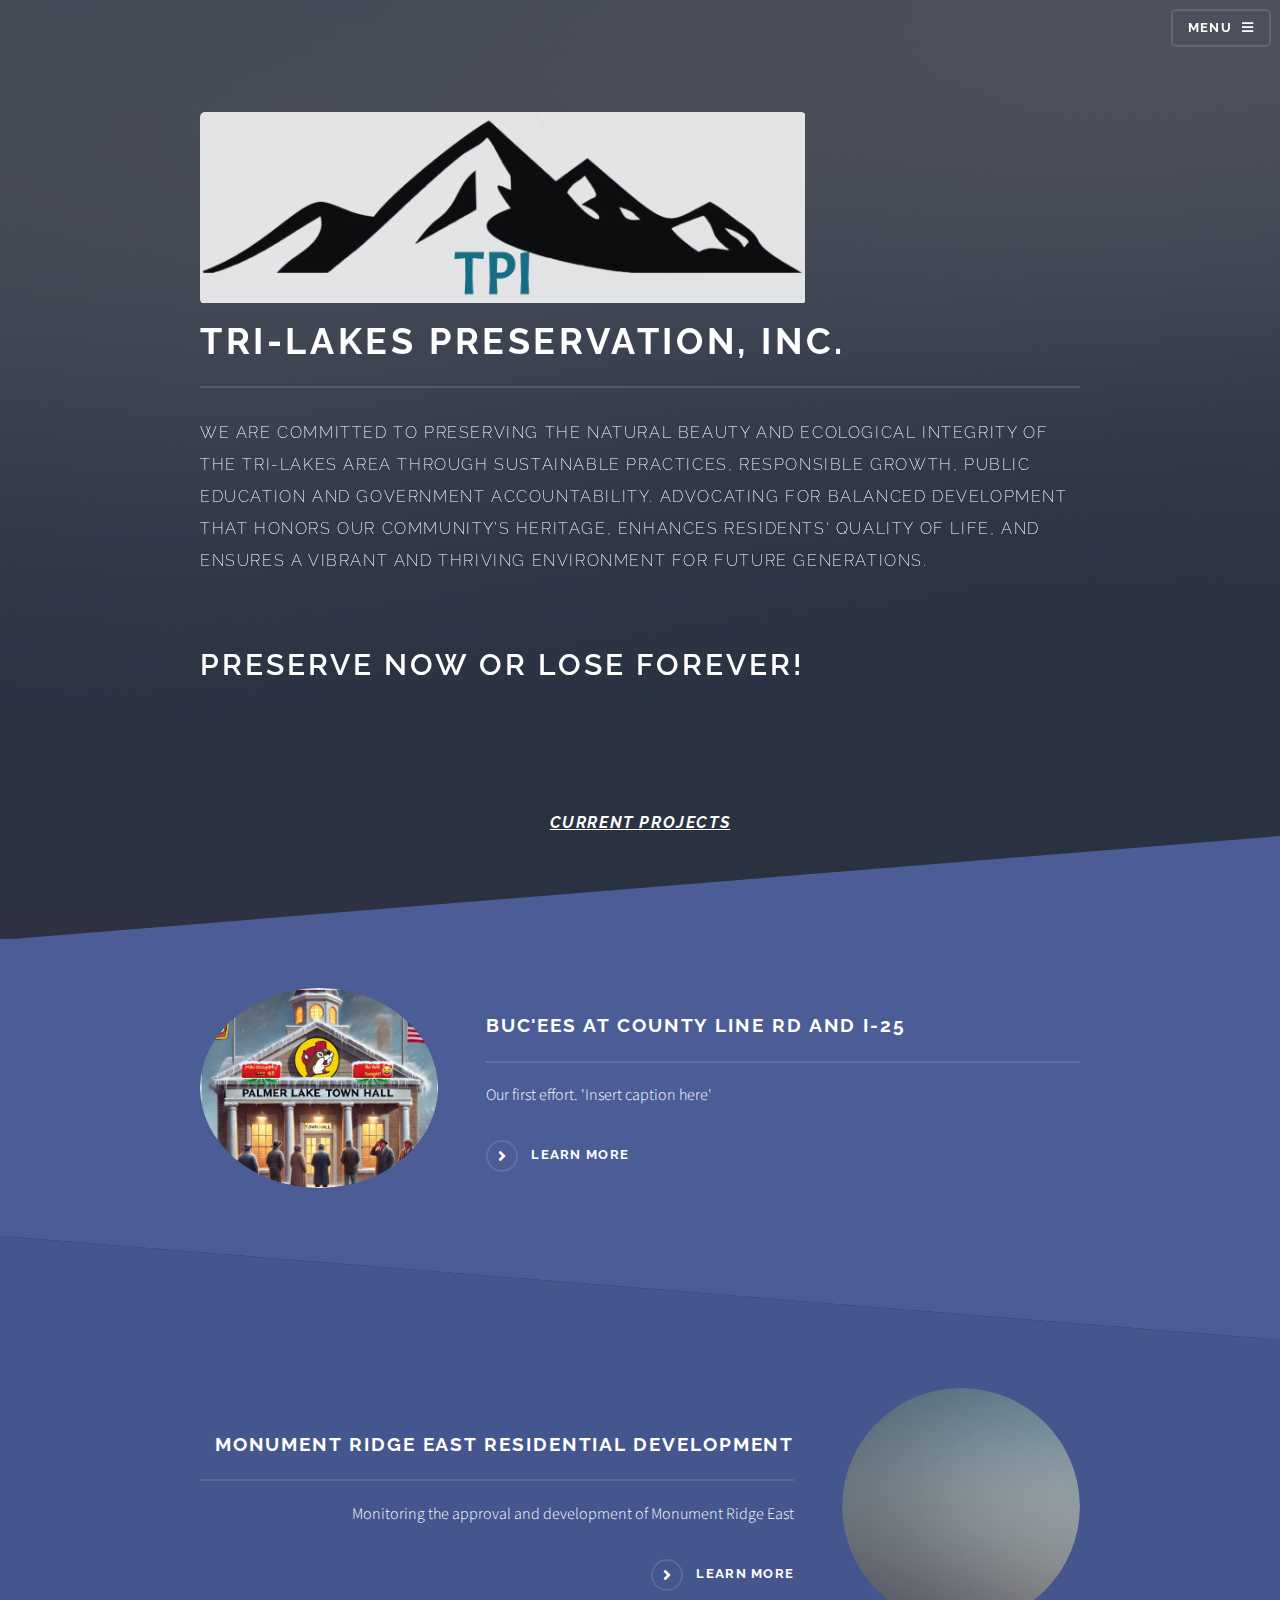
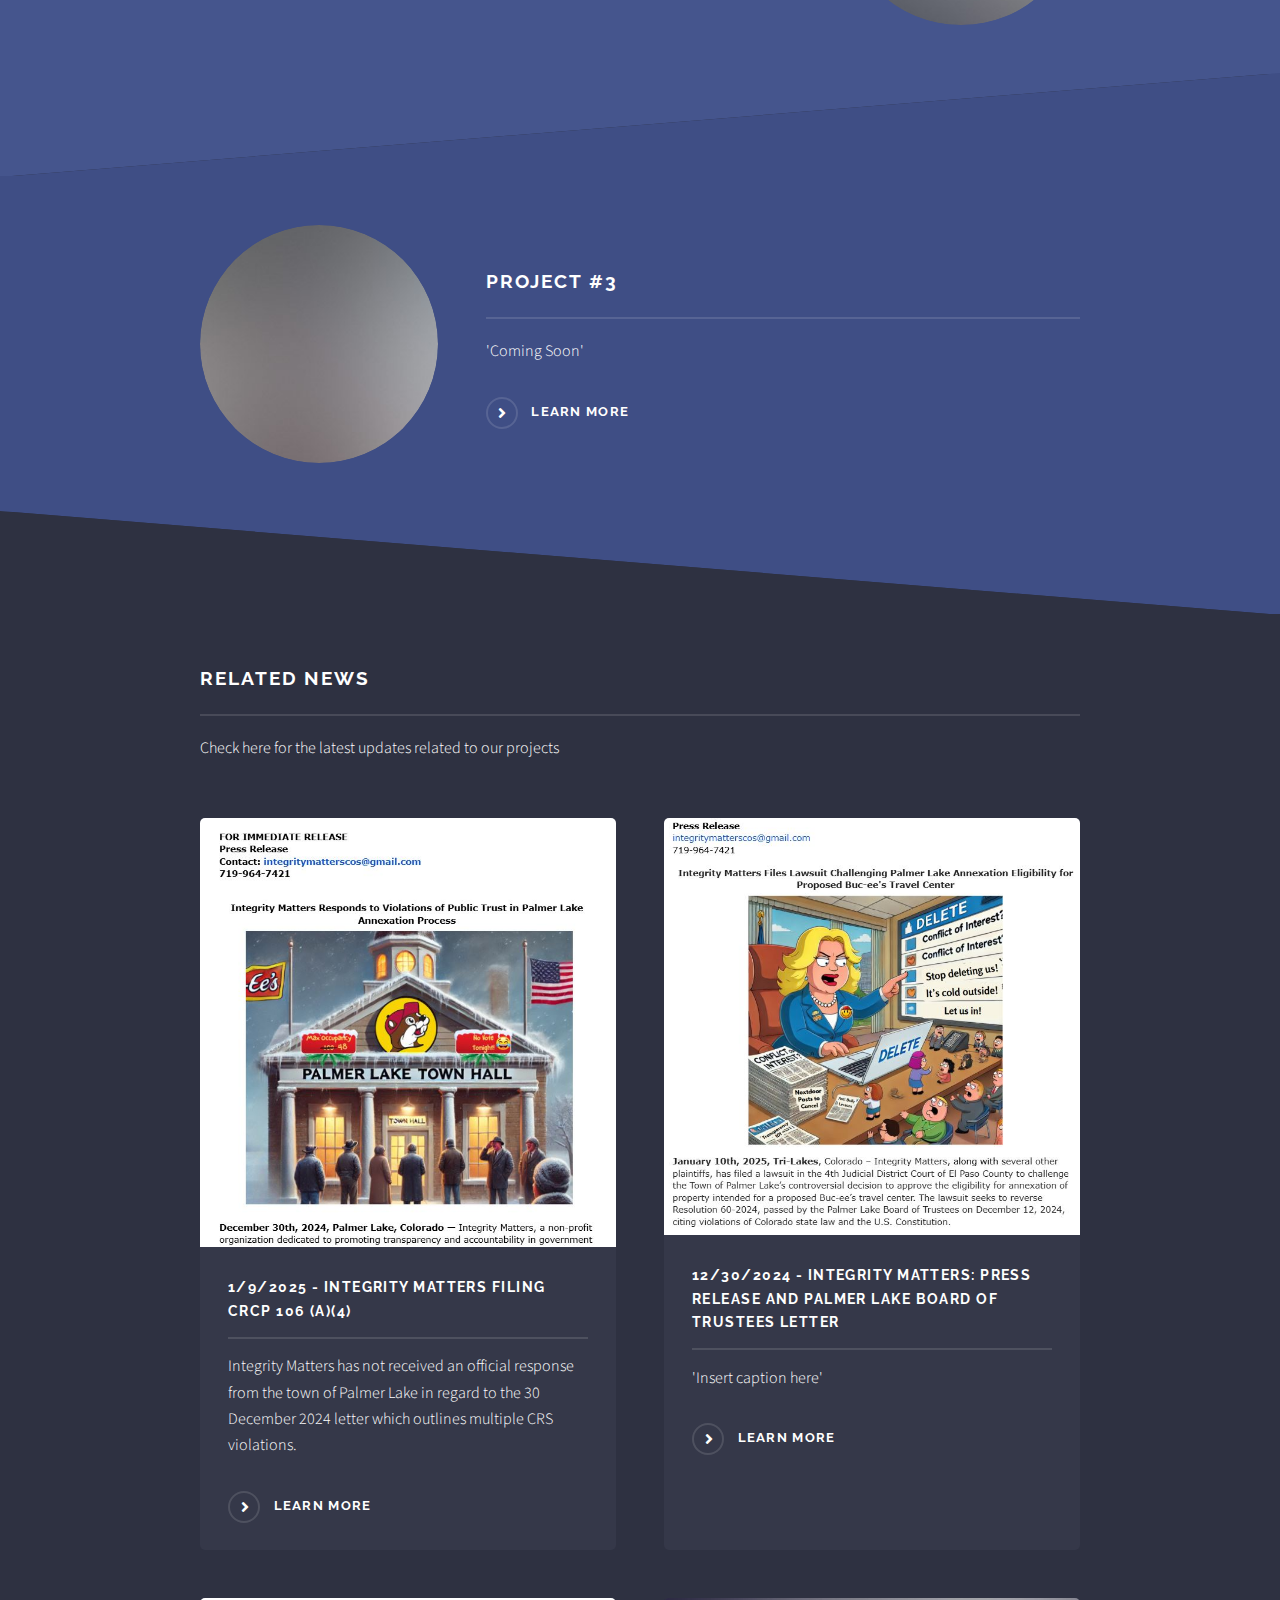
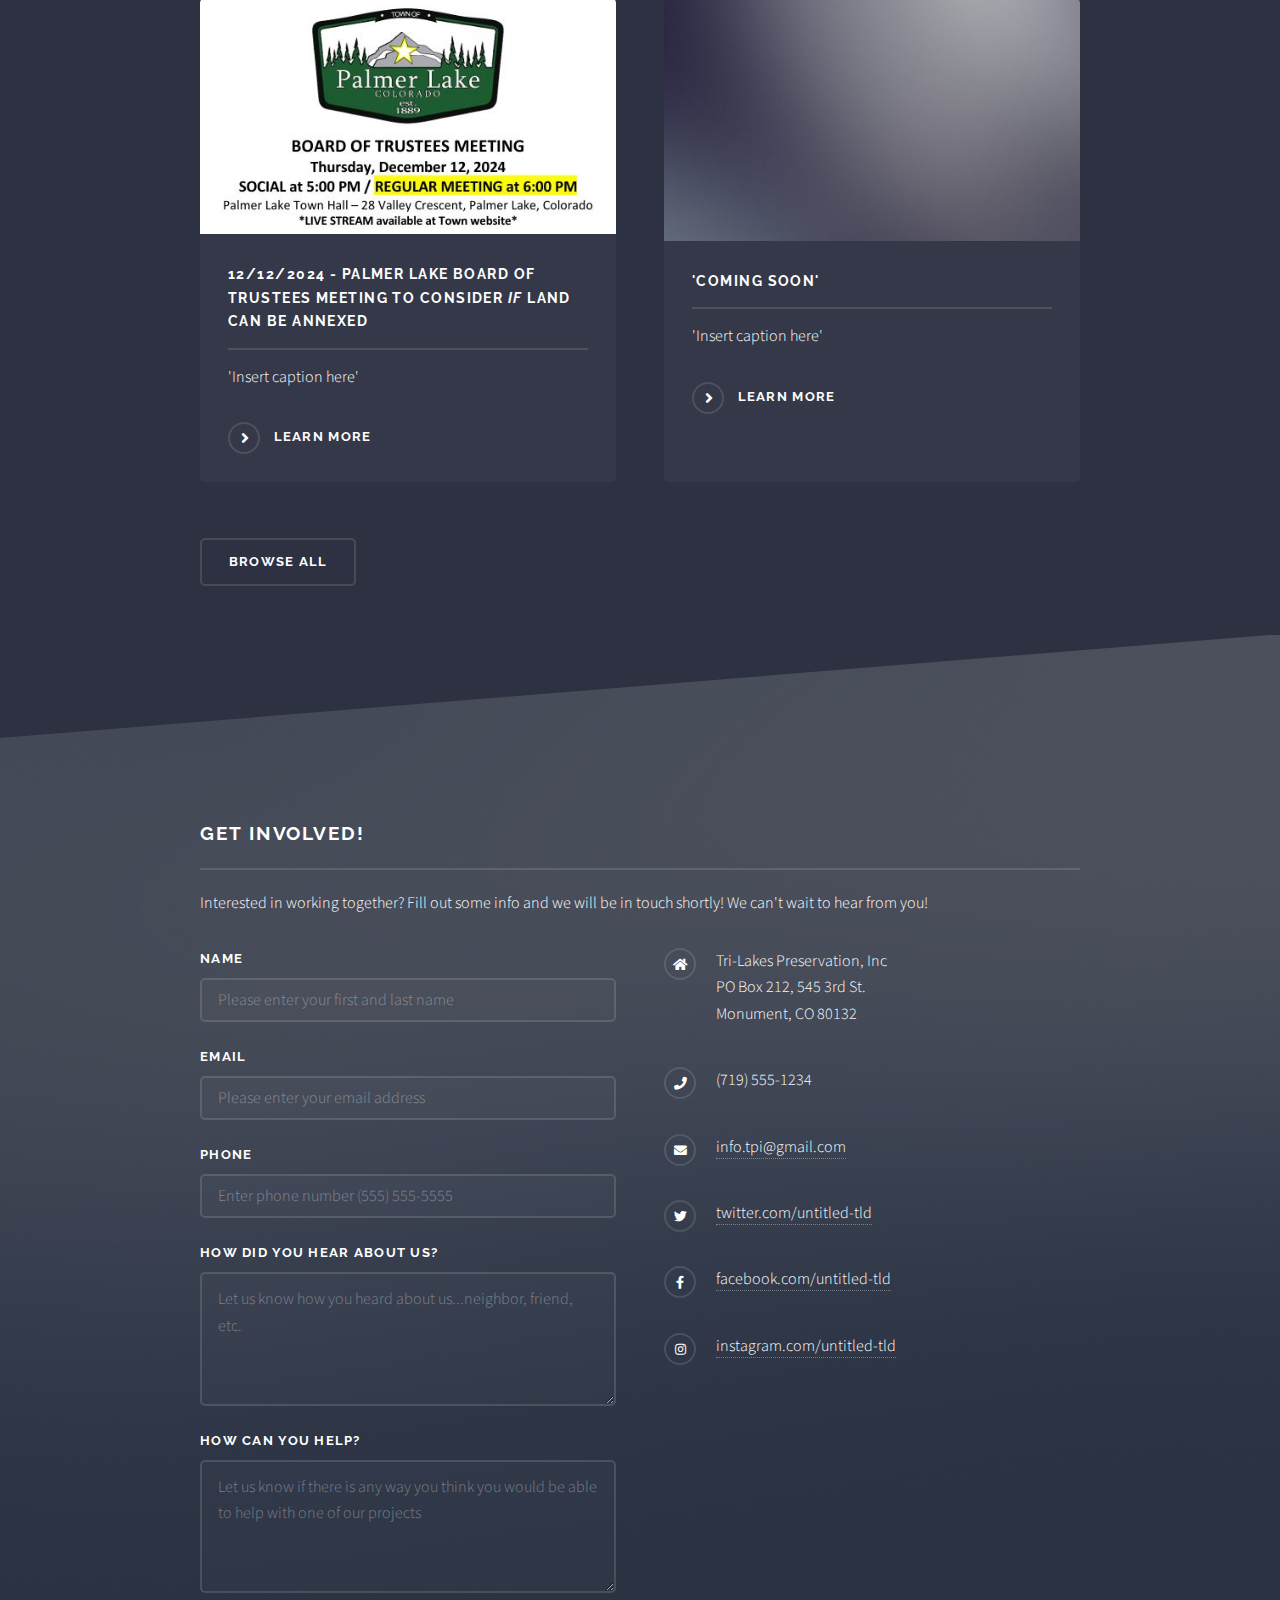
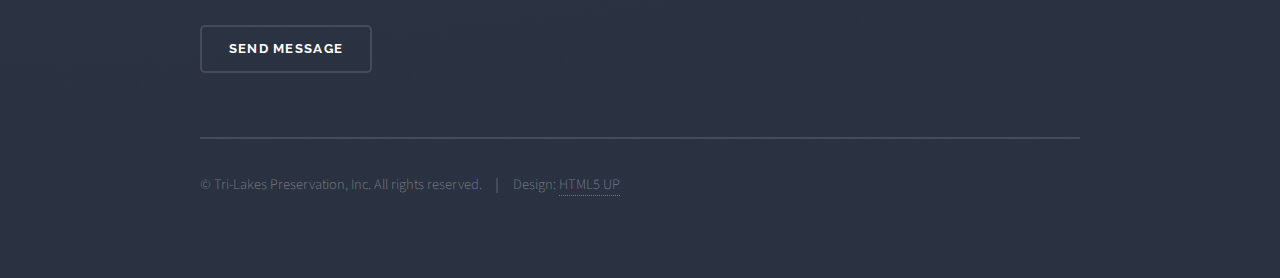
<file: index.html>
<!DOCTYPE HTML>
<!--
	Solid State by HTML5 UP
	html5up.net | @ajlkn
	Free for personal and commercial use under the CCA 3.0 license (html5up.net/license)
-->
<html>
	<head>
		<title>Tri-Lakes Preservation, Inc.</title>
		<meta charset="utf-8" />
		<meta name="viewport" content="width=device-width, initial-scale=1, user-scalable=no" />
		<link rel="stylesheet" href="assets/css/main.css" />
		<noscript><link rel="stylesheet" href="assets/css/noscript.css" /></noscript>
	</head>
	<body class="is-preload">

		<!-- Page Wrapper -->
			<div id="page-wrapper">

				<!-- Header -->
					<header id="header" class="alt">
						<h1><a href="index.html">Tri-Lakes Preservation, Inc.</a></h1>
						<nav>
							<a href="#menu">Menu</a>
						</nav>
					</header>

				<!-- Menu -->
					<nav id="menu">
						<div class="inner">
							<h2>Menu</h2>
							<ul class="links">
								<li><a href="index.html">Home</a></li>
								<li><a href="donate.html">Donate</a></li>
								<li><a href="projects.html">Current Projects</a></li>
								<li><a href="volunteer.html">Volunteer with us</a></li>
								<li><a href="FAQ.html">FAQ</a></li>
							</ul>
							<a href="#" class="close">Close</a>
						</div>
					</nav>

				<!-- Banner -->
					<section id="banner">
						<div class="inner">
							<!-- <div  class="logo"><span class="icon fa-gem"></span></div> -->
							<a href="#" class="image"><img src="images/Logo.png" alt="" /></a>
							<h2>Tri-Lakes Preservation, Inc.</h2>
							<p>We are  committed to preserving the natural beauty and ecological integrity of the Tri-Lakes area through  sustainable practices, responsible growth, public education and government accountability.  Advocating for balanced development that honors our community’s heritage, enhances residents'  quality of life, and ensures a vibrant and thriving environment for future generations.</p>
							<br>
							<p style="font-size:30px";> <strong>Preserve Now or Lose Forever!</strong></p>
						</div>
					</section>

				<!-- Wrapper -->
					<section id="wrapper">
					<style>
					h1 {text-align: center;text-decoration: underline;}
					</style>
<br>
<h1><i> Current Projects</i></h1>

						<!-- One -->
							<section id="one" class="wrapper spotlight style1">
								<div class="inner">
									<a href="#" class="image"><img src="images/bucees.jpg" alt="" /></a>
									<div class="content">
										<h2 class="major">Buc'ees at County Line Rd and I-25</h2>
										<p>Our first effort.  'Insert caption here'</p>
										<a href="bucees.html" class="special">Learn more</a>
									</div>
								</div>
							</section>

						<!-- Two -->
							<section id="two" class="wrapper alt spotlight style2">
								<div class="inner">
									<a href="#" class="image"><img src="images/pic02.jpg" alt="" /></a>
									<div class="content">
										<h2 class="major">Monument Ridge East Residential Development</h2>
										<p>Monitoring the approval and development of Monument Ridge East</p>
										<a href="#" class="special">Learn more</a>
									</div>
								</div>
							</section>

						<!-- Three -->
							<section id="three" class="wrapper spotlight style3">
								<div class="inner">
									<a href="#" class="image"><img src="images/pic03.jpg" alt="" /></a>
									<div class="content">
										<h2 class="major">Project #3</h2>
										<p>'Coming Soon'</p>
										<a href="#" class="special">Learn more</a>
									</div>
								</div>
							</section>

						<!-- Four -->
							<section id="four" class="wrapper alt style1">
								<div class="inner">
									<h2 class="major">Related News</h2>
									<p>Check here for the latest updates related to our projects</p>
									<section class="features">
										<article>
											<a href="#" class="image"><img src="images/press_1.jpg" alt="" /></a>
											<h3 class="major">1/9/2025 - Integrity Matters filing CRCP 106 (A)(4) </h3>
											<p>Integrity Matters has not received an official response from the town of Palmer Lake in regard to the 30 December 2024 letter which outlines multiple CRS violations.</p>
											<a href="#" class="special">Learn more</a>
										</article>
										<article>
											<a href="#" class="image"><img src="images/press_2.jpg" alt="" /></a>
											<h3 class="major">12/30/2024 - Integrity Matters: Press Release and Palmer Lake Board of Trustees Letter</h3>
											<p>'Insert caption here'</p>
											<a href="#" class="special">Learn more</a>
										</article>
										<article>
											<a href="#" class="image"><img src="images/press_3.jpg" alt="" /></a>
											<h3 class="major">12/12/2024 - Palmer Lake Board of Trustees Meeting to Consider <i>if</i> Land Can Be Annexed</h3>
											<p>'Insert caption here'</p>
											<a href="#" class="special">Learn more</a>
										</article>
										<article>
											<a href="#" class="image"><img src="images/pic07.jpg" alt="" /></a>
											<h3 class="major">'Coming Soon'</h3>
											<p>'Insert caption here'</p>
											<a href="#" class="special">Learn more</a>
										</article>
									</section>
									<ul class="actions">
										<li><a href="#" class="button">Browse All</a></li>
									</ul>
								</div>
							</section>

					</section>

				<!-- Footer -->
					<section id="footer">
						<div class="inner">
							<h2 class="major">Get involved!</h2>
							<p>Interested in working together? Fill out some info and we will be in touch shortly! We can't wait to hear from you!</p>
							
							<form method="post" action="https://docs.google.com/forms/d/e/1FAIpQLSctE_lAsbu4kBwQntqd27_uxbWgibzDuhDPqES2WvXB81yfYg/formResponse" >
								<div class="fields">
									<div class="field">
										<label for="name">Name</label>
										<input type="text" name="entry.2005620554" id="name" placeholder="Please enter your first and last name" />
									</div>
									<div class="field">
										<label for="email">Email</label>
										<input type="email" name="entry.1045781291" id="email" placeholder="Please enter your email address" />
									</div>
									<div class="field">
										<label for="Phone number">Phone</label>
										<input type="text" name="entry.1166974658" id="Phone" placeholder="Enter phone number (555) 555-5555"></>
									</div>
									<div class="field">
										<label for="How did you hear about us?">How did you hear about us?</label>
										<textarea name="entry.839337160" id="How did you hear about us?" rows="4" placeholder="Let us know how you heard about us...neighbor, friend, etc."></textarea>
									</div>
									<div class="field">
										<label for="help">How can you help?</label>
										<textarea name="entry.1142144859" id="help" rows="4" placeholder="Let us know if there is any way you think you would be able to help with one of our projects"></textarea>
									</div>
								</div>
								<ul class="actions">
									<li><input type="submit" value="Send Message" /></li>
								</ul>
							</form>
							<ul class="contact">
								<li class="icon solid fa-home">
									Tri-Lakes Preservation, Inc<br />
									PO Box 212, 545 3rd St.<br />
									Monument, CO 80132
								</li>
								<li class="icon solid fa-phone">(719) 555-1234</li>
								<li class="icon solid fa-envelope"><a href="#">info.tpi@gmail.com</a></li>
								<li class="icon brands fa-twitter"><a href="#">twitter.com/untitled-tld</a></li>
								<li class="icon brands fa-facebook-f"><a href="#">facebook.com/untitled-tld</a></li>
								<li class="icon brands fa-instagram"><a href="#">instagram.com/untitled-tld</a></li>
							</ul>
							<ul class="copyright">
								<li>&copy; Tri-Lakes Preservation, Inc. All rights reserved.</li><li>Design: <a href="http://html5up.net">HTML5 UP</a></li>
							</ul>
						</div>
					</section>

			</div>

		<!-- Scripts -->
			<script src="assets/js/jquery.min.js"></script>
			<script src="assets/js/jquery.scrollex.min.js"></script>
			<script src="assets/js/browser.min.js"></script>
			<script src="assets/js/breakpoints.min.js"></script>
			<script src="assets/js/util.js"></script>
			<script src="assets/js/main.js"></script>

	</body>
</html>
</file>
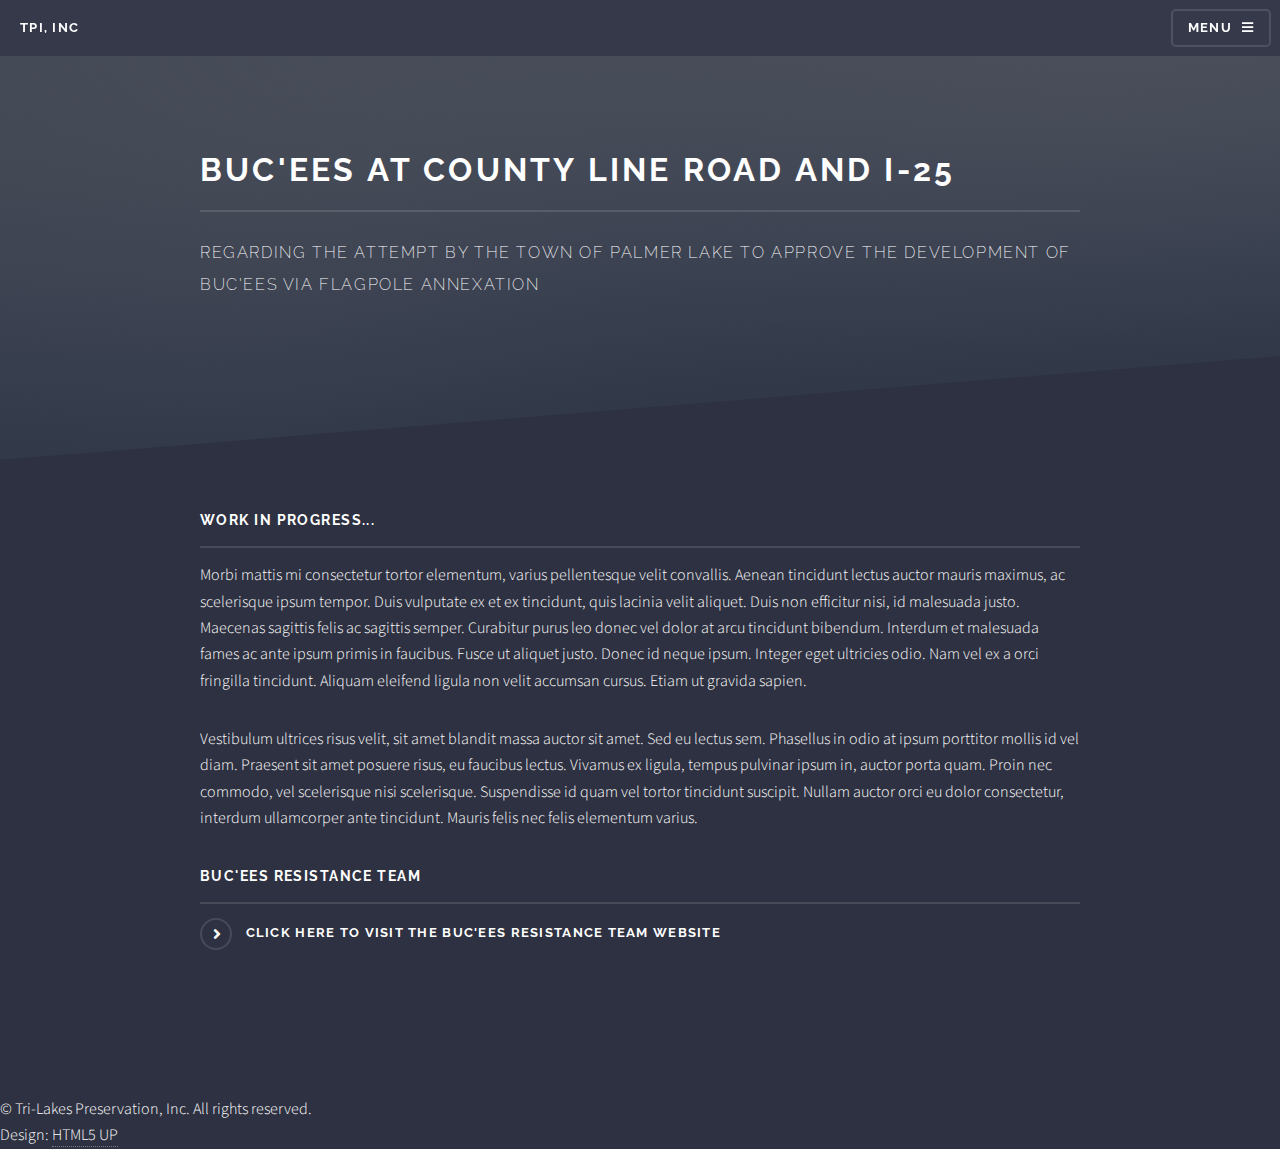
<file: bucees.html>
<!DOCTYPE HTML>
<!--
	Solid State by HTML5 UP
	html5up.net | @ajlkn
	Free for personal and commercial use under the CCA 3.0 license (html5up.net/license)
-->
<html>
	<head>
		<title>Buc'ees</title>
		<meta charset="utf-8" />
		<meta name="viewport" content="width=device-width, initial-scale=1, user-scalable=no" />
		<link rel="stylesheet" href="assets/css/main.css" />
		<noscript><link rel="stylesheet" href="assets/css/noscript.css" /></noscript>
	</head>
	<body class="is-preload">

		<!-- Page Wrapper -->
			<div id="page-wrapper">

				<!-- Header -->
					<header id="header">
						<h1><a href="index.html">TPI, INC</a></h1>
						<nav>
							<a href="#menu">Menu</a>
						</nav>
					</header>

				<!-- Menu -->
					<nav id="menu">
						<div class="inner">
							<h2>Menu</h2>
							<ul class="links">
								<li><a href="index.html">Home</a></li>
								<li><a href="donate.html">Donate</a></li>
								<li><a href="projects.html">Current Projects</a></li>
								<li><a href="volunteer.html">Volunteer with Us</a></li>
								<li><a href="#">FAQ</a></li>
							</ul>
							<a href="#" class="close">Close</a>
						</div>
					</nav>

				<!-- Wrapper -->
					<section id="wrapper">
						<header>
							<div class="inner">
								<h2>Buc'ees at County Line Road and I-25</h2>
								<p>Regarding the attempt by the Town of Palmer Lake to approve the development of Buc'ees via flagpole annexation</p><br>
								</div>
						</header>

						<!-- Content -->
							<div class="wrapper">
								<div class="inner">

									<h3 class="major">Work in progress...</h3>
									<p>Morbi mattis mi consectetur tortor elementum, varius pellentesque velit convallis. Aenean tincidunt lectus auctor mauris maximus, ac scelerisque ipsum tempor. Duis vulputate ex et ex tincidunt, quis lacinia velit aliquet. Duis non efficitur nisi, id malesuada justo. Maecenas sagittis felis ac sagittis semper. Curabitur purus leo donec vel dolor at arcu tincidunt bibendum. Interdum et malesuada fames ac ante ipsum primis in faucibus. Fusce ut aliquet justo. Donec id neque ipsum. Integer eget ultricies odio. Nam vel ex a orci fringilla tincidunt. Aliquam eleifend ligula non velit accumsan cursus. Etiam ut gravida sapien.</p>

									<p>Vestibulum ultrices risus velit, sit amet blandit massa auctor sit amet. Sed eu lectus sem. Phasellus in odio at ipsum porttitor mollis id vel diam. Praesent sit amet posuere risus, eu faucibus lectus. Vivamus ex ligula, tempus pulvinar ipsum in, auctor porta quam. Proin nec commodo, vel scelerisque nisi scelerisque. Suspendisse id quam vel tortor tincidunt suscipit. Nullam auctor orci eu dolor consectetur, interdum ullamcorper ante tincidunt. Mauris felis nec felis elementum varius.</p>

									<h3 class="major">Buc'ees Resistance Team</h3>
									<!--<p>Click <a href "https://stopbuceespalmerlake.com" target= "_blank"> here </a> to visit the Buc'ees Resistance Team website.</p>-->
									<a href="http://stopbuceespalmerlake.com" target= "_blank" class="special">Click here to visit the Buc'ees Resistance Team website</a>

									<!--<section class="features">
										<article>
											<a href="#" class="image"><img src="images/bucess.jpg" alt="" /></a>
											<h3 class="major">Buc'ees at County Line Rd and I-25</h3>
											<p>Our first effort.  Save Palmer Lake from their corrupt Mayor (and themselves) and destroying the town of Palmer Lake and the charm of the Tri-Lakes Area..</p>
											<a href="#" class="special">Learn more</a>
										</article>
										<article>
											<a href="#" class="image"><img src="images/pic05.jpg" alt="" /></a>
											<h3 class="major">Nisl placerat</h3>
											<p>Lorem ipsum dolor sit amet, consectetur adipiscing vehicula id nulla dignissim dapibus ultrices.</p>
											<a href="#" class="special">Learn more</a>
										</article>
									</section> -->

								</div>
							</div>

					</section>

				<!-- Footer --> <!--
					<section id="footer">
						<div class="inner">
							<h2 class="major">Get in touch</h2>
							<p>Cras mattis ante fermentum, malesuada neque vitae, eleifend erat. Phasellus non pulvinar erat. Fusce tincidunt, nisl eget mattis egestas, purus ipsum consequat orci, sit amet lobortis lorem lacus in tellus. Sed ac elementum arcu. Quisque placerat auctor laoreet.</p>
							<form method="post" action="#">
								<div class="fields">
									<div class="field">
										<label for="name">Name</label>
										<input type="text" name="name" id="name" />
									</div>
									<div class="field">
										<label for="email">Email</label>
										<input type="email" name="email" id="email" />
									</div>
									<div class="field">
										<label for="message">Message</label>
										<textarea name="message" id="message" rows="4"></textarea>
									</div>
								</div>
								<ul class="actions">
									<li><input type="submit" value="Send Message" /></li>
								</ul>
							</form>
							<ul class="contact">
								<li class="icon solid fa-home">
									Untitled Inc<br />
									1234 Somewhere Road Suite #2894<br />
									Nashville, TN 00000-0000
								</li>
								<li class="icon solid fa-phone">(000) 000-0000</li>
								<li class="icon solid fa-envelope"><a href="#">information@untitled.tld</a></li>
								<li class="icon brands fa-twitter"><a href="#">twitter.com/untitled-tld</a></li>
								<li class="icon brands fa-facebook-f"><a href="#">facebook.com/untitled-tld</a></li>
								<li class="icon brands fa-instagram"><a href="#">instagram.com/untitled-tld</a></li>
							</ul>
							<ul class="copyright"> -->
								<li>&copy; Tri-Lakes Preservation, Inc. All rights reserved.</li><li>Design: <a href="http://html5up.net">HTML5 UP</a></li>
							</ul>
						</div>
					</section>

			</div> 

		<!-- Scripts -->
			<script src="assets/js/jquery.min.js"></script>
			<script src="assets/js/jquery.scrollex.min.js"></script>
			<script src="assets/js/browser.min.js"></script>
			<script src="assets/js/breakpoints.min.js"></script>
			<script src="assets/js/util.js"></script>
			<script src="assets/js/main.js"></script>

	</body>
</html>
</file>
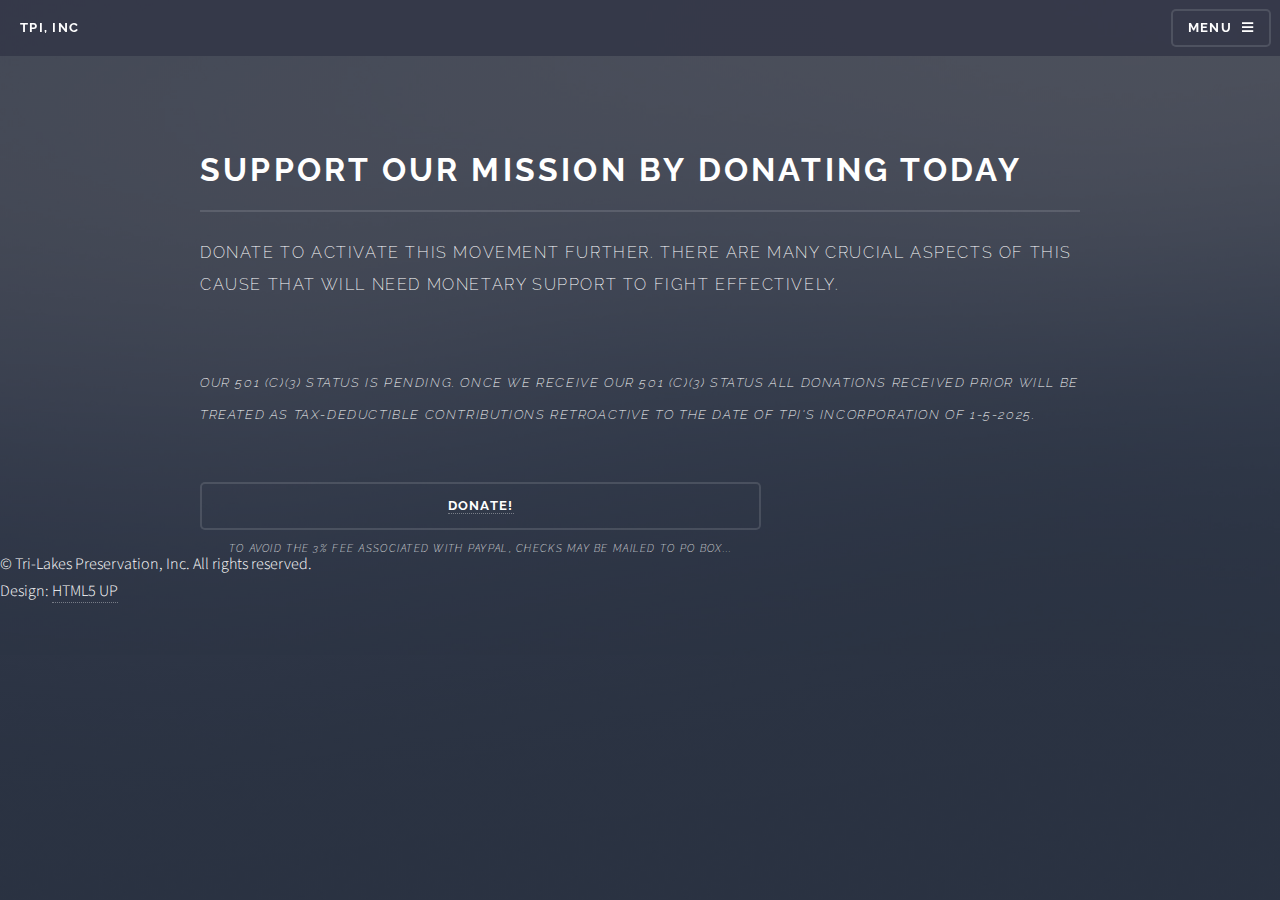
<file: donate.html>
<!DOCTYPE HTML>
<!--
	Solid State by HTML5 UP
	html5up.net | @ajlkn
	Free for personal and commercial use under the CCA 3.0 license (html5up.net/license)
-->
<html>
	<head>
		<title>Donate</title>
		<meta charset="utf-8" />
		<meta name="viewport" content="width=device-width, initial-scale=1, user-scalable=no" />
		<link rel="stylesheet" href="assets/css/main.css" />
		<noscript><link rel="stylesheet" href="assets/css/noscript.css" /></noscript>
	</head>
	<body class="is-preload">

		<!-- Page Wrapper -->
			<div id="page-wrapper">

				<!-- Header -->
					<header id="header">
						<h1><a href="index.html">TPI, INC</a></h1>
						<nav>
							<a href="#menu">Menu</a>
						</nav>
					</header>

				<!-- Menu -->
					<nav id="menu">
						<div class="inner">
							<h2>Menu</h2>
							<ul class="links">
								<li><a href="index.html">Home</a></li>
								<li><a href="donate.html">Donate</a></li>
								<li><a href="projects.html">Current Projects</a></li>
								<li><a href="volunteer.html">Volunteer with Us</a></li>
								<li><a href="FAQ.html">FAQ</a></li>
							</ul>
							<a href="#" class="close">Close</a>
						</div>
					</nav>

				<!-- Wrapper -->
					<section id="wrapper">
						<header>
							<div class="inner">
								<h2>Support our mission by donating today</h2>
								<p>Donate to activate this movement further.  There are many crucial aspects of this cause that will need monetary support to fight effectively.</p><br>
								<p><i><sub>Our 501 (c)(3) status is pending.  Once we receive our 501 (c)(3) status all donations received prior will be treated as tax-deductible contributions 
								retroactive to the date of TPI's incorporation of 1-5-2025.</sub></i></p><br>
								
								
		 <script>
function openUrlInNewTab() {
  window.open('https://www.paypal.com/donate/?hosted_button_id=2R9H5TWW2ZJLY', '_blank');
}

function openUrlInNewTabWithAnchor() {
  var newTab = window.open();
  newTab.location.href = 'https://www.paypal.com/donate/?hosted_button_id=2R9H5TWW2ZJLY';
}
</script>

<button onclick="openUrlInNewTab()"Donate!</button>

<a href="#" onclick="openUrlInNewTabWithAnchor()">Donate!</a><br>
<p><i><sub>To avoid the 3% fee associated with Paypal, checks may be mailed to PO Box...</sub></i></p>
							</div>
						</header>

						<!-- Content -->
							<!-- <div class="wrapper">
								<div class="inner">

									<h3 class="major">Lorem ipsum dolor</h3>
									<p>Morbi mattis mi consectetur tortor elementum, varius pellentesque velit convallis. Aenean tincidunt lectus auctor mauris maximus, ac scelerisque ipsum tempor. Duis vulputate ex et ex tincidunt, quis lacinia velit aliquet. Duis non efficitur nisi, id malesuada justo. Maecenas sagittis felis ac sagittis semper. Curabitur purus leo donec vel dolor at arcu tincidunt bibendum. Interdum et malesuada fames ac ante ipsum primis in faucibus. Fusce ut aliquet justo. Donec id neque ipsum. Integer eget ultricies odio. Nam vel ex a orci fringilla tincidunt. Aliquam eleifend ligula non velit accumsan cursus. Etiam ut gravida sapien.</p>

									<p>Vestibulum ultrices risus velit, sit amet blandit massa auctor sit amet. Sed eu lectus sem. Phasellus in odio at ipsum porttitor mollis id vel diam. Praesent sit amet posuere risus, eu faucibus lectus. Vivamus ex ligula, tempus pulvinar ipsum in, auctor porta quam. Proin nec commodo, vel scelerisque nisi scelerisque. Suspendisse id quam vel tortor tincidunt suscipit. Nullam auctor orci eu dolor consectetur, interdum ullamcorper ante tincidunt. Mauris felis nec felis elementum varius.</p>

									<h3 class="major">Vitae phasellus</h3>
									<p>Cras mattis ante fermentum, malesuada neque vitae, eleifend erat. Phasellus non pulvinar erat. Fusce tincidunt, nisl eget mattis egestas, purus ipsum consequat orci, sit amet lobortis lorem lacus in tellus. Sed ac elementum arcu. Quisque placerat auctor laoreet.</p>

									<section class="features">
										<article>
											<a href="#" class="image"><img src="images/pic04.jpg" alt="" /></a>
											<h3 class="major">Sed feugiat lorem</h3>
											<p>Lorem ipsum dolor sit amet, consectetur adipiscing vehicula id nulla dignissim dapibus ultrices.</p>
											<a href="#" class="special">Learn more</a>
										</article>
										<article>
											<a href="#" class="image"><img src="images/pic05.jpg" alt="" /></a>
											<h3 class="major">Nisl placerat</h3>
											<p>Lorem ipsum dolor sit amet, consectetur adipiscing vehicula id nulla dignissim dapibus ultrices.</p>
											<a href="#" class="special">Learn more</a>
										</article>
									</section>

								</div>
							</div>

					</section> -->

				<!-- Footer --> <!--
					<section id="footer">
						<div class="inner">
							<h2 class="major">Get in touch</h2>
							<p>Cras mattis ante fermentum, malesuada neque vitae, eleifend erat. Phasellus non pulvinar erat. Fusce tincidunt, nisl eget mattis egestas, purus ipsum consequat orci, sit amet lobortis lorem lacus in tellus. Sed ac elementum arcu. Quisque placerat auctor laoreet.</p>
							<form method="post" action="#">
								<div class="fields">
									<div class="field">
										<label for="name">Name</label>
										<input type="text" name="name" id="name" />
									</div>
									<div class="field">
										<label for="email">Email</label>
										<input type="email" name="email" id="email" />
									</div>
									<div class="field">
										<label for="message">Message</label>
										<textarea name="message" id="message" rows="4"></textarea>
									</div>
								</div>
								<ul class="actions">
									<li><input type="submit" value="Send Message" /></li>
								</ul>
							</form>
							<ul class="contact">
								<li class="icon solid fa-home">
									Untitled Inc<br />
									1234 Somewhere Road Suite #2894<br />
									Nashville, TN 00000-0000
								</li>
								<li class="icon solid fa-phone">(000) 000-0000</li>
								<li class="icon solid fa-envelope"><a href="#">information@untitled.tld</a></li>
								<li class="icon brands fa-twitter"><a href="#">twitter.com/untitled-tld</a></li>
								<li class="icon brands fa-facebook-f"><a href="#">facebook.com/untitled-tld</a></li>
								<li class="icon brands fa-instagram"><a href="#">instagram.com/untitled-tld</a></li>
							</ul>
							<ul class="copyright"> -->
								<li>&copy; Tri-Lakes Preservation, Inc. All rights reserved.</li><li>Design: <a href="http://html5up.net">HTML5 UP</a></li>
							</ul>
						</div>
					</section>

			</div> 

		<!-- Scripts -->
			<script src="assets/js/jquery.min.js"></script>
			<script src="assets/js/jquery.scrollex.min.js"></script>
			<script src="assets/js/browser.min.js"></script>
			<script src="assets/js/breakpoints.min.js"></script>
			<script src="assets/js/util.js"></script>
			<script src="assets/js/main.js"></script>

	</body>
</html>
</file>
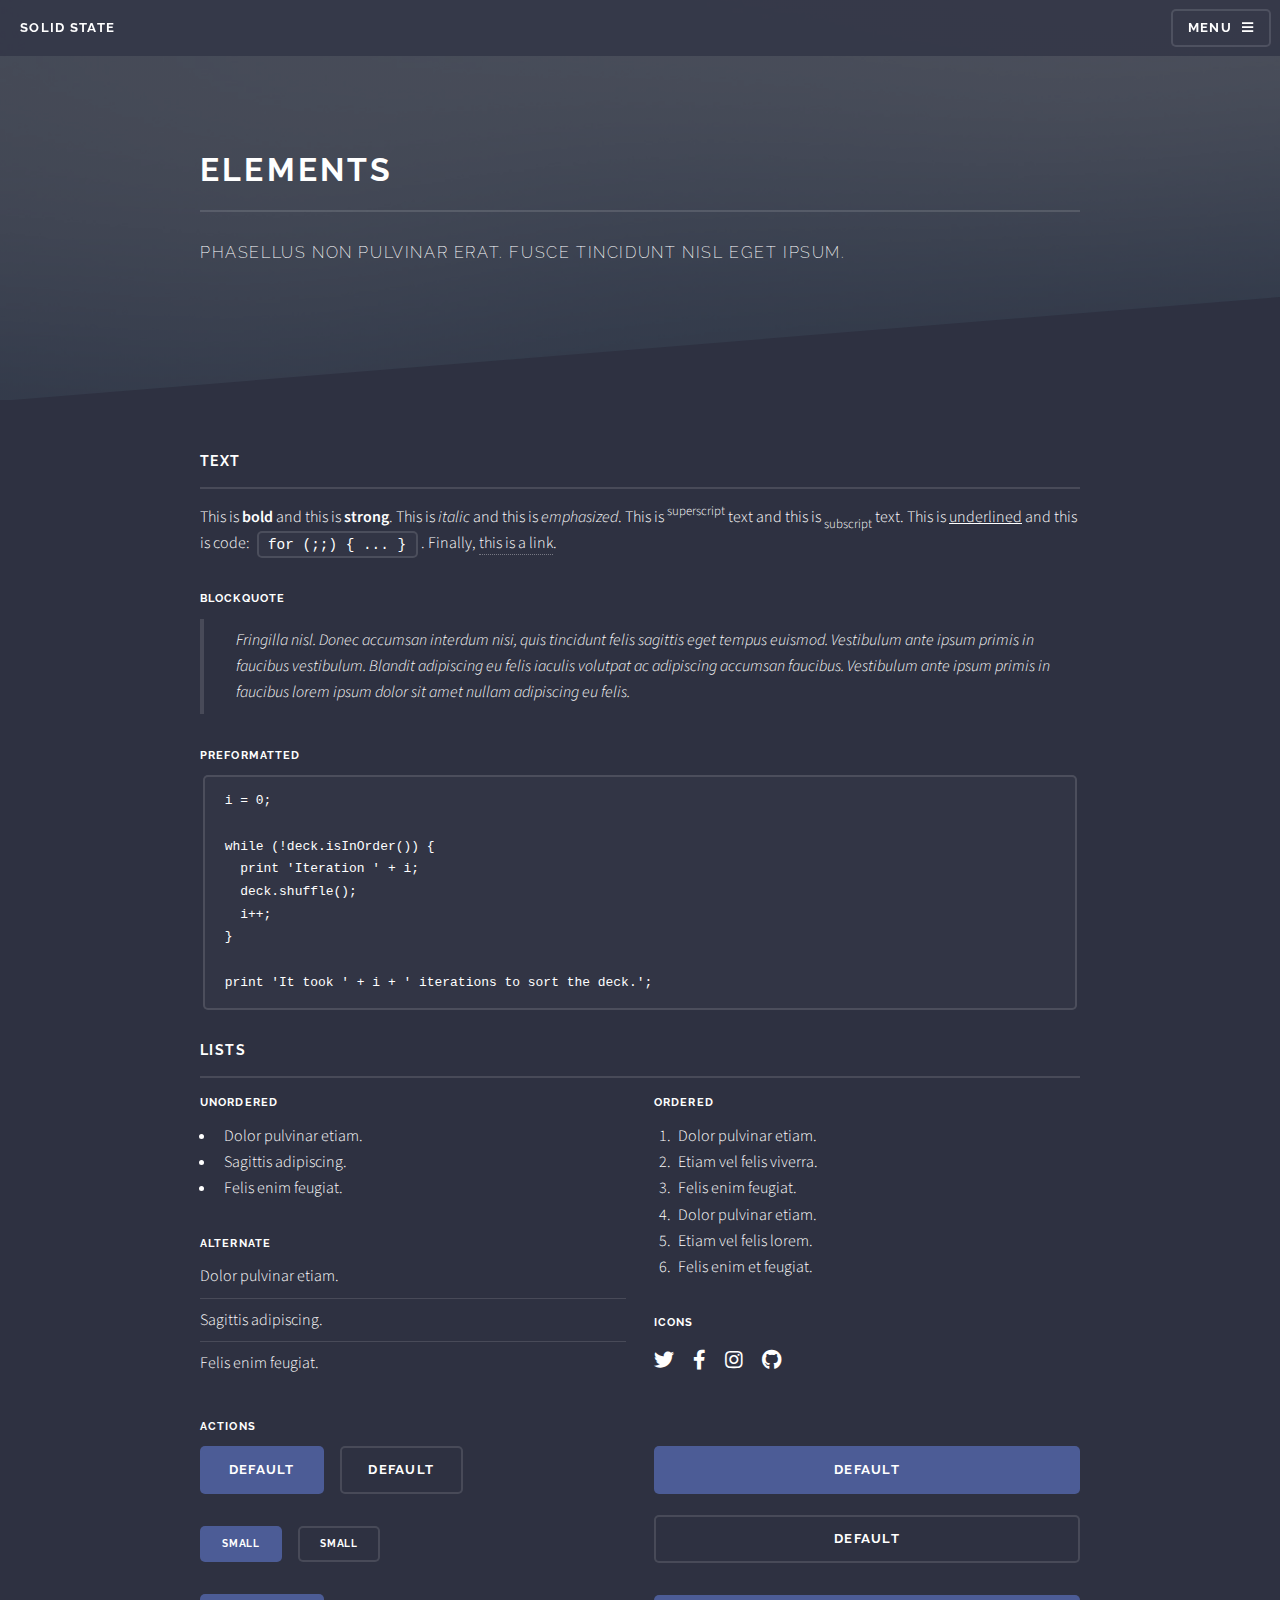
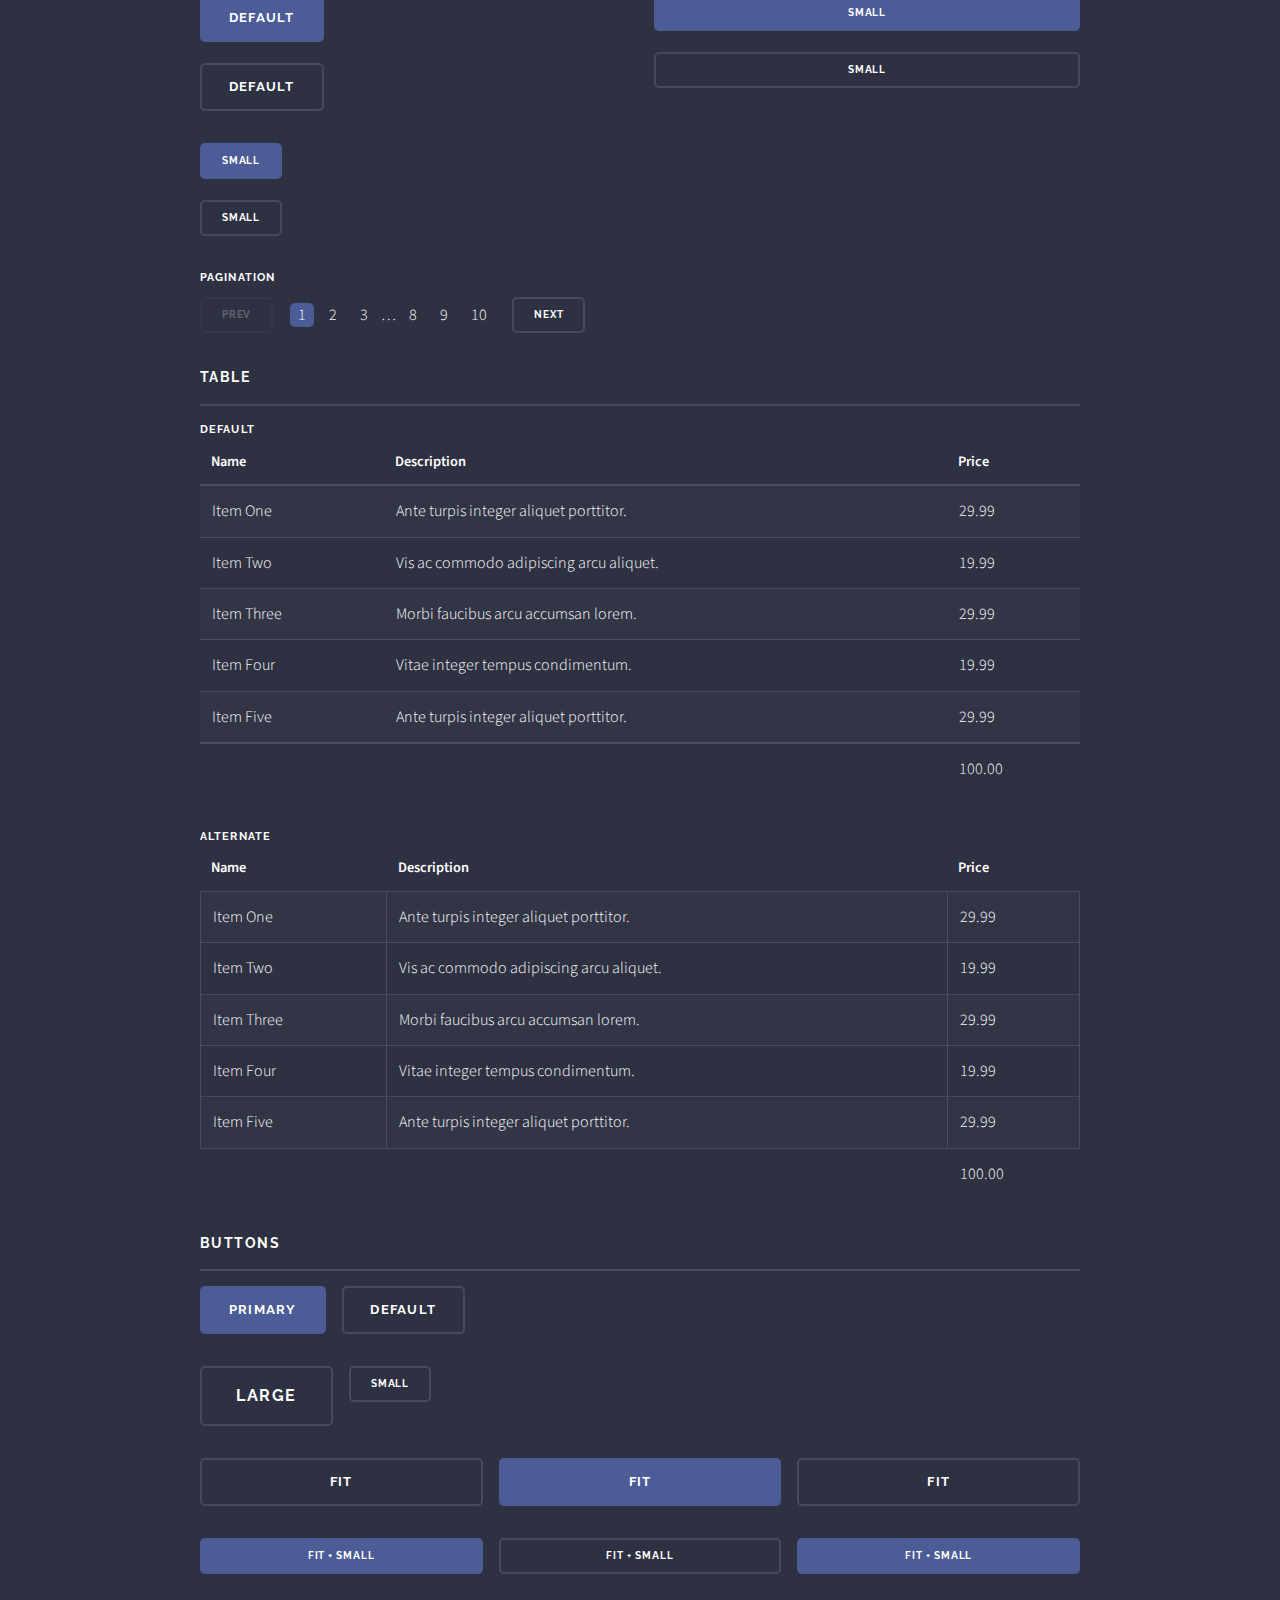
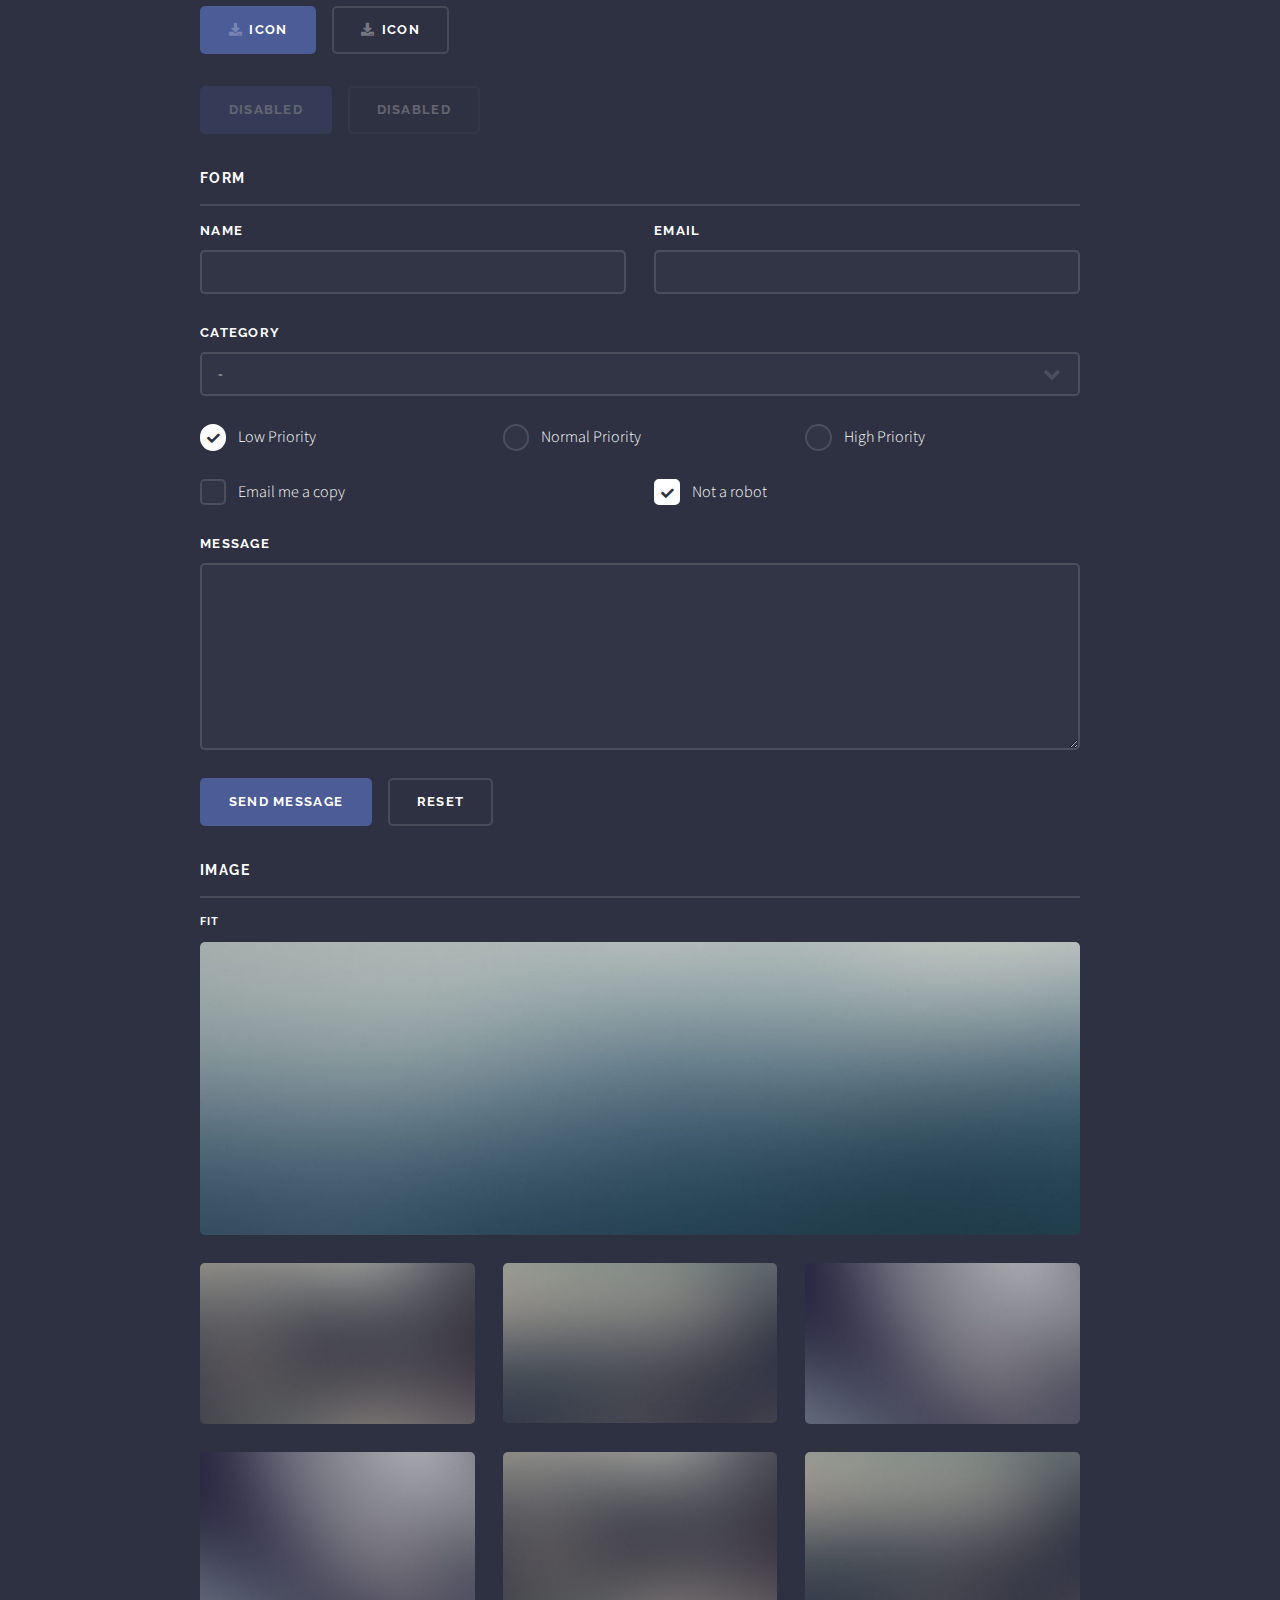
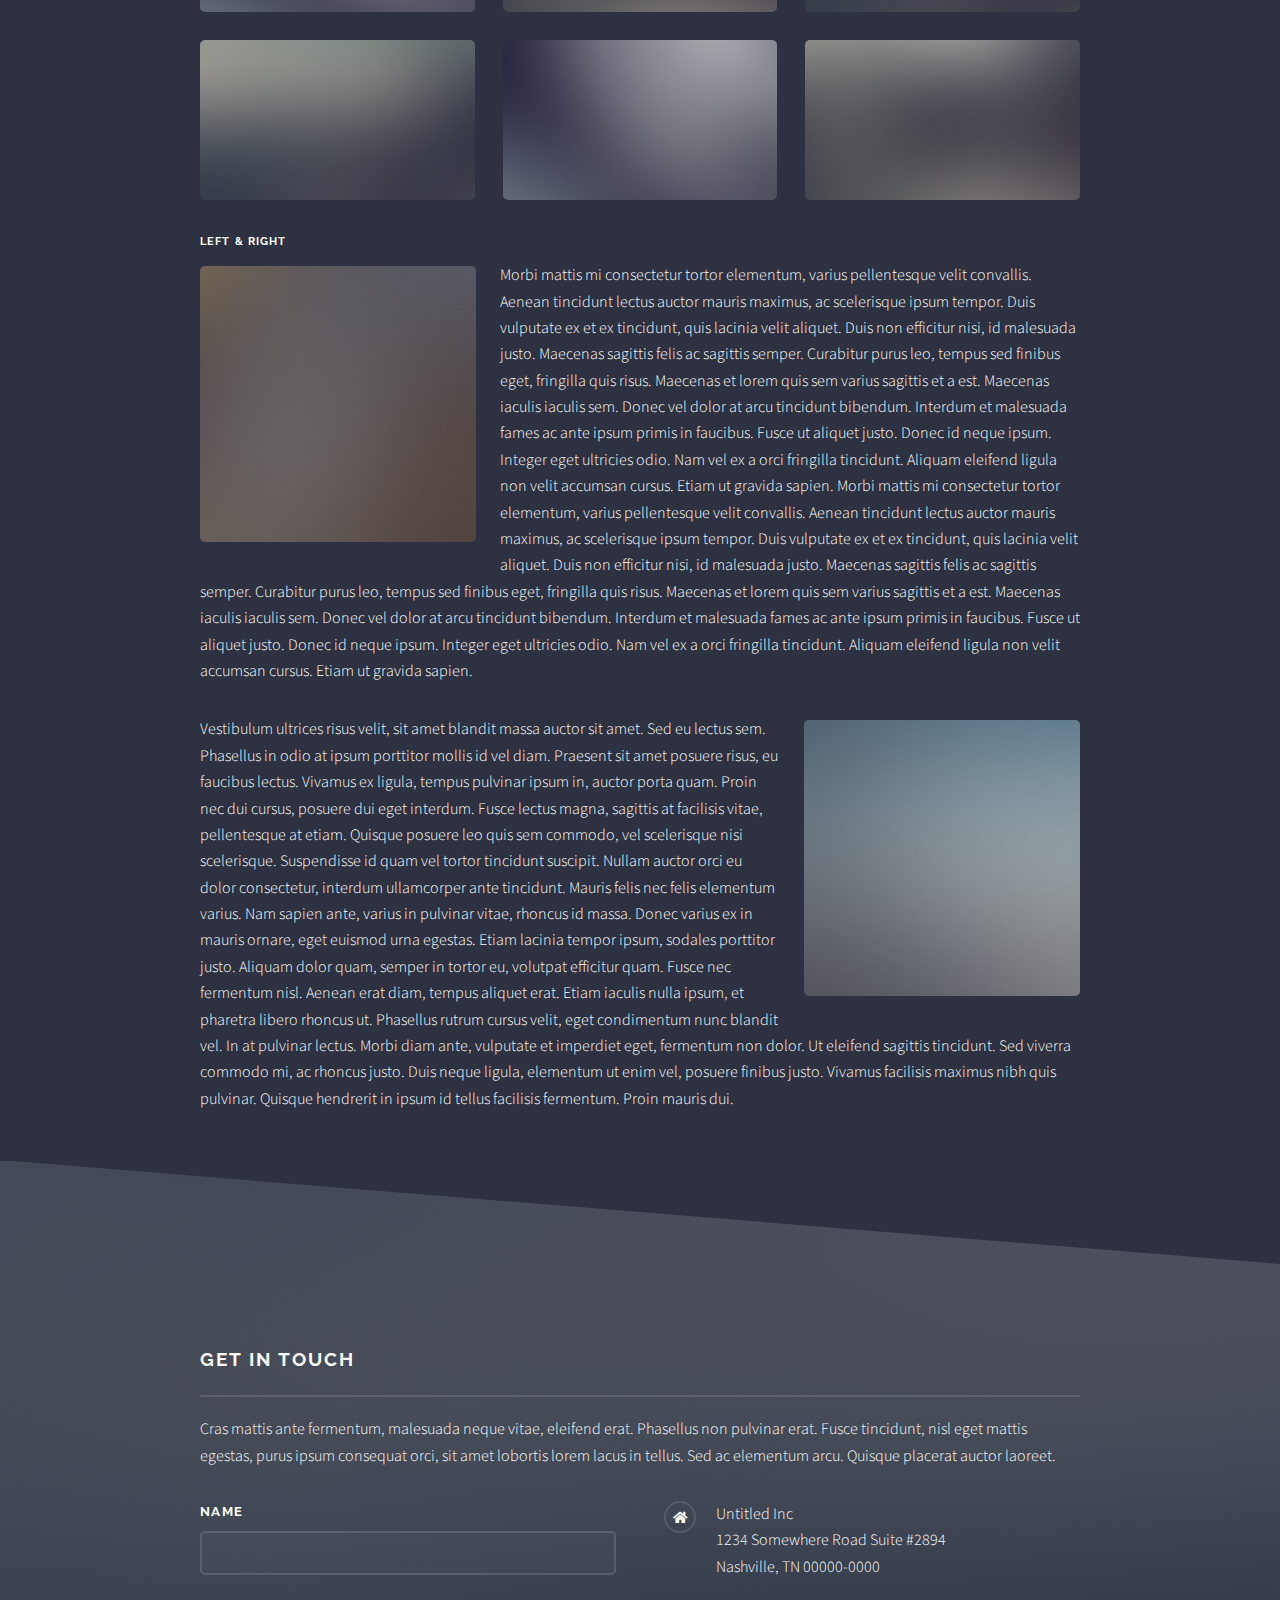
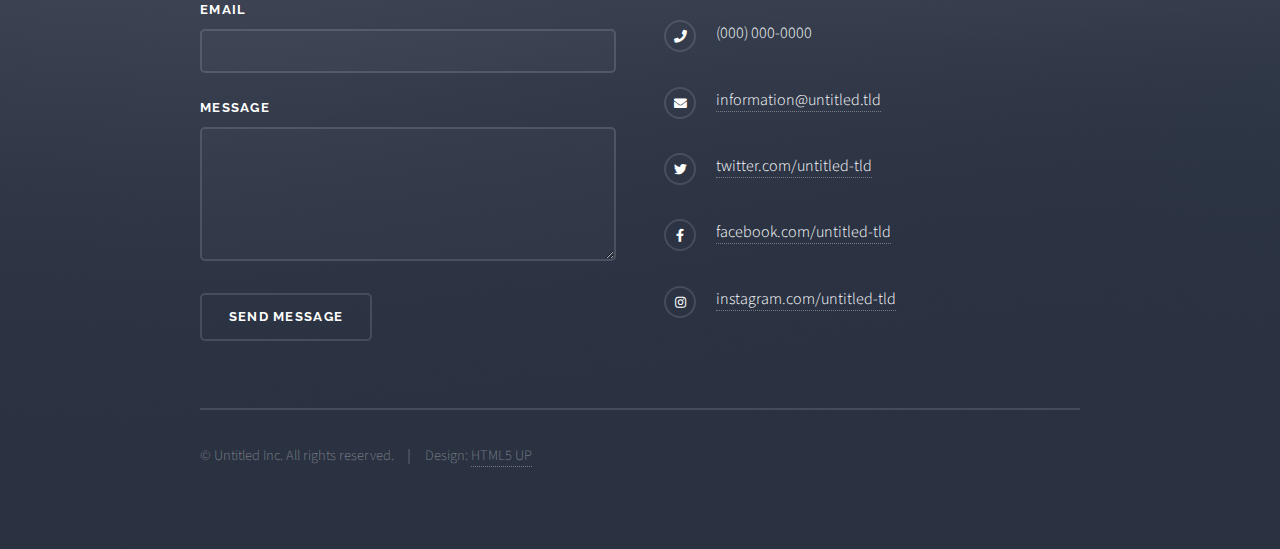
<file: elements.html>
<!DOCTYPE HTML>
<!--
	Solid State by HTML5 UP
	html5up.net | @ajlkn
	Free for personal and commercial use under the CCA 3.0 license (html5up.net/license)
-->
<html>
	<head>
		<title>Elements - Solid State by HTML5 UP</title>
		<meta charset="utf-8" />
		<meta name="viewport" content="width=device-width, initial-scale=1, user-scalable=no" />
		<link rel="stylesheet" href="assets/css/main.css" />
		<noscript><link rel="stylesheet" href="assets/css/noscript.css" /></noscript>
	</head>
	<body class="is-preload">

		<!-- Page Wrapper -->
			<div id="page-wrapper">

				<!-- Header -->
					<header id="header">
						<h1><a href="index.html">Solid State</a></h1>
						<nav>
							<a href="#menu">Menu</a>
						</nav>
					</header>

				<!-- Menu -->
					<nav id="menu">
						<div class="inner">
							<h2>Menu</h2>
							<ul class="links">
								<li><a href="index.html">Home</a></li>
								<li><a href="generic.html">Generic</a></li>
								<li><a href="elements.html">Elements</a></li>
								<li><a href="#">Log In</a></li>
								<li><a href="#">Sign Up</a></li>
							</ul>
							<a href="#" class="close">Close</a>
						</div>
					</nav>

				<!-- Wrapper -->
					<section id="wrapper">
						<header>
							<div class="inner">
								<h2>Elements</h2>
								<p>Phasellus non pulvinar erat. Fusce tincidunt nisl eget ipsum.</p>
							</div>
						</header>

						<!-- Content -->
							<div class="wrapper">
								<div class="inner">

									<section>
										<h3 class="major">Text</h3>
										<p>This is <b>bold</b> and this is <strong>strong</strong>. This is <i>italic</i> and this is <em>emphasized</em>.
										This is <sup>superscript</sup> text and this is <sub>subscript</sub> text.
										This is <u>underlined</u> and this is code: <code>for (;;) { ... }</code>. Finally, <a href="#">this is a link</a>.</p>
										<h4>Blockquote</h4>
										<blockquote>Fringilla nisl. Donec accumsan interdum nisi, quis tincidunt felis sagittis eget tempus euismod. Vestibulum ante ipsum primis in faucibus vestibulum. Blandit adipiscing eu felis iaculis volutpat ac adipiscing accumsan faucibus. Vestibulum ante ipsum primis in faucibus lorem ipsum dolor sit amet nullam adipiscing eu felis.</blockquote>
										<h4>Preformatted</h4>
										<pre><code>i = 0;

while (!deck.isInOrder()) {
  print 'Iteration ' + i;
  deck.shuffle();
  i++;
}

print 'It took ' + i + ' iterations to sort the deck.';</code></pre>
									</section>

									<section>
										<h3 class="major">Lists</h3>
										<div class="row">
											<div class="col-6 col-12-medium">
												<h4>Unordered</h4>
												<ul>
													<li>Dolor pulvinar etiam.</li>
													<li>Sagittis adipiscing.</li>
													<li>Felis enim feugiat.</li>
												</ul>
												<h4>Alternate</h4>
												<ul class="alt">
													<li>Dolor pulvinar etiam.</li>
													<li>Sagittis adipiscing.</li>
													<li>Felis enim feugiat.</li>
												</ul>
											</div>
											<div class="col-6 col-12-medium">
												<h4>Ordered</h4>
												<ol>
													<li>Dolor pulvinar etiam.</li>
													<li>Etiam vel felis viverra.</li>
													<li>Felis enim feugiat.</li>
													<li>Dolor pulvinar etiam.</li>
													<li>Etiam vel felis lorem.</li>
													<li>Felis enim et feugiat.</li>
												</ol>
												<h4>Icons</h4>
												<ul class="icons">
													<li><a href="#" class="icon brands fa-twitter"><span class="label">Twitter</span></a></li>
													<li><a href="#" class="icon brands fa-facebook-f"><span class="label">Facebook</span></a></li>
													<li><a href="#" class="icon brands fa-instagram"><span class="label">Instagram</span></a></li>
													<li><a href="#" class="icon brands fa-github"><span class="label">Github</span></a></li>
												</ul>
											</div>
										</div>
										<h4>Actions</h4>
										<div class="row">
											<div class="col-6 col-12-medium">
												<ul class="actions">
													<li><a href="#" class="button primary">Default</a></li>
													<li><a href="#" class="button">Default</a></li>
												</ul>
												<ul class="actions small">
													<li><a href="#" class="button primary small">Small</a></li>
													<li><a href="#" class="button small">Small</a></li>
												</ul>
												<ul class="actions stacked">
													<li><a href="#" class="button primary">Default</a></li>
													<li><a href="#" class="button">Default</a></li>
												</ul>
												<ul class="actions stacked small">
													<li><a href="#" class="button primary small">Small</a></li>
													<li><a href="#" class="button small">Small</a></li>
												</ul>
											</div>
											<div class="col-6 col-12-medium">
												<ul class="actions stacked">
													<li><a href="#" class="button primary fit">Default</a></li>
													<li><a href="#" class="button fit">Default</a></li>
												</ul>
												<ul class="actions stacked small">
													<li><a href="#" class="button primary small fit">Small</a></li>
													<li><a href="#" class="button small fit">Small</a></li>
												</ul>
											</div>
										</div>
										<h4>Pagination</h4>
										<ul class="pagination">
											<li><span class="button small disabled">Prev</span></li>
											<li><a href="#" class="page active">1</a></li>
											<li><a href="#" class="page">2</a></li>
											<li><a href="#" class="page">3</a></li>
											<li><span>&hellip;</span></li>
											<li><a href="#" class="page">8</a></li>
											<li><a href="#" class="page">9</a></li>
											<li><a href="#" class="page">10</a></li>
											<li><a href="#" class="button small">Next</a></li>
										</ul>
									</section>

									<section>
										<h3 class="major">Table</h3>
										<h4>Default</h4>
										<div class="table-wrapper">
											<table>
												<thead>
													<tr>
														<th>Name</th>
														<th>Description</th>
														<th>Price</th>
													</tr>
												</thead>
												<tbody>
													<tr>
														<td>Item One</td>
														<td>Ante turpis integer aliquet porttitor.</td>
														<td>29.99</td>
													</tr>
													<tr>
														<td>Item Two</td>
														<td>Vis ac commodo adipiscing arcu aliquet.</td>
														<td>19.99</td>
													</tr>
													<tr>
														<td>Item Three</td>
														<td> Morbi faucibus arcu accumsan lorem.</td>
														<td>29.99</td>
													</tr>
													<tr>
														<td>Item Four</td>
														<td>Vitae integer tempus condimentum.</td>
														<td>19.99</td>
													</tr>
													<tr>
														<td>Item Five</td>
														<td>Ante turpis integer aliquet porttitor.</td>
														<td>29.99</td>
													</tr>
												</tbody>
												<tfoot>
													<tr>
														<td colspan="2"></td>
														<td>100.00</td>
													</tr>
												</tfoot>
											</table>
										</div>

										<h4>Alternate</h4>
										<div class="table-wrapper">
											<table class="alt">
												<thead>
													<tr>
														<th>Name</th>
														<th>Description</th>
														<th>Price</th>
													</tr>
												</thead>
												<tbody>
													<tr>
														<td>Item One</td>
														<td>Ante turpis integer aliquet porttitor.</td>
														<td>29.99</td>
													</tr>
													<tr>
														<td>Item Two</td>
														<td>Vis ac commodo adipiscing arcu aliquet.</td>
														<td>19.99</td>
													</tr>
													<tr>
														<td>Item Three</td>
														<td> Morbi faucibus arcu accumsan lorem.</td>
														<td>29.99</td>
													</tr>
													<tr>
														<td>Item Four</td>
														<td>Vitae integer tempus condimentum.</td>
														<td>19.99</td>
													</tr>
													<tr>
														<td>Item Five</td>
														<td>Ante turpis integer aliquet porttitor.</td>
														<td>29.99</td>
													</tr>
												</tbody>
												<tfoot>
													<tr>
														<td colspan="2"></td>
														<td>100.00</td>
													</tr>
												</tfoot>
											</table>
										</div>
									</section>

									<section>
										<h3 class="major">Buttons</h3>
										<ul class="actions">
											<li><a href="#" class="button primary">Primary</a></li>
											<li><a href="#" class="button">Default</a></li>
										</ul>
										<ul class="actions">
											<li><a href="#" class="button large">Large</a></li>
											<li><a href="#" class="button small">Small</a></li>
										</ul>
										<ul class="actions fit">
											<li><a href="#" class="button fit">Fit</a></li>
											<li><a href="#" class="button primary fit">Fit</a></li>
											<li><a href="#" class="button fit">Fit</a></li>
										</ul>
										<ul class="actions fit small">
											<li><a href="#" class="button primary fit small">Fit + Small</a></li>
											<li><a href="#" class="button fit small">Fit + Small</a></li>
											<li><a href="#" class="button primary fit small">Fit + Small</a></li>
										</ul>
										<ul class="actions">
											<li><a href="#" class="button primary icon solid fa-download">Icon</a></li>
											<li><a href="#" class="button icon solid fa-download">Icon</a></li>
										</ul>
										<ul class="actions">
											<li><span class="button primary disabled">Disabled</span></li>
											<li><span class="button disabled">Disabled</span></li>
										</ul>
									</section>

									<section>
										<h3 class="major">Form</h3>
										<form method="post" action="#">
											<div class="row gtr-uniform">
												<div class="col-6 col-12-xsmall">
													<label for="demo-name">Name</label>
													<input type="text" name="demo-name" id="demo-name" value="" />
												</div>
												<div class="col-6 col-12-xsmall">
													<label for="demo-email">Email</label>
													<input type="email" name="demo-email" id="demo-email" value="" />
												</div>
												<div class="col-12">
													<label for="demo-category">Category</label>
													<select name="demo-category" id="demo-category">
														<option value="">-</option>
														<option value="1">Manufacturing</option>
														<option value="1">Shipping</option>
														<option value="1">Administration</option>
														<option value="1">Human Resources</option>
													</select>
												</div>
												<div class="col-4 col-12-small">
													<input type="radio" id="demo-priority-low" name="demo-priority" checked>
													<label for="demo-priority-low">Low Priority</label>
												</div>
												<div class="col-4 col-12-small">
													<input type="radio" id="demo-priority-normal" name="demo-priority">
													<label for="demo-priority-normal">Normal Priority</label>
												</div>
												<div class="col-4 col-12-small">
													<input type="radio" id="demo-priority-high" name="demo-priority">
													<label for="demo-priority-high">High Priority</label>
												</div>
												<div class="col-6 col-12-small">
													<input type="checkbox" id="demo-copy" name="demo-copy">
													<label for="demo-copy">Email me a copy</label>
												</div>
												<div class="col-6 col-12-small">
													<input type="checkbox" id="demo-human" name="demo-human" checked>
													<label for="demo-human">Not a robot</label>
												</div>
												<div class="col-12">
													<label for="demo-message">Message</label>
													<textarea name="demo-message" id="demo-message" rows="6"></textarea>
												</div>
												<div class="col-12">
													<ul class="actions">
														<li><input type="submit" value="Send Message" class="primary" /></li>
														<li><input type="reset" value="Reset" /></li>
													</ul>
												</div>
											</div>
										</form>
									</section>

									<section>
										<h3 class="major">Image</h3>
										<h4>Fit</h4>
										<div class="box alt">
											<div class="row gtr-uniform">
												<div class="col-12"><span class="image fit"><img src="images/pic08.jpg" alt="" /></span></div>
												<div class="col-4"><span class="image fit"><img src="images/pic05.jpg" alt="" /></span></div>
												<div class="col-4"><span class="image fit"><img src="images/pic06.jpg" alt="" /></span></div>
												<div class="col-4"><span class="image fit"><img src="images/pic07.jpg" alt="" /></span></div>
												<div class="col-4"><span class="image fit"><img src="images/pic07.jpg" alt="" /></span></div>
												<div class="col-4"><span class="image fit"><img src="images/pic05.jpg" alt="" /></span></div>
												<div class="col-4"><span class="image fit"><img src="images/pic06.jpg" alt="" /></span></div>
												<div class="col-4"><span class="image fit"><img src="images/pic06.jpg" alt="" /></span></div>
												<div class="col-4"><span class="image fit"><img src="images/pic07.jpg" alt="" /></span></div>
												<div class="col-4"><span class="image fit"><img src="images/pic05.jpg" alt="" /></span></div>
											</div>
										</div>
										<h4>Left &amp; Right</h4>
										<p><span class="image left"><img src="images/pic01.jpg" alt="" /></span>Morbi mattis mi consectetur tortor elementum, varius pellentesque velit convallis. Aenean tincidunt lectus auctor mauris maximus, ac scelerisque ipsum tempor. Duis vulputate ex et ex tincidunt, quis lacinia velit aliquet. Duis non efficitur nisi, id malesuada justo. Maecenas sagittis felis ac sagittis semper. Curabitur purus leo, tempus sed finibus eget, fringilla quis risus. Maecenas et lorem quis sem varius sagittis et a est. Maecenas iaculis iaculis sem. Donec vel dolor at arcu tincidunt bibendum. Interdum et malesuada fames ac ante ipsum primis in faucibus. Fusce ut aliquet justo. Donec id neque ipsum. Integer eget ultricies odio. Nam vel ex a orci fringilla tincidunt. Aliquam eleifend ligula non velit accumsan cursus. Etiam ut gravida sapien. Morbi mattis mi consectetur tortor elementum, varius pellentesque velit convallis. Aenean tincidunt lectus auctor mauris maximus, ac scelerisque ipsum tempor. Duis vulputate ex et ex tincidunt, quis lacinia velit aliquet. Duis non efficitur nisi, id malesuada justo. Maecenas sagittis felis ac sagittis semper. Curabitur purus leo, tempus sed finibus eget, fringilla quis risus. Maecenas et lorem quis sem varius sagittis et a est. Maecenas iaculis iaculis sem. Donec vel dolor at arcu tincidunt bibendum. Interdum et malesuada fames ac ante ipsum primis in faucibus. Fusce ut aliquet justo. Donec id neque ipsum. Integer eget ultricies odio. Nam vel ex a orci fringilla tincidunt. Aliquam eleifend ligula non velit accumsan cursus. Etiam ut gravida sapien.</p>
										<p><span class="image right"><img src="images/pic02.jpg" alt="" /></span>Vestibulum ultrices risus velit, sit amet blandit massa auctor sit amet. Sed eu lectus sem. Phasellus in odio at ipsum porttitor mollis id vel diam. Praesent sit amet posuere risus, eu faucibus lectus. Vivamus ex ligula, tempus pulvinar ipsum in, auctor porta quam. Proin nec dui cursus, posuere dui eget interdum. Fusce lectus magna, sagittis at facilisis vitae, pellentesque at etiam. Quisque posuere leo quis sem commodo, vel scelerisque nisi scelerisque. Suspendisse id quam vel tortor tincidunt suscipit. Nullam auctor orci eu dolor consectetur, interdum ullamcorper ante tincidunt. Mauris felis nec felis elementum varius. Nam sapien ante, varius in pulvinar vitae, rhoncus id massa. Donec varius ex in mauris ornare, eget euismod urna egestas. Etiam lacinia tempor ipsum, sodales porttitor justo. Aliquam dolor quam, semper in tortor eu, volutpat efficitur quam. Fusce nec fermentum nisl. Aenean erat diam, tempus aliquet erat. Etiam iaculis nulla ipsum, et pharetra libero rhoncus ut. Phasellus rutrum cursus velit, eget condimentum nunc blandit vel. In at pulvinar lectus. Morbi diam ante, vulputate et imperdiet eget, fermentum non dolor. Ut eleifend sagittis tincidunt. Sed viverra commodo mi, ac rhoncus justo. Duis neque ligula, elementum ut enim vel, posuere finibus justo. Vivamus facilisis maximus nibh quis pulvinar. Quisque hendrerit in ipsum id tellus facilisis fermentum. Proin mauris dui.</p>
									</section>

								</div>
							</div>

					</section>

				<!-- Footer -->
					<section id="footer">
						<div class="inner">
							<h2 class="major">Get in touch</h2>
							<p>Cras mattis ante fermentum, malesuada neque vitae, eleifend erat. Phasellus non pulvinar erat. Fusce tincidunt, nisl eget mattis egestas, purus ipsum consequat orci, sit amet lobortis lorem lacus in tellus. Sed ac elementum arcu. Quisque placerat auctor laoreet.</p>
							<form method="post" action="#">
								<div class="fields">
									<div class="field">
										<label for="name">Name</label>
										<input type="text" name="name" id="name" />
									</div>
									<div class="field">
										<label for="email">Email</label>
										<input type="email" name="email" id="email" />
									</div>
									<div class="field">
										<label for="message">Message</label>
										<textarea name="message" id="message" rows="4"></textarea>
									</div>
								</div>
								<ul class="actions">
									<li><input type="submit" value="Send Message" /></li>
								</ul>
							</form>
							<ul class="contact">
								<li class="icon solid fa-home">
									Untitled Inc<br />
									1234 Somewhere Road Suite #2894<br />
									Nashville, TN 00000-0000
								</li>
								<li class="icon solid fa-phone">(000) 000-0000</li>
								<li class="icon solid fa-envelope"><a href="#">information@untitled.tld</a></li>
								<li class="icon brands fa-twitter"><a href="#">twitter.com/untitled-tld</a></li>
								<li class="icon brands fa-facebook-f"><a href="#">facebook.com/untitled-tld</a></li>
								<li class="icon brands fa-instagram"><a href="#">instagram.com/untitled-tld</a></li>
							</ul>
							<ul class="copyright">
								<li>&copy; Untitled Inc. All rights reserved.</li><li>Design: <a href="http://html5up.net">HTML5 UP</a></li>
							</ul>
						</div>
					</section>

			</div>

		<!-- Scripts -->
			<script src="assets/js/jquery.min.js"></script>
			<script src="assets/js/jquery.scrollex.min.js"></script>
			<script src="assets/js/browser.min.js"></script>
			<script src="assets/js/breakpoints.min.js"></script>
			<script src="assets/js/util.js"></script>
			<script src="assets/js/main.js"></script>

	</body>
</html>
</file>
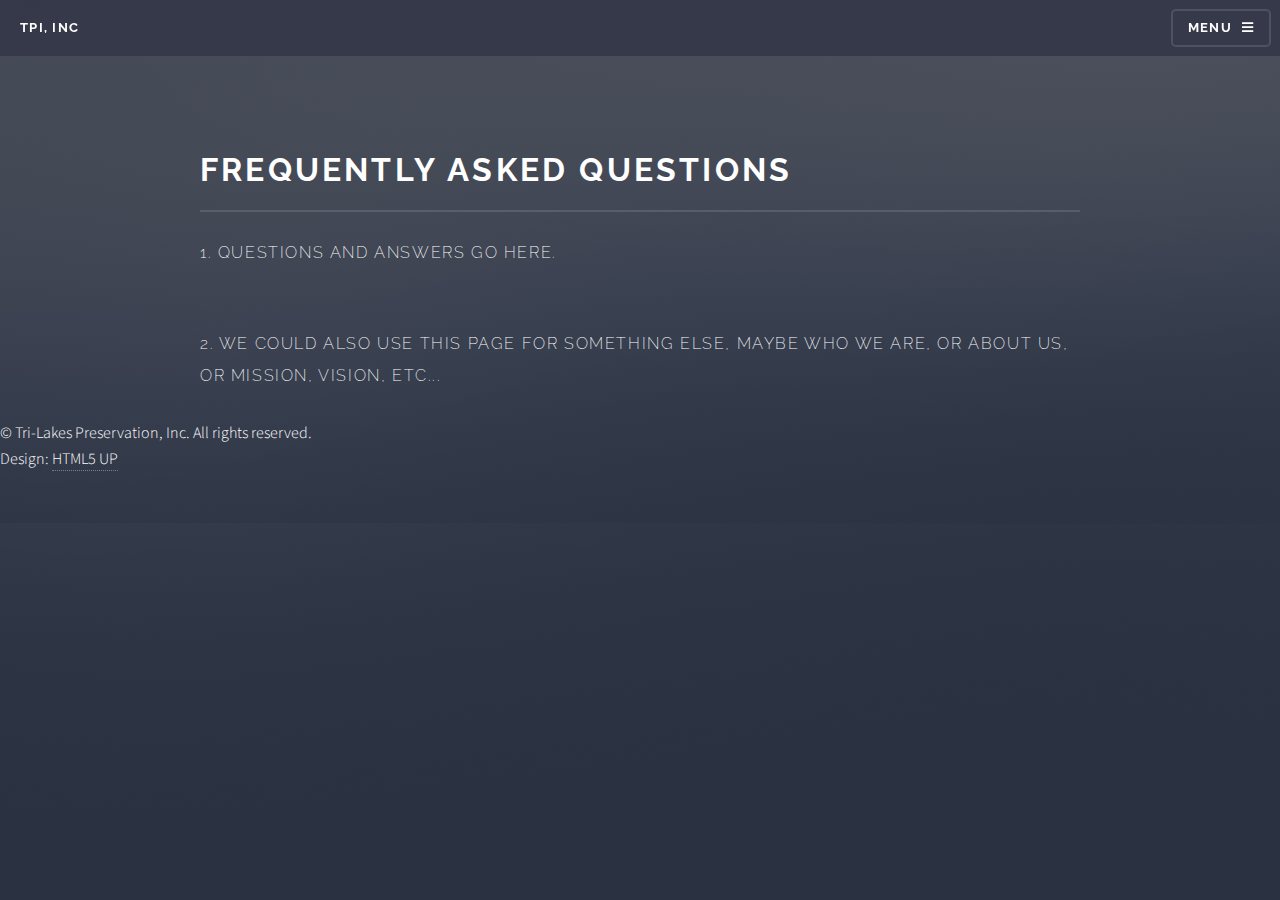
<file: FAQ.html>
<!DOCTYPE HTML>
<!--
	Solid State by HTML5 UP
	html5up.net | @ajlkn
	Free for personal and commercial use under the CCA 3.0 license (html5up.net/license)
-->
<html>
	<head>
		<title>FAQ</title>
		<meta charset="utf-8" />
		<meta name="viewport" content="width=device-width, initial-scale=1, user-scalable=no" />
		<link rel="stylesheet" href="assets/css/main.css" />
		<noscript><link rel="stylesheet" href="assets/css/noscript.css" /></noscript>
	</head>
	<body class="is-preload">

		<!-- Page Wrapper -->
			<div id="page-wrapper">

				<!-- Header -->
					<header id="header">
						<h1><a href="index.html">TPI, INC</a></h1>
						<nav>
							<a href="#menu">Menu</a>
						</nav>
					</header>

				<!-- Menu -->
					<nav id="menu">
						<div class="inner">
							<h2>Menu</h2>
							<ul class="links">
								<li><a href="index.html">Home</a></li>
								<li><a href="donate.html">Donate</a></li>
								<li><a href="projects.html">Current Projects</a></li>
								<li><a href="volunteer.html">Volunteer with Us</a></li>
								<li><a href="FAQ.html">FAQ</a></li>
							</ul>
							<a href="#" class="close">Close</a>
						</div>
					</nav>

				<!-- Wrapper -->
					<section id="wrapper">
						<header>
							<div class="inner">
								<h2>Frequently Asked Questions</h2>
								<p>1. Questions and Answers go here.</p><br>
								<p>2. We could also use this page for something else, maybe Who we are, or about us, or Mission, Vision, etc...</p>
								
							</div>
						</header>

						<!-- Content -->
							<!-- <div class="wrapper">
								<div class="inner">

									<h3 class="major">Lorem ipsum dolor</h3>
									<p>Morbi mattis mi consectetur tortor elementum, varius pellentesque velit convallis. Aenean tincidunt lectus auctor mauris maximus, ac scelerisque ipsum tempor. Duis vulputate ex et ex tincidunt, quis lacinia velit aliquet. Duis non efficitur nisi, id malesuada justo. Maecenas sagittis felis ac sagittis semper. Curabitur purus leo donec vel dolor at arcu tincidunt bibendum. Interdum et malesuada fames ac ante ipsum primis in faucibus. Fusce ut aliquet justo. Donec id neque ipsum. Integer eget ultricies odio. Nam vel ex a orci fringilla tincidunt. Aliquam eleifend ligula non velit accumsan cursus. Etiam ut gravida sapien.</p>

									<p>Vestibulum ultrices risus velit, sit amet blandit massa auctor sit amet. Sed eu lectus sem. Phasellus in odio at ipsum porttitor mollis id vel diam. Praesent sit amet posuere risus, eu faucibus lectus. Vivamus ex ligula, tempus pulvinar ipsum in, auctor porta quam. Proin nec commodo, vel scelerisque nisi scelerisque. Suspendisse id quam vel tortor tincidunt suscipit. Nullam auctor orci eu dolor consectetur, interdum ullamcorper ante tincidunt. Mauris felis nec felis elementum varius.</p>

									<h3 class="major">Vitae phasellus</h3>
									<p>Cras mattis ante fermentum, malesuada neque vitae, eleifend erat. Phasellus non pulvinar erat. Fusce tincidunt, nisl eget mattis egestas, purus ipsum consequat orci, sit amet lobortis lorem lacus in tellus. Sed ac elementum arcu. Quisque placerat auctor laoreet.</p>

									<section class="features">
										<article>
											<a href="#" class="image"><img src="images/pic04.jpg" alt="" /></a>
											<h3 class="major">Sed feugiat lorem</h3>
											<p>Lorem ipsum dolor sit amet, consectetur adipiscing vehicula id nulla dignissim dapibus ultrices.</p>
											<a href="#" class="special">Learn more</a>
										</article>
										<article>
											<a href="#" class="image"><img src="images/pic05.jpg" alt="" /></a>
											<h3 class="major">Nisl placerat</h3>
											<p>Lorem ipsum dolor sit amet, consectetur adipiscing vehicula id nulla dignissim dapibus ultrices.</p>
											<a href="#" class="special">Learn more</a>
										</article>
									</section>

								</div>
							</div>

					</section> -->

				<!-- Footer --> <!--
					<section id="footer">
						<div class="inner">
							<h2 class="major">Get in touch</h2>
							<p>Cras mattis ante fermentum, malesuada neque vitae, eleifend erat. Phasellus non pulvinar erat. Fusce tincidunt, nisl eget mattis egestas, purus ipsum consequat orci, sit amet lobortis lorem lacus in tellus. Sed ac elementum arcu. Quisque placerat auctor laoreet.</p>
							<form method="post" action="#">
								<div class="fields">
									<div class="field">
										<label for="name">Name</label>
										<input type="text" name="name" id="name" />
									</div>
									<div class="field">
										<label for="email">Email</label>
										<input type="email" name="email" id="email" />
									</div>
									<div class="field">
										<label for="message">Message</label>
										<textarea name="message" id="message" rows="4"></textarea>
									</div>
								</div>
								<ul class="actions">
									<li><input type="submit" value="Send Message" /></li>
								</ul>
							</form>
							<ul class="contact">
								<li class="icon solid fa-home">
									Untitled Inc<br />
									1234 Somewhere Road Suite #2894<br />
									Nashville, TN 00000-0000
								</li>
								<li class="icon solid fa-phone">(000) 000-0000</li>
								<li class="icon solid fa-envelope"><a href="#">information@untitled.tld</a></li>
								<li class="icon brands fa-twitter"><a href="#">twitter.com/untitled-tld</a></li>
								<li class="icon brands fa-facebook-f"><a href="#">facebook.com/untitled-tld</a></li>
								<li class="icon brands fa-instagram"><a href="#">instagram.com/untitled-tld</a></li>
							</ul>
							<ul class="copyright"> -->
								<li>&copy; Tri-Lakes Preservation, Inc. All rights reserved.</li><li>Design: <a href="http://html5up.net">HTML5 UP</a></li>
							</ul>
						</div>
					</section>

			</div> 

		<!-- Scripts -->
			<script src="assets/js/jquery.min.js"></script>
			<script src="assets/js/jquery.scrollex.min.js"></script>
			<script src="assets/js/browser.min.js"></script>
			<script src="assets/js/breakpoints.min.js"></script>
			<script src="assets/js/util.js"></script>
			<script src="assets/js/main.js"></script>

	</body>
</html>
</file>
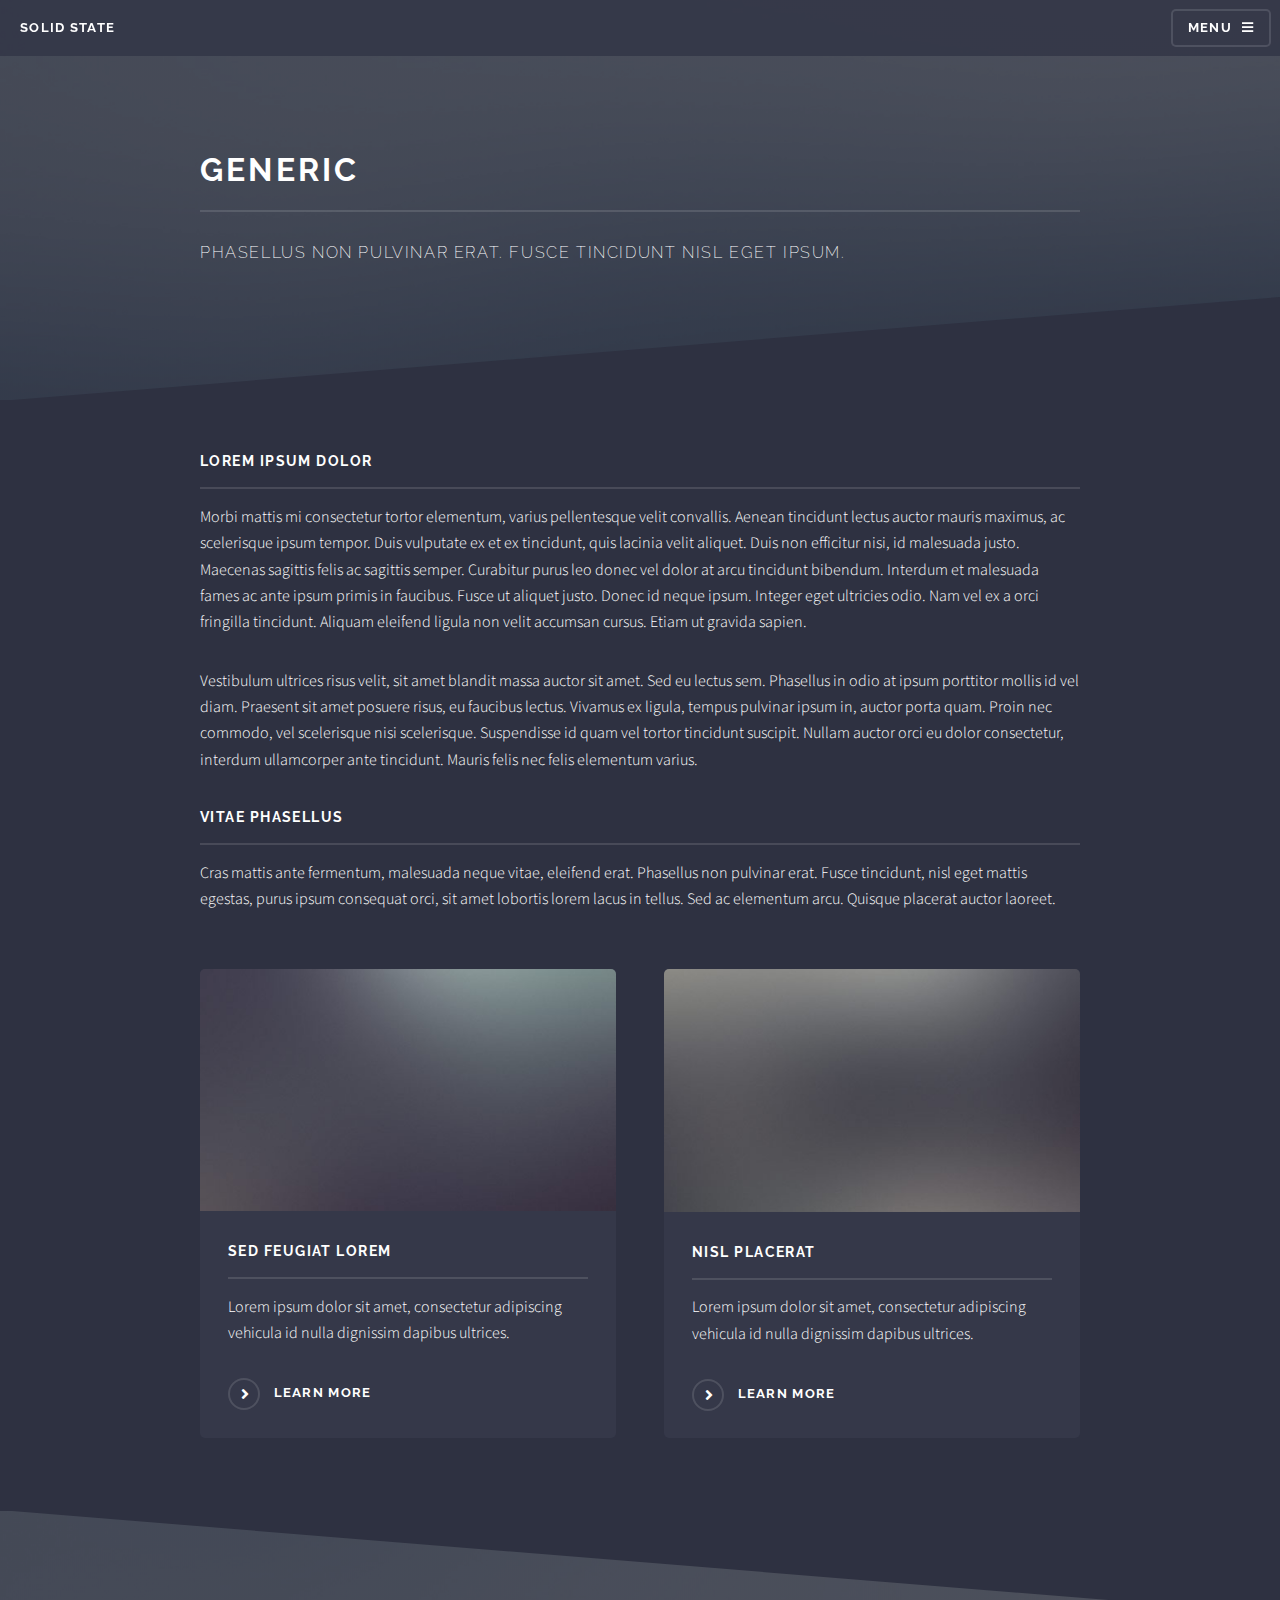
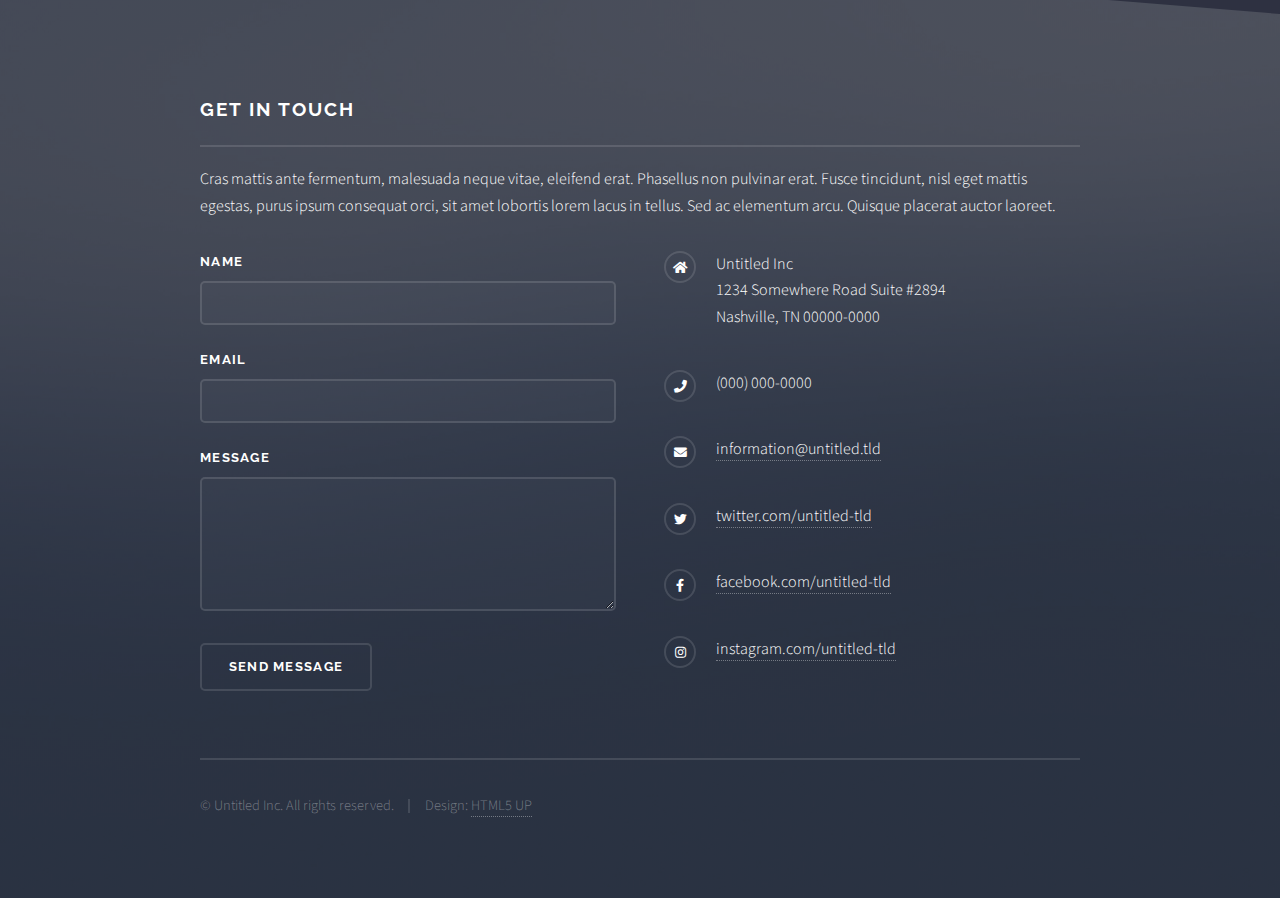
<file: generic.html>
<!DOCTYPE HTML>
<!--
	Solid State by HTML5 UP
	html5up.net | @ajlkn
	Free for personal and commercial use under the CCA 3.0 license (html5up.net/license)
-->
<html>
	<head>
		<title>Generic - Solid State by HTML5 UP</title>
		<meta charset="utf-8" />
		<meta name="viewport" content="width=device-width, initial-scale=1, user-scalable=no" />
		<link rel="stylesheet" href="assets/css/main.css" />
		<noscript><link rel="stylesheet" href="assets/css/noscript.css" /></noscript>
	</head>
	<body class="is-preload">

		<!-- Page Wrapper -->
			<div id="page-wrapper">

				<!-- Header -->
					<header id="header">
						<h1><a href="index.html">Solid State</a></h1>
						<nav>
							<a href="#menu">Menu</a>
						</nav>
					</header>

				<!-- Menu -->
					<nav id="menu">
						<div class="inner">
							<h2>Menu</h2>
							<ul class="links">
								<li><a href="index.html">Home</a></li>
								<li><a href="generic.html">Generic</a></li>
								<li><a href="elements.html">Elements</a></li>
								<li><a href="#">Log In</a></li>
								<li><a href="#">Sign Up</a></li>
							</ul>
							<a href="#" class="close">Close</a>
						</div>
					</nav>

				<!-- Wrapper -->
					<section id="wrapper">
						<header>
							<div class="inner">
								<h2>Generic</h2>
								<p>Phasellus non pulvinar erat. Fusce tincidunt nisl eget ipsum.</p>
							</div>
						</header>

						<!-- Content -->
							<div class="wrapper">
								<div class="inner">

									<h3 class="major">Lorem ipsum dolor</h3>
									<p>Morbi mattis mi consectetur tortor elementum, varius pellentesque velit convallis. Aenean tincidunt lectus auctor mauris maximus, ac scelerisque ipsum tempor. Duis vulputate ex et ex tincidunt, quis lacinia velit aliquet. Duis non efficitur nisi, id malesuada justo. Maecenas sagittis felis ac sagittis semper. Curabitur purus leo donec vel dolor at arcu tincidunt bibendum. Interdum et malesuada fames ac ante ipsum primis in faucibus. Fusce ut aliquet justo. Donec id neque ipsum. Integer eget ultricies odio. Nam vel ex a orci fringilla tincidunt. Aliquam eleifend ligula non velit accumsan cursus. Etiam ut gravida sapien.</p>

									<p>Vestibulum ultrices risus velit, sit amet blandit massa auctor sit amet. Sed eu lectus sem. Phasellus in odio at ipsum porttitor mollis id vel diam. Praesent sit amet posuere risus, eu faucibus lectus. Vivamus ex ligula, tempus pulvinar ipsum in, auctor porta quam. Proin nec commodo, vel scelerisque nisi scelerisque. Suspendisse id quam vel tortor tincidunt suscipit. Nullam auctor orci eu dolor consectetur, interdum ullamcorper ante tincidunt. Mauris felis nec felis elementum varius.</p>

									<h3 class="major">Vitae phasellus</h3>
									<p>Cras mattis ante fermentum, malesuada neque vitae, eleifend erat. Phasellus non pulvinar erat. Fusce tincidunt, nisl eget mattis egestas, purus ipsum consequat orci, sit amet lobortis lorem lacus in tellus. Sed ac elementum arcu. Quisque placerat auctor laoreet.</p>

									<section class="features">
										<article>
											<a href="#" class="image"><img src="images/pic04.jpg" alt="" /></a>
											<h3 class="major">Sed feugiat lorem</h3>
											<p>Lorem ipsum dolor sit amet, consectetur adipiscing vehicula id nulla dignissim dapibus ultrices.</p>
											<a href="#" class="special">Learn more</a>
										</article>
										<article>
											<a href="#" class="image"><img src="images/pic05.jpg" alt="" /></a>
											<h3 class="major">Nisl placerat</h3>
											<p>Lorem ipsum dolor sit amet, consectetur adipiscing vehicula id nulla dignissim dapibus ultrices.</p>
											<a href="#" class="special">Learn more</a>
										</article>
									</section>

								</div>
							</div>

					</section>

				<!-- Footer -->
					<section id="footer">
						<div class="inner">
							<h2 class="major">Get in touch</h2>
							<p>Cras mattis ante fermentum, malesuada neque vitae, eleifend erat. Phasellus non pulvinar erat. Fusce tincidunt, nisl eget mattis egestas, purus ipsum consequat orci, sit amet lobortis lorem lacus in tellus. Sed ac elementum arcu. Quisque placerat auctor laoreet.</p>
							<form method="post" action="#">
								<div class="fields">
									<div class="field">
										<label for="name">Name</label>
										<input type="text" name="name" id="name" />
									</div>
									<div class="field">
										<label for="email">Email</label>
										<input type="email" name="email" id="email" />
									</div>
									<div class="field">
										<label for="message">Message</label>
										<textarea name="message" id="message" rows="4"></textarea>
									</div>
								</div>
								<ul class="actions">
									<li><input type="submit" value="Send Message" /></li>
								</ul>
							</form>
							<ul class="contact">
								<li class="icon solid fa-home">
									Untitled Inc<br />
									1234 Somewhere Road Suite #2894<br />
									Nashville, TN 00000-0000
								</li>
								<li class="icon solid fa-phone">(000) 000-0000</li>
								<li class="icon solid fa-envelope"><a href="#">information@untitled.tld</a></li>
								<li class="icon brands fa-twitter"><a href="#">twitter.com/untitled-tld</a></li>
								<li class="icon brands fa-facebook-f"><a href="#">facebook.com/untitled-tld</a></li>
								<li class="icon brands fa-instagram"><a href="#">instagram.com/untitled-tld</a></li>
							</ul>
							<ul class="copyright">
								<li>&copy; Untitled Inc. All rights reserved.</li><li>Design: <a href="http://html5up.net">HTML5 UP</a></li>
							</ul>
						</div>
					</section>

			</div>

		<!-- Scripts -->
			<script src="assets/js/jquery.min.js"></script>
			<script src="assets/js/jquery.scrollex.min.js"></script>
			<script src="assets/js/browser.min.js"></script>
			<script src="assets/js/breakpoints.min.js"></script>
			<script src="assets/js/util.js"></script>
			<script src="assets/js/main.js"></script>

	</body>
</html>
</file>
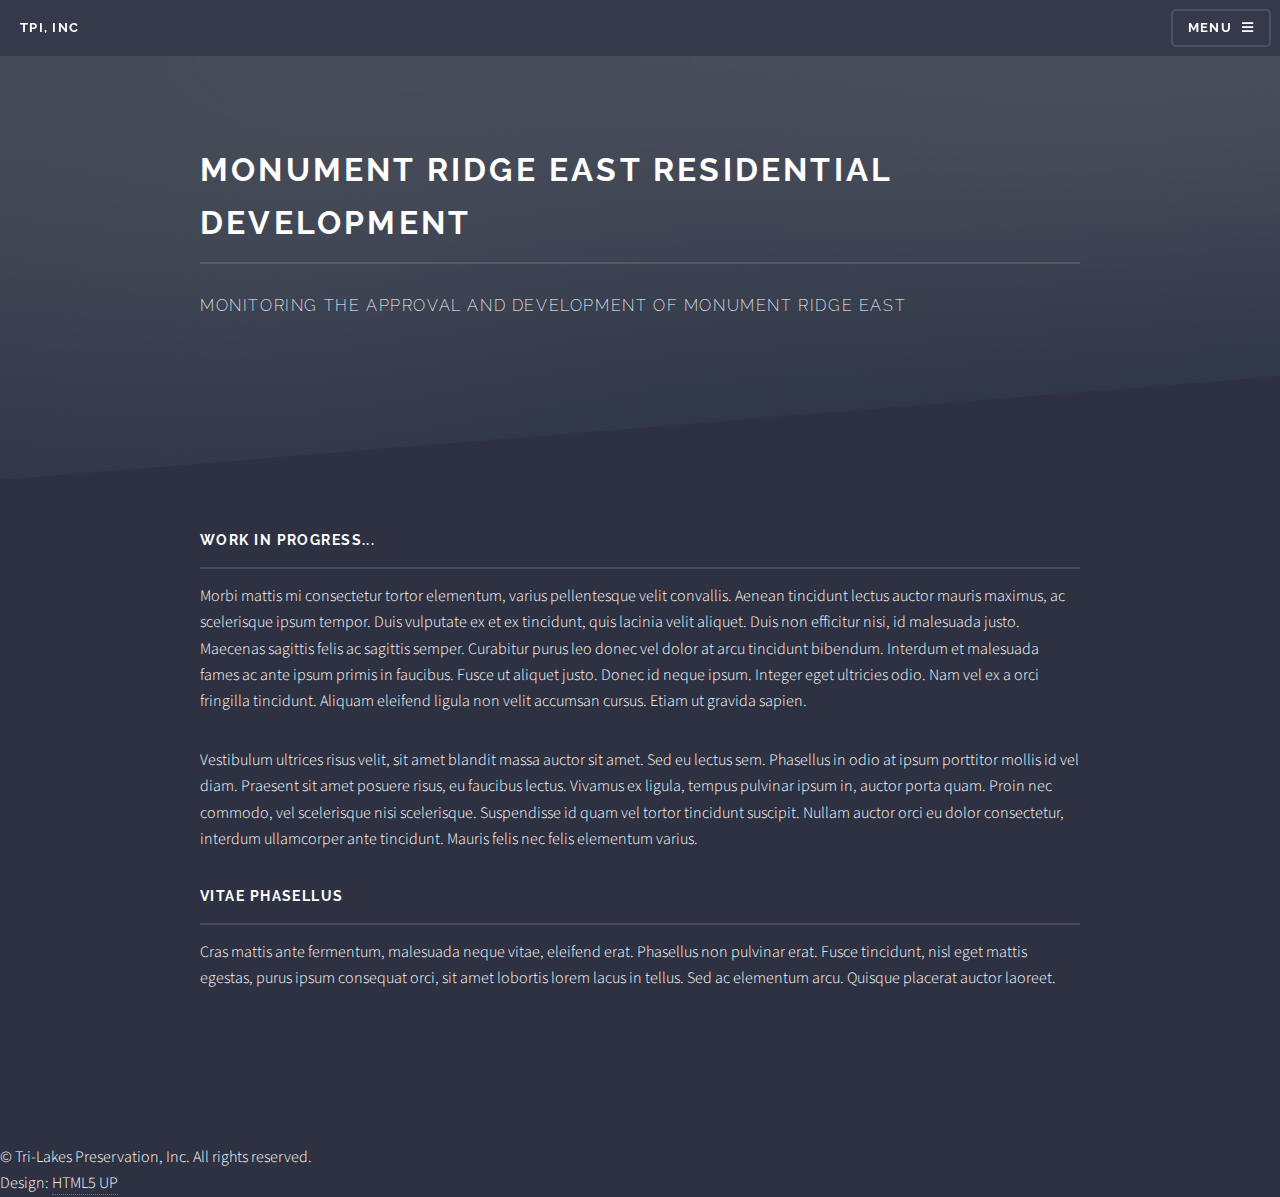
<file: MRE.html>
<!DOCTYPE HTML>
<!--
	Solid State by HTML5 UP
	html5up.net | @ajlkn
	Free for personal and commercial use under the CCA 3.0 license (html5up.net/license)
-->
<html>
	<head>
		<title>Monument Ridge East</title>
		<meta charset="utf-8" />
		<meta name="viewport" content="width=device-width, initial-scale=1, user-scalable=no" />
		<link rel="stylesheet" href="assets/css/main.css" />
		<noscript><link rel="stylesheet" href="assets/css/noscript.css" /></noscript>
	</head>
	<body class="is-preload">

		<!-- Page Wrapper -->
			<div id="page-wrapper">

				<!-- Header -->
					<header id="header">
						<h1><a href="index.html">TPI, INC</a></h1>
						<nav>
							<a href="#menu">Menu</a>
						</nav>
					</header>

				<!-- Menu -->
					<nav id="menu">
						<div class="inner">
							<h2>Menu</h2>
							<ul class="links">
								<li><a href="index.html">Home</a></li>
								<li><a href="donate.html">Donate</a></li>
								<li><a href="projects.html">Current Projects</a></li>
								<li><a href="volunteer.html">Volunteer with Us</a></li>
								<li><a href="#">FAQ</a></li>
							</ul>
							<a href="#" class="close">Close</a>
						</div>
					</nav>

				<!-- Wrapper -->
					<section id="wrapper">
						<header>
							<div class="inner">
								<h2>Monument Ridge East Residential Development</h2>
								<p>Monitoring the approval and development of Monument Ridge East</p><br>
								</div>
						</header>

						<!-- Content -->
							<div class="wrapper">
								<div class="inner">

									<h3 class="major">Work in Progress...</h3>
									<p>Morbi mattis mi consectetur tortor elementum, varius pellentesque velit convallis. Aenean tincidunt lectus auctor mauris maximus, ac scelerisque ipsum tempor. Duis vulputate ex et ex tincidunt, quis lacinia velit aliquet. Duis non efficitur nisi, id malesuada justo. Maecenas sagittis felis ac sagittis semper. Curabitur purus leo donec vel dolor at arcu tincidunt bibendum. Interdum et malesuada fames ac ante ipsum primis in faucibus. Fusce ut aliquet justo. Donec id neque ipsum. Integer eget ultricies odio. Nam vel ex a orci fringilla tincidunt. Aliquam eleifend ligula non velit accumsan cursus. Etiam ut gravida sapien.</p>

									<p>Vestibulum ultrices risus velit, sit amet blandit massa auctor sit amet. Sed eu lectus sem. Phasellus in odio at ipsum porttitor mollis id vel diam. Praesent sit amet posuere risus, eu faucibus lectus. Vivamus ex ligula, tempus pulvinar ipsum in, auctor porta quam. Proin nec commodo, vel scelerisque nisi scelerisque. Suspendisse id quam vel tortor tincidunt suscipit. Nullam auctor orci eu dolor consectetur, interdum ullamcorper ante tincidunt. Mauris felis nec felis elementum varius.</p>

									<h3 class="major">Vitae phasellus</h3>
									<p>Cras mattis ante fermentum, malesuada neque vitae, eleifend erat. Phasellus non pulvinar erat. Fusce tincidunt, nisl eget mattis egestas, purus ipsum consequat orci, sit amet lobortis lorem lacus in tellus. Sed ac elementum arcu. Quisque placerat auctor laoreet.</p>

									<!--<section class="features">
										<article>
											<a href="#" class="image"><img src="images/bucess.jpg" alt="" /></a>
											<h3 class="major">Buc'ees at County Line Rd and I-25</h3>
											<p>Our first effort.  Save Palmer Lake from their corrupt Mayor (and themselves) and destroying the town of Palmer Lake and the charm of the Tri-Lakes Area..</p>
											<a href="#" class="special">Learn more</a>
										</article>
										<article>
											<a href="#" class="image"><img src="images/pic05.jpg" alt="" /></a>
											<h3 class="major">Nisl placerat</h3>
											<p>Lorem ipsum dolor sit amet, consectetur adipiscing vehicula id nulla dignissim dapibus ultrices.</p>
											<a href="#" class="special">Learn more</a>
										</article>
									</section> -->

								</div>
							</div>

					</section>

				<!-- Footer --> <!--
					<section id="footer">
						<div class="inner">
							<h2 class="major">Get in touch</h2>
							<p>Cras mattis ante fermentum, malesuada neque vitae, eleifend erat. Phasellus non pulvinar erat. Fusce tincidunt, nisl eget mattis egestas, purus ipsum consequat orci, sit amet lobortis lorem lacus in tellus. Sed ac elementum arcu. Quisque placerat auctor laoreet.</p>
							<form method="post" action="#">
								<div class="fields">
									<div class="field">
										<label for="name">Name</label>
										<input type="text" name="name" id="name" />
									</div>
									<div class="field">
										<label for="email">Email</label>
										<input type="email" name="email" id="email" />
									</div>
									<div class="field">
										<label for="message">Message</label>
										<textarea name="message" id="message" rows="4"></textarea>
									</div>
								</div>
								<ul class="actions">
									<li><input type="submit" value="Send Message" /></li>
								</ul>
							</form>
							<ul class="contact">
								<li class="icon solid fa-home">
									Untitled Inc<br />
									1234 Somewhere Road Suite #2894<br />
									Nashville, TN 00000-0000
								</li>
								<li class="icon solid fa-phone">(000) 000-0000</li>
								<li class="icon solid fa-envelope"><a href="#">information@untitled.tld</a></li>
								<li class="icon brands fa-twitter"><a href="#">twitter.com/untitled-tld</a></li>
								<li class="icon brands fa-facebook-f"><a href="#">facebook.com/untitled-tld</a></li>
								<li class="icon brands fa-instagram"><a href="#">instagram.com/untitled-tld</a></li>
							</ul>
							<ul class="copyright"> -->
								<li>&copy; Tri-Lakes Preservation, Inc. All rights reserved.</li><li>Design: <a href="http://html5up.net">HTML5 UP</a></li>
							</ul>
						</div>
					</section>

			</div> 

		<!-- Scripts -->
			<script src="assets/js/jquery.min.js"></script>
			<script src="assets/js/jquery.scrollex.min.js"></script>
			<script src="assets/js/browser.min.js"></script>
			<script src="assets/js/breakpoints.min.js"></script>
			<script src="assets/js/util.js"></script>
			<script src="assets/js/main.js"></script>

	</body>
</html>
</file>
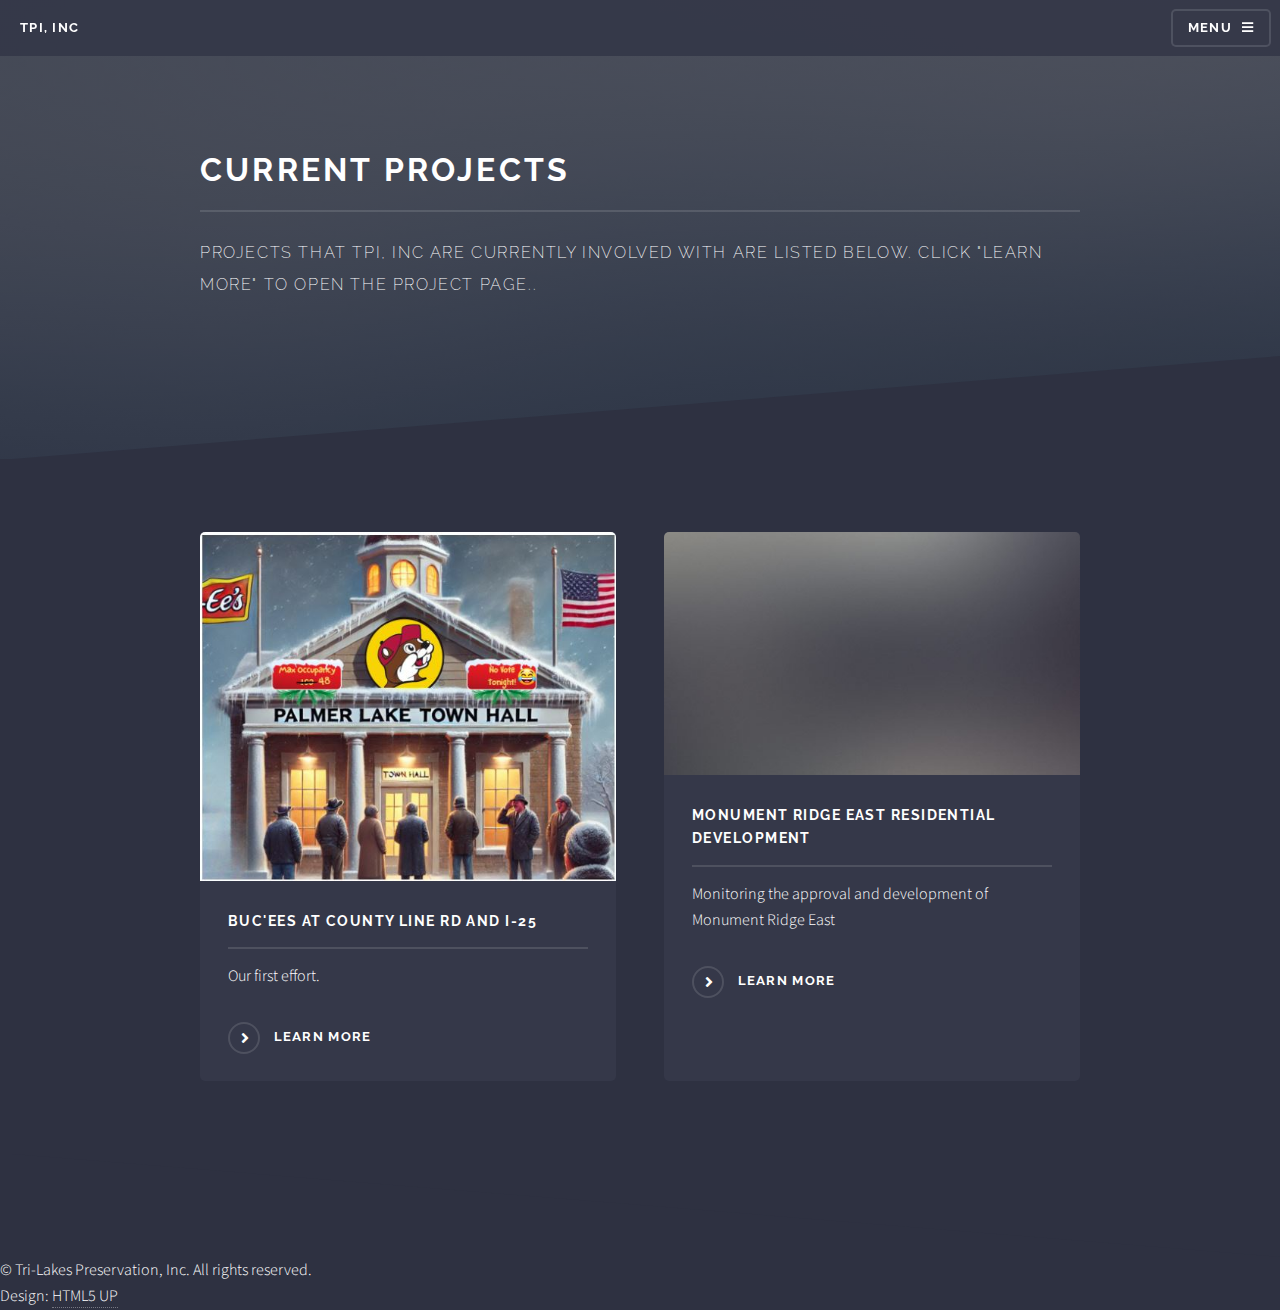
<file: projects.html>
<!DOCTYPE HTML>
<!--
	Solid State by HTML5 UP
	html5up.net | @ajlkn
	Free for personal and commercial use under the CCA 3.0 license (html5up.net/license)
-->
<html>
	<head>
		<title>Projects</title>
		<meta charset="utf-8" />
		<meta name="viewport" content="width=device-width, initial-scale=1, user-scalable=no" />
		<link rel="stylesheet" href="assets/css/main.css" />
		<noscript><link rel="stylesheet" href="assets/css/noscript.css" /></noscript>
	</head>
	<body class="is-preload">

		<!-- Page Wrapper -->
			<div id="page-wrapper">

				<!-- Header -->
					<header id="header">
						<h1><a href="index.html">TPI, INC</a></h1>
						<nav>
							<a href="#menu">Menu</a>
						</nav>
					</header>

				<!-- Menu -->
					<nav id="menu">
						<div class="inner">
							<h2>Menu</h2>
							<ul class="links">
								<li><a href="index.html">Home</a></li>
								<li><a href="donate.html">Donate</a></li>
								<li><a href="projects.html">Current Projects</a></li>
								<li><a href="volunteer.html">Volunteer with Us</a></li>
								<li><a href="#">FAQ</a></li>
							</ul>
							<a href="#" class="close">Close</a>
						</div>
					</nav>

				<!-- Wrapper -->
					<section id="wrapper">
						<header>
							<div class="inner">
								<h2>Current Projects</h2>
								<p>Projects that TPI, INC are currently involved with are listed below.  Click "Learn More" to open the project page..</p><br>
								</div>
						</header>

						<!-- Content -->
							<div class="wrapper">
								<div class="inner">

									<!-- <h3 class="major">Lorem ipsum dolor</h3>
									<p>Morbi mattis mi consectetur tortor elementum, varius pellentesque velit convallis. Aenean tincidunt lectus auctor mauris maximus, ac scelerisque ipsum tempor. Duis vulputate ex et ex tincidunt, quis lacinia velit aliquet. Duis non efficitur nisi, id malesuada justo. Maecenas sagittis felis ac sagittis semper. Curabitur purus leo donec vel dolor at arcu tincidunt bibendum. Interdum et malesuada fames ac ante ipsum primis in faucibus. Fusce ut aliquet justo. Donec id neque ipsum. Integer eget ultricies odio. Nam vel ex a orci fringilla tincidunt. Aliquam eleifend ligula non velit accumsan cursus. Etiam ut gravida sapien.</p>

									<p>Vestibulum ultrices risus velit, sit amet blandit massa auctor sit amet. Sed eu lectus sem. Phasellus in odio at ipsum porttitor mollis id vel diam. Praesent sit amet posuere risus, eu faucibus lectus. Vivamus ex ligula, tempus pulvinar ipsum in, auctor porta quam. Proin nec commodo, vel scelerisque nisi scelerisque. Suspendisse id quam vel tortor tincidunt suscipit. Nullam auctor orci eu dolor consectetur, interdum ullamcorper ante tincidunt. Mauris felis nec felis elementum varius.</p>

									<h3 class="major">Vitae phasellus</h3>
									<p>Cras mattis ante fermentum, malesuada neque vitae, eleifend erat. Phasellus non pulvinar erat. Fusce tincidunt, nisl eget mattis egestas, purus ipsum consequat orci, sit amet lobortis lorem lacus in tellus. Sed ac elementum arcu. Quisque placerat auctor laoreet.</p>
-->
									<section class="features">
										<article>
											<a href="#" class="image"><img src="images/bucees.jpg" alt="" /></a>
											<h3 class="major">Buc'ees at County Line Rd and I-25</h3>
											<p>Our first effort.</p>
											<a href="bucees.html" class="special">Learn more</a>
										</article>
										<article>
											<a href="#" class="image"><img src="images/pic05.jpg" alt="" /></a>
											<h3 class="major">Monument Ridge East Residential Development</h3>
											<p>Monitoring the approval and development of Monument Ridge East</p>
											<a href="MRE.html" class="special">Learn more</a>
										</article>
									</section>

								</div>
							</div>

					</section>

				<!-- Footer --> <!--
					<section id="footer">
						<div class="inner">
							<h2 class="major">Get in touch</h2>
							<p>Cras mattis ante fermentum, malesuada neque vitae, eleifend erat. Phasellus non pulvinar erat. Fusce tincidunt, nisl eget mattis egestas, purus ipsum consequat orci, sit amet lobortis lorem lacus in tellus. Sed ac elementum arcu. Quisque placerat auctor laoreet.</p>
							<form method="post" action="#">
								<div class="fields">
									<div class="field">
										<label for="name">Name</label>
										<input type="text" name="name" id="name" />
									</div>
									<div class="field">
										<label for="email">Email</label>
										<input type="email" name="email" id="email" />
									</div>
									<div class="field">
										<label for="message">Message</label>
										<textarea name="message" id="message" rows="4"></textarea>
									</div>
								</div>
								<ul class="actions">
									<li><input type="submit" value="Send Message" /></li>
								</ul>
							</form>
							<ul class="contact">
								<li class="icon solid fa-home">
									Untitled Inc<br />
									1234 Somewhere Road Suite #2894<br />
									Nashville, TN 00000-0000
								</li>
								<li class="icon solid fa-phone">(000) 000-0000</li>
								<li class="icon solid fa-envelope"><a href="#">information@untitled.tld</a></li>
								<li class="icon brands fa-twitter"><a href="#">twitter.com/untitled-tld</a></li>
								<li class="icon brands fa-facebook-f"><a href="#">facebook.com/untitled-tld</a></li>
								<li class="icon brands fa-instagram"><a href="#">instagram.com/untitled-tld</a></li>
							</ul>
							<ul class="copyright"> -->
								<li>&copy; Tri-Lakes Preservation, Inc. All rights reserved.</li><li>Design: <a href="http://html5up.net">HTML5 UP</a></li>
							</ul>
						</div>
					</section>

			</div> 

		<!-- Scripts -->
			<script src="assets/js/jquery.min.js"></script>
			<script src="assets/js/jquery.scrollex.min.js"></script>
			<script src="assets/js/browser.min.js"></script>
			<script src="assets/js/breakpoints.min.js"></script>
			<script src="assets/js/util.js"></script>
			<script src="assets/js/main.js"></script>

	</body>
</html>
</file>
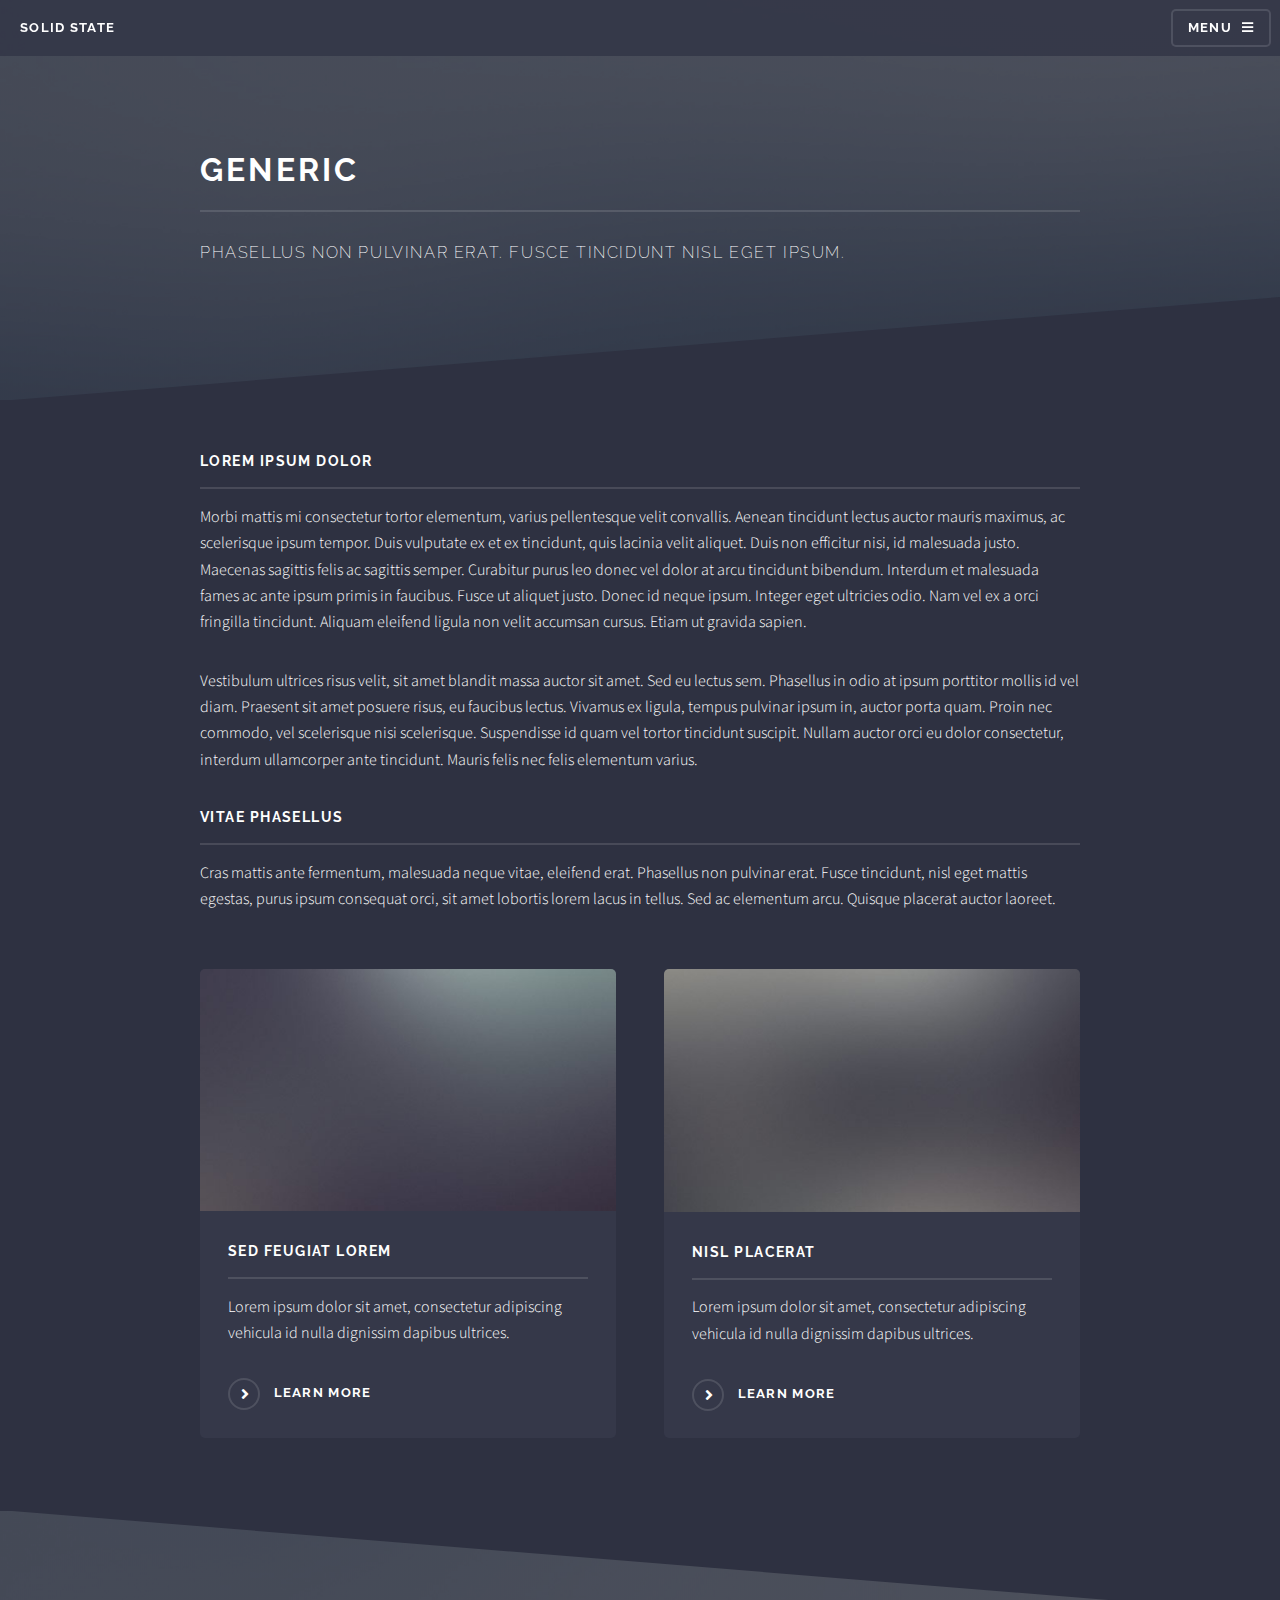
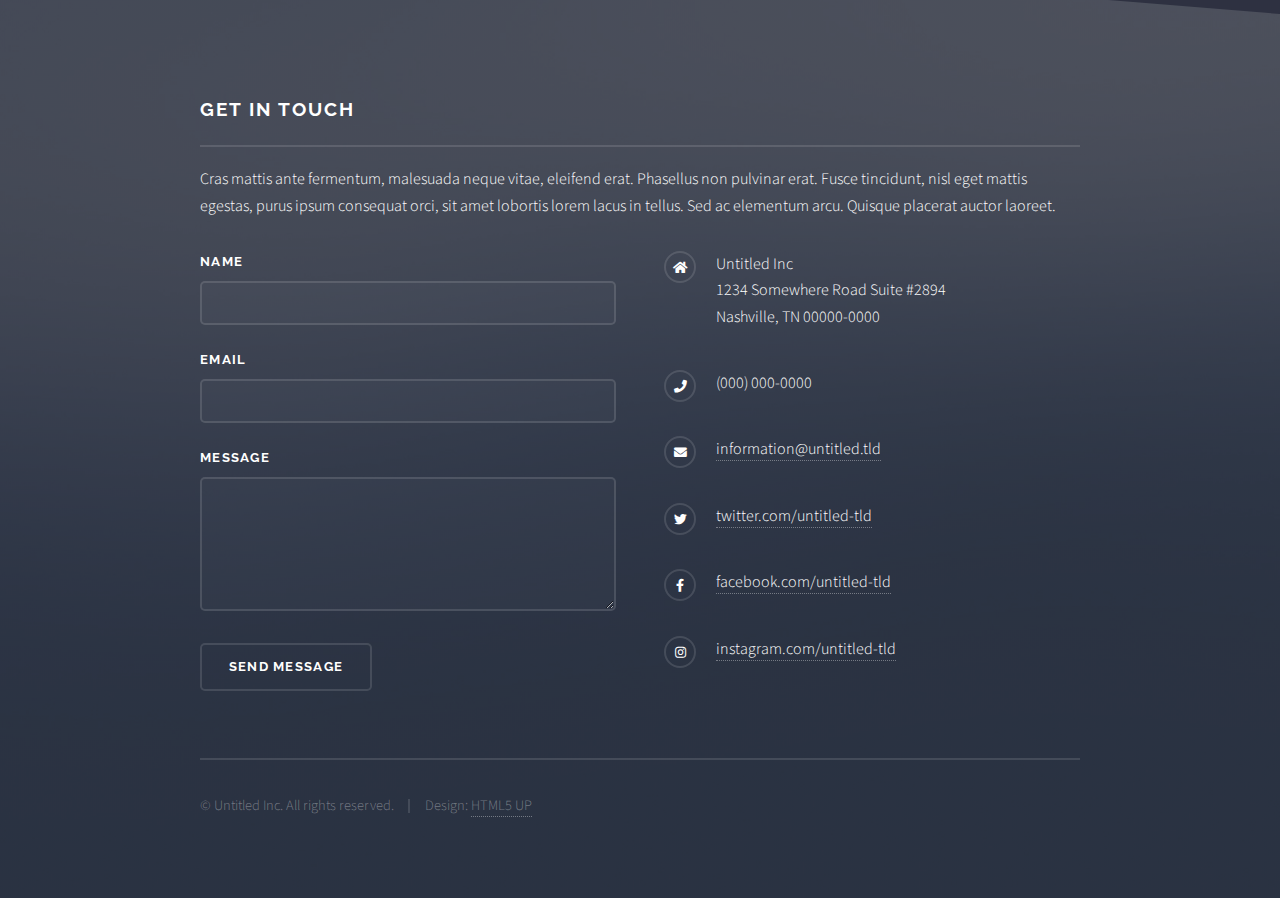
<file: thankyou.html>
<!DOCTYPE HTML>
<!--
	Solid State by HTML5 UP
	html5up.net | @ajlkn
	Free for personal and commercial use under the CCA 3.0 license (html5up.net/license)
-->
<html>
	<head>
		<title>Generic - Solid State by HTML5 UP</title>
		<meta charset="utf-8" />
		<meta name="viewport" content="width=device-width, initial-scale=1, user-scalable=no" />
		<link rel="stylesheet" href="assets/css/main.css" />
		<noscript><link rel="stylesheet" href="assets/css/noscript.css" /></noscript>
	</head>
	<body class="is-preload">

		<!-- Page Wrapper -->
			<div id="page-wrapper">

				<!-- Header -->
					<header id="header">
						<h1><a href="index.html">Solid State</a></h1>
						<nav>
							<a href="#menu">Menu</a>
						</nav>
					</header>

				<!-- Menu -->
					<nav id="menu">
						<div class="inner">
							<h2>Menu</h2>
							<ul class="links">
								<li><a href="index.html">Home</a></li>
								<li><a href="generic.html">Generic</a></li>
								<li><a href="elements.html">Elements</a></li>
								<li><a href="#">Log In</a></li>
								<li><a href="#">Sign Up</a></li>
							</ul>
							<a href="#" class="close">Close</a>
						</div>
					</nav>

				<!-- Wrapper -->
					<section id="wrapper">
						<header>
							<div class="inner">
								<h2>Generic</h2>
								<p>Phasellus non pulvinar erat. Fusce tincidunt nisl eget ipsum.</p>
							</div>
						</header>

						<!-- Content -->
							<div class="wrapper">
								<div class="inner">

									<h3 class="major">Lorem ipsum dolor</h3>
									<p>Morbi mattis mi consectetur tortor elementum, varius pellentesque velit convallis. Aenean tincidunt lectus auctor mauris maximus, ac scelerisque ipsum tempor. Duis vulputate ex et ex tincidunt, quis lacinia velit aliquet. Duis non efficitur nisi, id malesuada justo. Maecenas sagittis felis ac sagittis semper. Curabitur purus leo donec vel dolor at arcu tincidunt bibendum. Interdum et malesuada fames ac ante ipsum primis in faucibus. Fusce ut aliquet justo. Donec id neque ipsum. Integer eget ultricies odio. Nam vel ex a orci fringilla tincidunt. Aliquam eleifend ligula non velit accumsan cursus. Etiam ut gravida sapien.</p>

									<p>Vestibulum ultrices risus velit, sit amet blandit massa auctor sit amet. Sed eu lectus sem. Phasellus in odio at ipsum porttitor mollis id vel diam. Praesent sit amet posuere risus, eu faucibus lectus. Vivamus ex ligula, tempus pulvinar ipsum in, auctor porta quam. Proin nec commodo, vel scelerisque nisi scelerisque. Suspendisse id quam vel tortor tincidunt suscipit. Nullam auctor orci eu dolor consectetur, interdum ullamcorper ante tincidunt. Mauris felis nec felis elementum varius.</p>

									<h3 class="major">Vitae phasellus</h3>
									<p>Cras mattis ante fermentum, malesuada neque vitae, eleifend erat. Phasellus non pulvinar erat. Fusce tincidunt, nisl eget mattis egestas, purus ipsum consequat orci, sit amet lobortis lorem lacus in tellus. Sed ac elementum arcu. Quisque placerat auctor laoreet.</p>

									<section class="features">
										<article>
											<a href="#" class="image"><img src="images/pic04.jpg" alt="" /></a>
											<h3 class="major">Sed feugiat lorem</h3>
											<p>Lorem ipsum dolor sit amet, consectetur adipiscing vehicula id nulla dignissim dapibus ultrices.</p>
											<a href="#" class="special">Learn more</a>
										</article>
										<article>
											<a href="#" class="image"><img src="images/pic05.jpg" alt="" /></a>
											<h3 class="major">Nisl placerat</h3>
											<p>Lorem ipsum dolor sit amet, consectetur adipiscing vehicula id nulla dignissim dapibus ultrices.</p>
											<a href="#" class="special">Learn more</a>
										</article>
									</section>

								</div>
							</div>

					</section>

				<!-- Footer -->
					<section id="footer">
						<div class="inner">
							<h2 class="major">Get in touch</h2>
							<p>Cras mattis ante fermentum, malesuada neque vitae, eleifend erat. Phasellus non pulvinar erat. Fusce tincidunt, nisl eget mattis egestas, purus ipsum consequat orci, sit amet lobortis lorem lacus in tellus. Sed ac elementum arcu. Quisque placerat auctor laoreet.</p>
							<form method="post" action="#">
								<div class="fields">
									<div class="field">
										<label for="name">Name</label>
										<input type="text" name="name" id="name" />
									</div>
									<div class="field">
										<label for="email">Email</label>
										<input type="email" name="email" id="email" />
									</div>
									<div class="field">
										<label for="message">Message</label>
										<textarea name="message" id="message" rows="4"></textarea>
									</div>
								</div>
								<ul class="actions">
									<li><input type="submit" value="Send Message" /></li>
								</ul>
							</form>
							<ul class="contact">
								<li class="icon solid fa-home">
									Untitled Inc<br />
									1234 Somewhere Road Suite #2894<br />
									Nashville, TN 00000-0000
								</li>
								<li class="icon solid fa-phone">(000) 000-0000</li>
								<li class="icon solid fa-envelope"><a href="#">information@untitled.tld</a></li>
								<li class="icon brands fa-twitter"><a href="#">twitter.com/untitled-tld</a></li>
								<li class="icon brands fa-facebook-f"><a href="#">facebook.com/untitled-tld</a></li>
								<li class="icon brands fa-instagram"><a href="#">instagram.com/untitled-tld</a></li>
							</ul>
							<ul class="copyright">
								<li>&copy; Untitled Inc. All rights reserved.</li><li>Design: <a href="http://html5up.net">HTML5 UP</a></li>
							</ul>
						</div>
					</section>

			</div>

		<!-- Scripts -->
			<script src="assets/js/jquery.min.js"></script>
			<script src="assets/js/jquery.scrollex.min.js"></script>
			<script src="assets/js/browser.min.js"></script>
			<script src="assets/js/breakpoints.min.js"></script>
			<script src="assets/js/util.js"></script>
			<script src="assets/js/main.js"></script>

	</body>
</html>
</file>
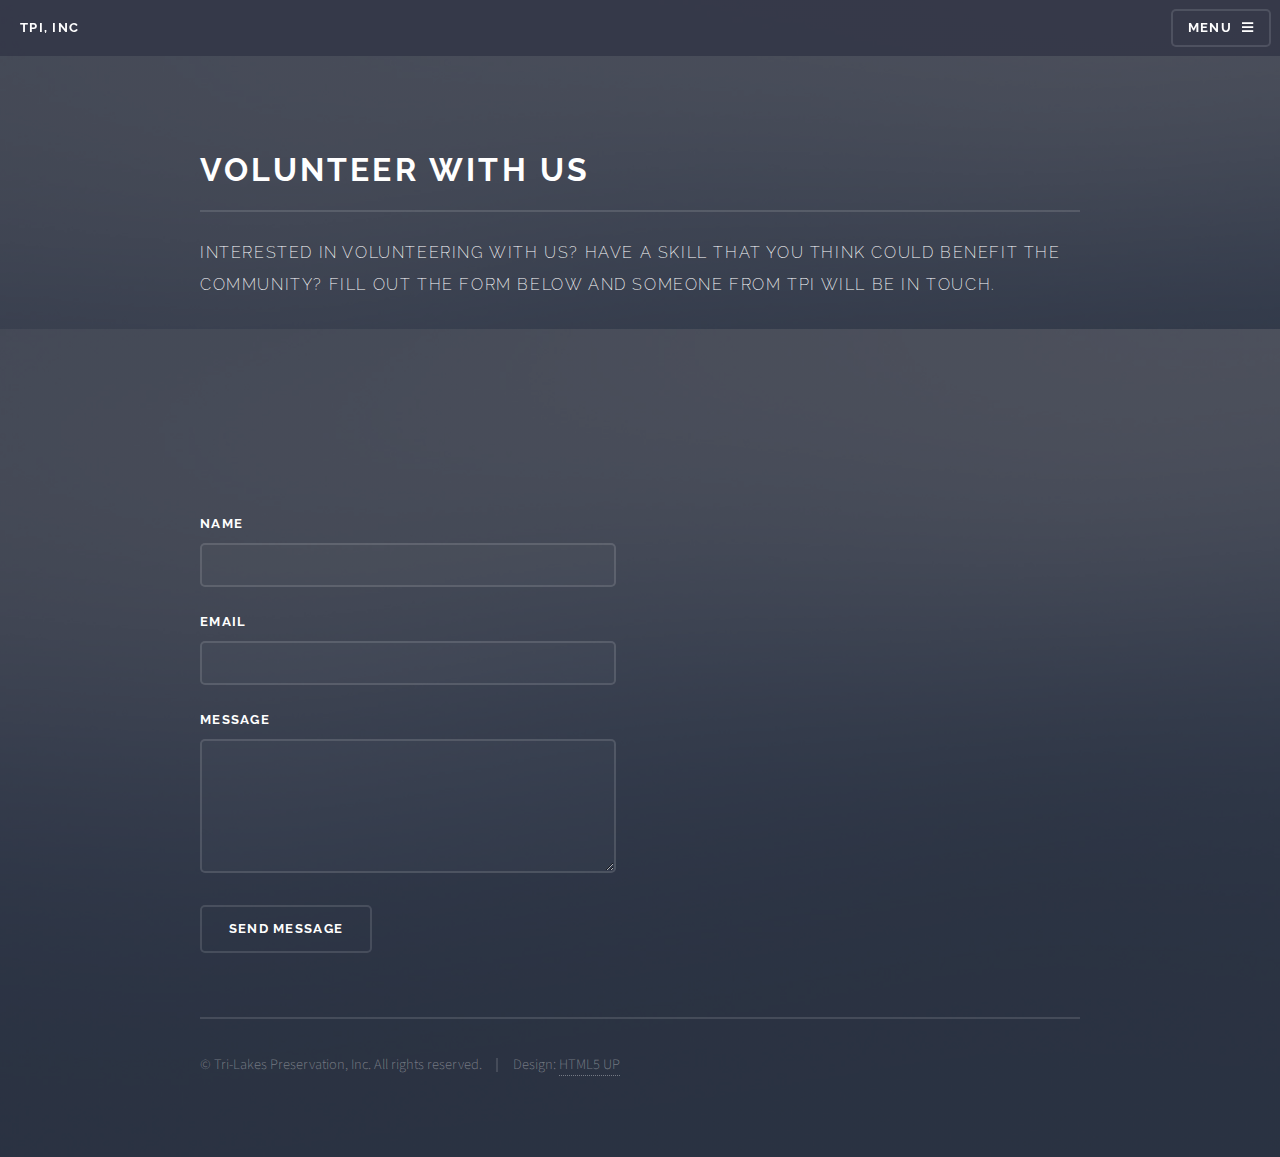
<file: volunteer.html>
<!DOCTYPE HTML>
<!--
	Solid State by HTML5 UP
	html5up.net | @ajlkn
	Free for personal and commercial use under the CCA 3.0 license (html5up.net/license)
-->
<html>
	<head>
		<title>Volunteer with us</title>
		<meta charset="utf-8" />
		<meta name="viewport" content="width=device-width, initial-scale=1, user-scalable=no" />
		<link rel="stylesheet" href="assets/css/main.css" />
		<noscript><link rel="stylesheet" href="assets/css/noscript.css" /></noscript>
	</head>
	<body class="is-preload">

		<!-- Page Wrapper -->
			<div id="page-wrapper">

				<!-- Header -->
					<header id="header">
						<h1><a href="index.html">TPI, INC</a></h1>
						<nav>
							<a href="#menu">Menu</a>
						</nav>
					</header>

				<!-- Menu -->
					<nav id="menu">
						<div class="inner">
							<h2>Menu</h2>
							<ul class="links">
								<li><a href="index.html">Home</a></li>
								<li><a href="donate.html">Donate</a></li>
								<li><a href="projects.html">Current Projects</a></li>
								<li><a href="volunteer.html">Volunteer with us</a></li>
								<li><a href="FAQ.html">FAQ</a></li>
							</ul>
							<a href="#" class="close">Close</a>
						</div>
					</nav>

				<!-- Wrapper -->
					<section id="wrapper">
						<header>
							<div class="inner">
								<h2>Volunteer with us</h2>
								<p>Interested in volunteering with us?  Have a skill that you think could benefit the community?  Fill out the form below and someone from TPI will be in touch.</p>
							</div>
						</header>

						<!-- Content --> <!--
							<div class="wrapper">
								<div class="inner">

									<h3 class="major">Lorem ipsum dolor</h3>
									<p>Morbi mattis mi consectetur tortor elementum, varius pellentesque velit convallis. Aenean tincidunt lectus auctor mauris maximus, ac scelerisque ipsum tempor. Duis vulputate ex et ex tincidunt, quis lacinia velit aliquet. Duis non efficitur nisi, id malesuada justo. Maecenas sagittis felis ac sagittis semper. Curabitur purus leo donec vel dolor at arcu tincidunt bibendum. Interdum et malesuada fames ac ante ipsum primis in faucibus. Fusce ut aliquet justo. Donec id neque ipsum. Integer eget ultricies odio. Nam vel ex a orci fringilla tincidunt. Aliquam eleifend ligula non velit accumsan cursus. Etiam ut gravida sapien.</p>

									<p>Vestibulum ultrices risus velit, sit amet blandit massa auctor sit amet. Sed eu lectus sem. Phasellus in odio at ipsum porttitor mollis id vel diam. Praesent sit amet posuere risus, eu faucibus lectus. Vivamus ex ligula, tempus pulvinar ipsum in, auctor porta quam. Proin nec commodo, vel scelerisque nisi scelerisque. Suspendisse id quam vel tortor tincidunt suscipit. Nullam auctor orci eu dolor consectetur, interdum ullamcorper ante tincidunt. Mauris felis nec felis elementum varius.</p>

									<h3 class="major">Vitae phasellus</h3>
									<p>Cras mattis ante fermentum, malesuada neque vitae, eleifend erat. Phasellus non pulvinar erat. Fusce tincidunt, nisl eget mattis egestas, purus ipsum consequat orci, sit amet lobortis lorem lacus in tellus. Sed ac elementum arcu. Quisque placerat auctor laoreet.</p>

									<section class="features">
										<article>
											<a href="#" class="image"><img src="images/pic04.jpg" alt="" /></a>
											<h3 class="major">Sed feugiat lorem</h3>
											<p>Lorem ipsum dolor sit amet, consectetur adipiscing vehicula id nulla dignissim dapibus ultrices.</p>
											<a href="#" class="special">Learn more</a>
										</article>
										<article>
											<a href="#" class="image"><img src="images/pic05.jpg" alt="" /></a>
											<h3 class="major">Nisl placerat</h3>
											<p>Lorem ipsum dolor sit amet, consectetur adipiscing vehicula id nulla dignissim dapibus ultrices.</p>
											<a href="#" class="special">Learn more</a>
										</article>
									</section>

								</div>
							</div>

					</section> -->

				<!-- Footer -->
					<section id="footer">
						<div class="inner"> <!--
							<h2 class="major">Get in touch</h2>
							<p>Cras mattis ante fermentum, malesuada neque vitae, eleifend erat. Phasellus non pulvinar erat. Fusce tincidunt, nisl eget mattis egestas, purus ipsum consequat orci, sit amet lobortis lorem lacus in tellus. Sed ac elementum arcu. Quisque placerat auctor laoreet.</p> -->
							<form method="post" action="#">
								<div class="fields">
									<div class="field">
										<label for="name">Name</label>
										<input type="text" name="name" id="name" />
									</div>
									<div class="field">
										<label for="email">Email</label>
										<input type="email" name="email" id="email" />
									</div>
									<div class="field">
										<label for="message">Message</label>
										<textarea name="message" id="message" rows="4"></textarea>
									</div>
								</div>
								<ul class="actions">
									<li><input type="submit" value="Send Message" /></li>
								</ul>
							</form> <!--
							<ul class="contact">
								<li class="icon solid fa-home">
									Untitled Inc<br />
									1234 Somewhere Road Suite #2894<br />
									Nashville, TN 00000-0000
								</li>
								<li class="icon solid fa-phone">(000) 000-0000</li>
								<li class="icon solid fa-envelope"><a href="#">information@untitled.tld</a></li>
								<li class="icon brands fa-twitter"><a href="#">twitter.com/untitled-tld</a></li>
								<li class="icon brands fa-facebook-f"><a href="#">facebook.com/untitled-tld</a></li>
								<li class="icon brands fa-instagram"><a href="#">instagram.com/untitled-tld</a></li>
							</ul> -->
							<ul class="copyright">
								<li>&copy; Tri-Lakes Preservation, Inc. All rights reserved.</li><li>Design: <a href="http://html5up.net">HTML5 UP</a></li>
							</ul>
						</div>
					</section>

			</div>

		<!-- Scripts -->
			<script src="assets/js/jquery.min.js"></script>
			<script src="assets/js/jquery.scrollex.min.js"></script>
			<script src="assets/js/browser.min.js"></script>
			<script src="assets/js/breakpoints.min.js"></script>
			<script src="assets/js/util.js"></script>
			<script src="assets/js/main.js"></script>

	</body>
</html>
</file>
<file: assets/css/noscript.css>
/*
	Solid State by HTML5 UP
	html5up.net | @ajlkn
	Free for personal and commercial use under the CCA 3.0 license (html5up.net/license)
*/

/* Banner */

	body.is-preload #banner .logo {
		-moz-transform: none;
		-webkit-transform: none;
		-ms-transform: none;
		transform: none;
		opacity: 1;
	}

	body.is-preload #banner h2 {
		opacity: 1;
		-moz-transform: none;
		-webkit-transform: none;
		-ms-transform: none;
		transform: none;
		-moz-filter: none;
		-webkit-filter: none;
		-ms-filter: none;
		filter: none;
	}

	body.is-preload #banner p {
		opacity: 01;
		-moz-transform: none;
		-webkit-transform: none;
		-ms-transform: none;
		transform: none;
		-moz-filter: none;
		-webkit-filter: none;
		-ms-filter: none;
		filter: none;
	}
</file>
<file: assets/css/main.css>
@import url(fontawesome-all.min.css);
@import url("https://fonts.googleapis.com/css?family=Raleway:200,700|Source+Sans+Pro:300,600,300italic,600italic");

/*
	Solid State by HTML5 UP
	html5up.net | @ajlkn
	Free for personal and commercial use under the CCA 3.0 license (html5up.net/license)
*/

html, body, div, span, applet, object,
iframe, h1, h2, h3, h4, h5, h6, p, blockquote,
pre, a, abbr, acronym, address, big, cite,
code, del, dfn, em, img, ins, kbd, q, s, samp,
small, strike, strong, sub, sup, tt, var, b,
u, i, center, dl, dt, dd, ol, ul, li, fieldset,
form, label, legend, table, caption, tbody,
tfoot, thead, tr, th, td, article, aside,
canvas, details, embed, figure, figcaption,
footer, header, hgroup, menu, nav, output, ruby,
section, summary, time, mark, audio, video {
	margin: 0;
	padding: 0;
	border: 0;
	font-size: 100%;
	font: inherit;
	vertical-align: baseline;}

article, aside, details, figcaption, figure,
footer, header, hgroup, menu, nav, section {
	display: block;}

body {
	line-height: 1;
}

ol, ul {
	list-style: none;
}

blockquote, q {
	quotes: none;
}

	blockquote:before, blockquote:after, q:before, q:after {
		content: '';
		content: none;
	}

table {
	border-collapse: collapse;
	border-spacing: 0;
}

body {
	-webkit-text-size-adjust: none;
}

mark {
	background-color: transparent;
	color: inherit;
}

input::-moz-focus-inner {
	border: 0;
	padding: 0;
}

input, select, textarea {
	-moz-appearance: none;
	-webkit-appearance: none;
	-ms-appearance: none;
	appearance: none;
}

/* Basic */

	@-ms-viewport {
		width: device-width;
	}

	body {
		-ms-overflow-style: scrollbar;
	}

	@media screen and (max-width: 480px) {

		html, body {
			min-width: 320px;
		}

	}

	html {
		box-sizing: border-box;
	}

	*, *:before, *:after {
		box-sizing: inherit;
	}

	body {
		background-color: #2e3141;
		background-image: linear-gradient(to top, rgba(46, 49, 65, 0.8), rgba(46, 49, 65, 0.8)), url("../../images/bg.jpg");
		background-size: auto, cover;
		background-attachment: fixed, fixed;
		background-position: center, center;
	}

		body.is-preload *, body.is-preload *:before, body.is-preload *:after {
			-moz-animation: none !important;
			-webkit-animation: none !important;
			-ms-animation: none !important;
			animation: none !important;
			-moz-transition: none !important;
			-webkit-transition: none !important;
			-ms-transition: none !important;
			transition: none !important;
		}

/* Type */

	body, input, select, textarea {
		color: #ffffff;
		font-family: "Source Sans Pro", Helvetica, sans-serif;
		font-size: 16.5pt;
		font-weight: 300;
		line-height: 1.65;
	}

		@media screen and (max-width: 1680px) {

			body, input, select, textarea {
				font-size: 13pt;
			}

		}

		@media screen and (max-width: 1280px) {

			body, input, select, textarea {
				font-size: 12pt;
			}

		}

		@media screen and (max-width: 980px) {

			body, input, select, textarea {
				font-size: 12pt;
			}

		}

		@media screen and (max-width: 736px) {

			body, input, select, textarea {
				font-size: 12pt;
			}

		}

		@media screen and (max-width: 480px) {

			body, input, select, textarea {
				font-size: 12pt;
			}

		}

	a {
		-moz-transition: color 0.2s ease-in-out, border-bottom-color 0.2s ease-in-out;
		-webkit-transition: color 0.2s ease-in-out, border-bottom-color 0.2s ease-in-out;
		-ms-transition: color 0.2s ease-in-out, border-bottom-color 0.2s ease-in-out;
		transition: color 0.2s ease-in-out, border-bottom-color 0.2s ease-in-out;
		border-bottom: dotted 1px rgba(255, 255, 255, 0.35);
		color: #ffffff;
		text-decoration: none;
	}

		a:hover {
			border-bottom-color: transparent;
			color: #ffffff !important;
		}

		a.special:not(.button) {
			text-decoration: none;
			border-bottom: 0;
			display: block;
			font-family: Raleway, Helvetica, sans-serif;
			font-size: 0.8em;
			font-weight: 700;
			letter-spacing: 0.1em;
			margin: 0 0 2em 0;
			text-transform: uppercase;
		}

			a.special:not(.button):before {
				-moz-osx-font-smoothing: grayscale;
				-webkit-font-smoothing: antialiased;
				display: inline-block;
				font-style: normal;
				font-variant: normal;
				text-rendering: auto;
				line-height: 1;
				text-transform: none !important;
				font-family: 'Font Awesome 5 Free';
				font-weight: 900;
			}

			a.special:not(.button):before {
				-moz-transition: background-color 0.2s ease-in-out;
				-webkit-transition: background-color 0.2s ease-in-out;
				-ms-transition: background-color 0.2s ease-in-out;
				transition: background-color 0.2s ease-in-out;
				border-radius: 100%;
				border: solid 2px rgba(255, 255, 255, 0.125);
				content: '\f105';
				display: inline-block;
				font-size: 1.25em;
				height: 2em;
				line-height: 1.75em;
				margin-right: 0.85em;
				text-align: center;
				text-indent: 0.15em;
				vertical-align: middle;
				width: 2em;
			}

			a.special:not(.button):hover:before {
				background-color: rgba(255, 255, 255, 0.025);
			}

			a.special:not(.button):active:before {
				background-color: rgba(255, 255, 255, 0.075);
			}

	strong, b {
		color: #ffffff;
		font-weight: 600;
	}

	em, i {
		font-style: italic;
	}

	p {
		margin: 0 0 2em 0;
	}

	h1, h2, h3, h4, h5, h6 {
		color: #ffffff;
		font-family: Raleway, Helvetica, sans-serif;
		font-weight: 700;
		letter-spacing: 0.1em;
		margin: 0 0 1em 0;
		text-transform: uppercase;
	}

		h1 a, h2 a, h3 a, h4 a, h5 a, h6 a {
			color: inherit;
			text-decoration: none;
			border-bottom: 0;
		}

		h1 span, h2 span, h3 span, h4 span, h5 span, h6 span {
			font-weight: 200;
		}

		h1.major, h2.major, h3.major, h4.major, h5.major, h6.major {
			padding-bottom: 1em;
			border-bottom: solid 2px rgba(255, 255, 255, 0.125);
		}

	h2 {
		font-size: 1.2em;
	}

	h3 {
		font-size: 0.9em;
	}

	h4 {
		font-size: 0.7em;
	}

	h5 {
		font-size: 0.7em;
	}

	h6 {
		font-size: 0.7em;
	}

	@media screen and (max-width: 736px) {

		h2 {
			font-size: 1em;
		}

		h3 {
			font-size: 0.8em;
		}

	}

	sub {
		font-size: 0.8em;
		position: relative;
		top: 0.5em;
	}

	sup {
		font-size: 0.8em;
		position: relative;
		top: -0.5em;
	}

	blockquote {
		border-left: solid 4px rgba(255, 255, 255, 0.125);
		font-style: italic;
		margin: 0 0 2em 0;
		padding: 0.5em 0 0.5em 2em;
	}

	code {
		background: rgba(255, 255, 255, 0.025);
		border-radius: 5px;
		border: solid 2px rgba(255, 255, 255, 0.125);
		font-family: "Courier New", monospace;
		font-size: 0.9em;
		margin: 0 0.25em;
		padding: 0.25em 0.65em;
	}

	pre {
		-webkit-overflow-scrolling: touch;
		font-family: "Courier New", monospace;
		font-size: 0.9em;
		margin: 0 0 2em 0;
	}

		pre code {
			display: block;
			line-height: 1.75em;
			padding: 1em 1.5em;
			overflow-x: auto;
		}

	hr {
		border: 0;
		border-bottom: solid 2px rgba(255, 255, 255, 0.125);
		margin: 2.5em 0;
	}

		hr.major {
			margin: 4em 0;
		}

	.align-left {
		text-align: left;
	}

	.align-center {
		text-align: center;
	}

	.align-right {
		text-align: right;
	}

/* Row */

	.row {
		display: flex;
		flex-wrap: wrap;
		box-sizing: border-box;
		align-items: stretch;
	}

		.row > * {
			box-sizing: border-box;
		}

		.row.gtr-uniform > * > :last-child {
			margin-bottom: 0;
		}

		.row.aln-left {
			justify-content: flex-start;
		}

		.row.aln-center {
			justify-content: center;
		}

		.row.aln-right {
			justify-content: flex-end;
		}

		.row.aln-top {
			align-items: flex-start;
		}

		.row.aln-middle {
			align-items: center;
		}

		.row.aln-bottom {
			align-items: flex-end;
		}

		.row > .imp {
			order: -1;
		}

		.row > .col-1 {
			width: 8.33333%;
		}

		.row > .off-1 {
			margin-left: 8.33333%;
		}

		.row > .col-2 {
			width: 16.66667%;
		}

		.row > .off-2 {
			margin-left: 16.66667%;
		}

		.row > .col-3 {
			width: 25%;
		}

		.row > .off-3 {
			margin-left: 25%;
		}

		.row > .col-4 {
			width: 33.33333%;
		}

		.row > .off-4 {
			margin-left: 33.33333%;
		}

		.row > .col-5 {
			width: 41.66667%;
		}

		.row > .off-5 {
			margin-left: 41.66667%;
		}

		.row > .col-6 {
			width: 50%;
		}

		.row > .off-6 {
			margin-left: 50%;
		}

		.row > .col-7 {
			width: 58.33333%;
		}

		.row > .off-7 {
			margin-left: 58.33333%;
		}

		.row > .col-8 {
			width: 66.66667%;
		}

		.row > .off-8 {
			margin-left: 66.66667%;
		}

		.row > .col-9 {
			width: 75%;
		}

		.row > .off-9 {
			margin-left: 75%;
		}

		.row > .col-10 {
			width: 83.33333%;
		}

		.row > .off-10 {
			margin-left: 83.33333%;
		}

		.row > .col-11 {
			width: 91.66667%;
		}

		.row > .off-11 {
			margin-left: 91.66667%;
		}

		.row > .col-12 {
			width: 100%;
		}

		.row > .off-12 {
			margin-left: 100%;
		}

		.row.gtr-0 {
			margin-top: 0;
			margin-left: 0em;
		}

			.row.gtr-0 > * {
				padding: 0 0 0 0em;
			}

			.row.gtr-0.gtr-uniform {
				margin-top: 0em;
			}

				.row.gtr-0.gtr-uniform > * {
					padding-top: 0em;
				}

		.row.gtr-25 {
			margin-top: 0;
			margin-left: -0.4375em;
		}

			.row.gtr-25 > * {
				padding: 0 0 0 0.4375em;
			}

			.row.gtr-25.gtr-uniform {
				margin-top: -0.4375em;
			}

				.row.gtr-25.gtr-uniform > * {
					padding-top: 0.4375em;
				}

		.row.gtr-50 {
			margin-top: 0;
			margin-left: -0.875em;
		}

			.row.gtr-50 > * {
				padding: 0 0 0 0.875em;
			}

			.row.gtr-50.gtr-uniform {
				margin-top: -0.875em;
			}

				.row.gtr-50.gtr-uniform > * {
					padding-top: 0.875em;
				}

		.row {
			margin-top: 0;
			margin-left: -1.75em;
		}

			.row > * {
				padding: 0 0 0 1.75em;
			}

			.row.gtr-uniform {
				margin-top: -1.75em;
			}

				.row.gtr-uniform > * {
					padding-top: 1.75em;
				}

		.row.gtr-150 {
			margin-top: 0;
			margin-left: -2.625em;
		}

			.row.gtr-150 > * {
				padding: 0 0 0 2.625em;
			}

			.row.gtr-150.gtr-uniform {
				margin-top: -2.625em;
			}

				.row.gtr-150.gtr-uniform > * {
					padding-top: 2.625em;
				}

		.row.gtr-200 {
			margin-top: 0;
			margin-left: -3.5em;
		}

			.row.gtr-200 > * {
				padding: 0 0 0 3.5em;
			}

			.row.gtr-200.gtr-uniform {
				margin-top: -3.5em;
			}

				.row.gtr-200.gtr-uniform > * {
					padding-top: 3.5em;
				}

		@media screen and (max-width: 1680px) {

			.row {
				display: flex;
				flex-wrap: wrap;
				box-sizing: border-box;
				align-items: stretch;
			}

				.row > * {
					box-sizing: border-box;
				}

				.row.gtr-uniform > * > :last-child {
					margin-bottom: 0;
				}

				.row.aln-left {
					justify-content: flex-start;
				}

				.row.aln-center {
					justify-content: center;
				}

				.row.aln-right {
					justify-content: flex-end;
				}

				.row.aln-top {
					align-items: flex-start;
				}

				.row.aln-middle {
					align-items: center;
				}

				.row.aln-bottom {
					align-items: flex-end;
				}

				.row > .imp-xlarge {
					order: -1;
				}

				.row > .col-1-xlarge {
					width: 8.33333%;
				}

				.row > .off-1-xlarge {
					margin-left: 8.33333%;
				}

				.row > .col-2-xlarge {
					width: 16.66667%;
				}

				.row > .off-2-xlarge {
					margin-left: 16.66667%;
				}

				.row > .col-3-xlarge {
					width: 25%;
				}

				.row > .off-3-xlarge {
					margin-left: 25%;
				}

				.row > .col-4-xlarge {
					width: 33.33333%;
				}

				.row > .off-4-xlarge {
					margin-left: 33.33333%;
				}

				.row > .col-5-xlarge {
					width: 41.66667%;
				}

				.row > .off-5-xlarge {
					margin-left: 41.66667%;
				}

				.row > .col-6-xlarge {
					width: 50%;
				}

				.row > .off-6-xlarge {
					margin-left: 50%;
				}

				.row > .col-7-xlarge {
					width: 58.33333%;
				}

				.row > .off-7-xlarge {
					margin-left: 58.33333%;
				}

				.row > .col-8-xlarge {
					width: 66.66667%;
				}

				.row > .off-8-xlarge {
					margin-left: 66.66667%;
				}

				.row > .col-9-xlarge {
					width: 75%;
				}

				.row > .off-9-xlarge {
					margin-left: 75%;
				}

				.row > .col-10-xlarge {
					width: 83.33333%;
				}

				.row > .off-10-xlarge {
					margin-left: 83.33333%;
				}

				.row > .col-11-xlarge {
					width: 91.66667%;
				}

				.row > .off-11-xlarge {
					margin-left: 91.66667%;
				}

				.row > .col-12-xlarge {
					width: 100%;
				}

				.row > .off-12-xlarge {
					margin-left: 100%;
				}

				.row.gtr-0 {
					margin-top: 0;
					margin-left: 0em;
				}

					.row.gtr-0 > * {
						padding: 0 0 0 0em;
					}

					.row.gtr-0.gtr-uniform {
						margin-top: 0em;
					}

						.row.gtr-0.gtr-uniform > * {
							padding-top: 0em;
						}

				.row.gtr-25 {
					margin-top: 0;
					margin-left: -0.4375em;
				}

					.row.gtr-25 > * {
						padding: 0 0 0 0.4375em;
					}

					.row.gtr-25.gtr-uniform {
						margin-top: -0.4375em;
					}

						.row.gtr-25.gtr-uniform > * {
							padding-top: 0.4375em;
						}

				.row.gtr-50 {
					margin-top: 0;
					margin-left: -0.875em;
				}

					.row.gtr-50 > * {
						padding: 0 0 0 0.875em;
					}

					.row.gtr-50.gtr-uniform {
						margin-top: -0.875em;
					}

						.row.gtr-50.gtr-uniform > * {
							padding-top: 0.875em;
						}

				.row {
					margin-top: 0;
					margin-left: -1.75em;
				}

					.row > * {
						padding: 0 0 0 1.75em;
					}

					.row.gtr-uniform {
						margin-top: -1.75em;
					}

						.row.gtr-uniform > * {
							padding-top: 1.75em;
						}

				.row.gtr-150 {
					margin-top: 0;
					margin-left: -2.625em;
				}

					.row.gtr-150 > * {
						padding: 0 0 0 2.625em;
					}

					.row.gtr-150.gtr-uniform {
						margin-top: -2.625em;
					}

						.row.gtr-150.gtr-uniform > * {
							padding-top: 2.625em;
						}

				.row.gtr-200 {
					margin-top: 0;
					margin-left: -3.5em;
				}

					.row.gtr-200 > * {
						padding: 0 0 0 3.5em;
					}

					.row.gtr-200.gtr-uniform {
						margin-top: -3.5em;
					}

						.row.gtr-200.gtr-uniform > * {
							padding-top: 3.5em;
						}

		}

		@media screen and (max-width: 1280px) {

			.row {
				display: flex;
				flex-wrap: wrap;
				box-sizing: border-box;
				align-items: stretch;
			}

				.row > * {
					box-sizing: border-box;
				}

				.row.gtr-uniform > * > :last-child {
					margin-bottom: 0;
				}

				.row.aln-left {
					justify-content: flex-start;
				}

				.row.aln-center {
					justify-content: center;
				}

				.row.aln-right {
					justify-content: flex-end;
				}

				.row.aln-top {
					align-items: flex-start;
				}

				.row.aln-middle {
					align-items: center;
				}

				.row.aln-bottom {
					align-items: flex-end;
				}

				.row > .imp-large {
					order: -1;
				}

				.row > .col-1-large {
					width: 8.33333%;
				}

				.row > .off-1-large {
					margin-left: 8.33333%;
				}

				.row > .col-2-large {
					width: 16.66667%;
				}

				.row > .off-2-large {
					margin-left: 16.66667%;
				}

				.row > .col-3-large {
					width: 25%;
				}

				.row > .off-3-large {
					margin-left: 25%;
				}

				.row > .col-4-large {
					width: 33.33333%;
				}

				.row > .off-4-large {
					margin-left: 33.33333%;
				}

				.row > .col-5-large {
					width: 41.66667%;
				}

				.row > .off-5-large {
					margin-left: 41.66667%;
				}

				.row > .col-6-large {
					width: 50%;
				}

				.row > .off-6-large {
					margin-left: 50%;
				}

				.row > .col-7-large {
					width: 58.33333%;
				}

				.row > .off-7-large {
					margin-left: 58.33333%;
				}

				.row > .col-8-large {
					width: 66.66667%;
				}

				.row > .off-8-large {
					margin-left: 66.66667%;
				}

				.row > .col-9-large {
					width: 75%;
				}

				.row > .off-9-large {
					margin-left: 75%;
				}

				.row > .col-10-large {
					width: 83.33333%;
				}

				.row > .off-10-large {
					margin-left: 83.33333%;
				}

				.row > .col-11-large {
					width: 91.66667%;
				}

				.row > .off-11-large {
					margin-left: 91.66667%;
				}

				.row > .col-12-large {
					width: 100%;
				}

				.row > .off-12-large {
					margin-left: 100%;
				}

				.row.gtr-0 {
					margin-top: 0;
					margin-left: 0em;
				}

					.row.gtr-0 > * {
						padding: 0 0 0 0em;
					}

					.row.gtr-0.gtr-uniform {
						margin-top: 0em;
					}

						.row.gtr-0.gtr-uniform > * {
							padding-top: 0em;
						}

				.row.gtr-25 {
					margin-top: 0;
					margin-left: -0.4375em;
				}

					.row.gtr-25 > * {
						padding: 0 0 0 0.4375em;
					}

					.row.gtr-25.gtr-uniform {
						margin-top: -0.4375em;
					}

						.row.gtr-25.gtr-uniform > * {
							padding-top: 0.4375em;
						}

				.row.gtr-50 {
					margin-top: 0;
					margin-left: -0.875em;
				}

					.row.gtr-50 > * {
						padding: 0 0 0 0.875em;
					}

					.row.gtr-50.gtr-uniform {
						margin-top: -0.875em;
					}

						.row.gtr-50.gtr-uniform > * {
							padding-top: 0.875em;
						}

				.row {
					margin-top: 0;
					margin-left: -1.75em;
				}

					.row > * {
						padding: 0 0 0 1.75em;
					}

					.row.gtr-uniform {
						margin-top: -1.75em;
					}

						.row.gtr-uniform > * {
							padding-top: 1.75em;
						}

				.row.gtr-150 {
					margin-top: 0;
					margin-left: -2.625em;
				}

					.row.gtr-150 > * {
						padding: 0 0 0 2.625em;
					}

					.row.gtr-150.gtr-uniform {
						margin-top: -2.625em;
					}

						.row.gtr-150.gtr-uniform > * {
							padding-top: 2.625em;
						}

				.row.gtr-200 {
					margin-top: 0;
					margin-left: -3.5em;
				}

					.row.gtr-200 > * {
						padding: 0 0 0 3.5em;
					}

					.row.gtr-200.gtr-uniform {
						margin-top: -3.5em;
					}

						.row.gtr-200.gtr-uniform > * {
							padding-top: 3.5em;
						}

		}

		@media screen and (max-width: 980px) {

			.row {
				display: flex;
				flex-wrap: wrap;
				box-sizing: border-box;
				align-items: stretch;
			}

				.row > * {
					box-sizing: border-box;
				}

				.row.gtr-uniform > * > :last-child {
					margin-bottom: 0;
				}

				.row.aln-left {
					justify-content: flex-start;
				}

				.row.aln-center {
					justify-content: center;
				}

				.row.aln-right {
					justify-content: flex-end;
				}

				.row.aln-top {
					align-items: flex-start;
				}

				.row.aln-middle {
					align-items: center;
				}

				.row.aln-bottom {
					align-items: flex-end;
				}

				.row > .imp-medium {
					order: -1;
				}

				.row > .col-1-medium {
					width: 8.33333%;
				}

				.row > .off-1-medium {
					margin-left: 8.33333%;
				}

				.row > .col-2-medium {
					width: 16.66667%;
				}

				.row > .off-2-medium {
					margin-left: 16.66667%;
				}

				.row > .col-3-medium {
					width: 25%;
				}

				.row > .off-3-medium {
					margin-left: 25%;
				}

				.row > .col-4-medium {
					width: 33.33333%;
				}

				.row > .off-4-medium {
					margin-left: 33.33333%;
				}

				.row > .col-5-medium {
					width: 41.66667%;
				}

				.row > .off-5-medium {
					margin-left: 41.66667%;
				}

				.row > .col-6-medium {
					width: 50%;
				}

				.row > .off-6-medium {
					margin-left: 50%;
				}

				.row > .col-7-medium {
					width: 58.33333%;
				}

				.row > .off-7-medium {
					margin-left: 58.33333%;
				}

				.row > .col-8-medium {
					width: 66.66667%;
				}

				.row > .off-8-medium {
					margin-left: 66.66667%;
				}

				.row > .col-9-medium {
					width: 75%;
				}

				.row > .off-9-medium {
					margin-left: 75%;
				}

				.row > .col-10-medium {
					width: 83.33333%;
				}

				.row > .off-10-medium {
					margin-left: 83.33333%;
				}

				.row > .col-11-medium {
					width: 91.66667%;
				}

				.row > .off-11-medium {
					margin-left: 91.66667%;
				}

				.row > .col-12-medium {
					width: 100%;
				}

				.row > .off-12-medium {
					margin-left: 100%;
				}

				.row.gtr-0 {
					margin-top: 0;
					margin-left: 0em;
				}

					.row.gtr-0 > * {
						padding: 0 0 0 0em;
					}

					.row.gtr-0.gtr-uniform {
						margin-top: 0em;
					}

						.row.gtr-0.gtr-uniform > * {
							padding-top: 0em;
						}

				.row.gtr-25 {
					margin-top: 0;
					margin-left: -0.4375em;
				}

					.row.gtr-25 > * {
						padding: 0 0 0 0.4375em;
					}

					.row.gtr-25.gtr-uniform {
						margin-top: -0.4375em;
					}

						.row.gtr-25.gtr-uniform > * {
							padding-top: 0.4375em;
						}

				.row.gtr-50 {
					margin-top: 0;
					margin-left: -0.875em;
				}

					.row.gtr-50 > * {
						padding: 0 0 0 0.875em;
					}

					.row.gtr-50.gtr-uniform {
						margin-top: -0.875em;
					}

						.row.gtr-50.gtr-uniform > * {
							padding-top: 0.875em;
						}

				.row {
					margin-top: 0;
					margin-left: -1.75em;
				}

					.row > * {
						padding: 0 0 0 1.75em;
					}

					.row.gtr-uniform {
						margin-top: -1.75em;
					}

						.row.gtr-uniform > * {
							padding-top: 1.75em;
						}

				.row.gtr-150 {
					margin-top: 0;
					margin-left: -2.625em;
				}

					.row.gtr-150 > * {
						padding: 0 0 0 2.625em;
					}

					.row.gtr-150.gtr-uniform {
						margin-top: -2.625em;
					}

						.row.gtr-150.gtr-uniform > * {
							padding-top: 2.625em;
						}

				.row.gtr-200 {
					margin-top: 0;
					margin-left: -3.5em;
				}

					.row.gtr-200 > * {
						padding: 0 0 0 3.5em;
					}

					.row.gtr-200.gtr-uniform {
						margin-top: -3.5em;
					}

						.row.gtr-200.gtr-uniform > * {
							padding-top: 3.5em;
						}

		}

		@media screen and (max-width: 736px) {

			.row {
				display: flex;
				flex-wrap: wrap;
				box-sizing: border-box;
				align-items: stretch;
			}

				.row > * {
					box-sizing: border-box;
				}

				.row.gtr-uniform > * > :last-child {
					margin-bottom: 0;
				}

				.row.aln-left {
					justify-content: flex-start;
				}

				.row.aln-center {
					justify-content: center;
				}

				.row.aln-right {
					justify-content: flex-end;
				}

				.row.aln-top {
					align-items: flex-start;
				}

				.row.aln-middle {
					align-items: center;
				}

				.row.aln-bottom {
					align-items: flex-end;
				}

				.row > .imp-small {
					order: -1;
				}

				.row > .col-1-small {
					width: 8.33333%;
				}

				.row > .off-1-small {
					margin-left: 8.33333%;
				}

				.row > .col-2-small {
					width: 16.66667%;
				}

				.row > .off-2-small {
					margin-left: 16.66667%;
				}

				.row > .col-3-small {
					width: 25%;
				}

				.row > .off-3-small {
					margin-left: 25%;
				}

				.row > .col-4-small {
					width: 33.33333%;
				}

				.row > .off-4-small {
					margin-left: 33.33333%;
				}

				.row > .col-5-small {
					width: 41.66667%;
				}

				.row > .off-5-small {
					margin-left: 41.66667%;
				}

				.row > .col-6-small {
					width: 50%;
				}

				.row > .off-6-small {
					margin-left: 50%;
				}

				.row > .col-7-small {
					width: 58.33333%;
				}

				.row > .off-7-small {
					margin-left: 58.33333%;
				}

				.row > .col-8-small {
					width: 66.66667%;
				}

				.row > .off-8-small {
					margin-left: 66.66667%;
				}

				.row > .col-9-small {
					width: 75%;
				}

				.row > .off-9-small {
					margin-left: 75%;
				}

				.row > .col-10-small {
					width: 83.33333%;
				}

				.row > .off-10-small {
					margin-left: 83.33333%;
				}

				.row > .col-11-small {
					width: 91.66667%;
				}

				.row > .off-11-small {
					margin-left: 91.66667%;
				}

				.row > .col-12-small {
					width: 100%;
				}

				.row > .off-12-small {
					margin-left: 100%;
				}

				.row.gtr-0 {
					margin-top: 0;
					margin-left: 0em;
				}

					.row.gtr-0 > * {
						padding: 0 0 0 0em;
					}

					.row.gtr-0.gtr-uniform {
						margin-top: 0em;
					}

						.row.gtr-0.gtr-uniform > * {
							padding-top: 0em;
						}

				.row.gtr-25 {
					margin-top: 0;
					margin-left: -0.3125em;
				}

					.row.gtr-25 > * {
						padding: 0 0 0 0.3125em;
					}

					.row.gtr-25.gtr-uniform {
						margin-top: -0.3125em;
					}

						.row.gtr-25.gtr-uniform > * {
							padding-top: 0.3125em;
						}

				.row.gtr-50 {
					margin-top: 0;
					margin-left: -0.625em;
				}

					.row.gtr-50 > * {
						padding: 0 0 0 0.625em;
					}

					.row.gtr-50.gtr-uniform {
						margin-top: -0.625em;
					}

						.row.gtr-50.gtr-uniform > * {
							padding-top: 0.625em;
						}

				.row {
					margin-top: 0;
					margin-left: -1.25em;
				}

					.row > * {
						padding: 0 0 0 1.25em;
					}

					.row.gtr-uniform {
						margin-top: -1.25em;
					}

						.row.gtr-uniform > * {
							padding-top: 1.25em;
						}

				.row.gtr-150 {
					margin-top: 0;
					margin-left: -1.875em;
				}

					.row.gtr-150 > * {
						padding: 0 0 0 1.875em;
					}

					.row.gtr-150.gtr-uniform {
						margin-top: -1.875em;
					}

						.row.gtr-150.gtr-uniform > * {
							padding-top: 1.875em;
						}

				.row.gtr-200 {
					margin-top: 0;
					margin-left: -2.5em;
				}

					.row.gtr-200 > * {
						padding: 0 0 0 2.5em;
					}

					.row.gtr-200.gtr-uniform {
						margin-top: -2.5em;
					}

						.row.gtr-200.gtr-uniform > * {
							padding-top: 2.5em;
						}

		}

		@media screen and (max-width: 480px) {

			.row {
				display: flex;
				flex-wrap: wrap;
				box-sizing: border-box;
				align-items: stretch;
			}

				.row > * {
					box-sizing: border-box;
				}

				.row.gtr-uniform > * > :last-child {
					margin-bottom: 0;
				}

				.row.aln-left {
					justify-content: flex-start;
				}

				.row.aln-center {
					justify-content: center;
				}

				.row.aln-right {
					justify-content: flex-end;
				}

				.row.aln-top {
					align-items: flex-start;
				}

				.row.aln-middle {
					align-items: center;
				}

				.row.aln-bottom {
					align-items: flex-end;
				}

				.row > .imp-xsmall {
					order: -1;
				}

				.row > .col-1-xsmall {
					width: 8.33333%;
				}

				.row > .off-1-xsmall {
					margin-left: 8.33333%;
				}

				.row > .col-2-xsmall {
					width: 16.66667%;
				}

				.row > .off-2-xsmall {
					margin-left: 16.66667%;
				}

				.row > .col-3-xsmall {
					width: 25%;
				}

				.row > .off-3-xsmall {
					margin-left: 25%;
				}

				.row > .col-4-xsmall {
					width: 33.33333%;
				}

				.row > .off-4-xsmall {
					margin-left: 33.33333%;
				}

				.row > .col-5-xsmall {
					width: 41.66667%;
				}

				.row > .off-5-xsmall {
					margin-left: 41.66667%;
				}

				.row > .col-6-xsmall {
					width: 50%;
				}

				.row > .off-6-xsmall {
					margin-left: 50%;
				}

				.row > .col-7-xsmall {
					width: 58.33333%;
				}

				.row > .off-7-xsmall {
					margin-left: 58.33333%;
				}

				.row > .col-8-xsmall {
					width: 66.66667%;
				}

				.row > .off-8-xsmall {
					margin-left: 66.66667%;
				}

				.row > .col-9-xsmall {
					width: 75%;
				}

				.row > .off-9-xsmall {
					margin-left: 75%;
				}

				.row > .col-10-xsmall {
					width: 83.33333%;
				}

				.row > .off-10-xsmall {
					margin-left: 83.33333%;
				}

				.row > .col-11-xsmall {
					width: 91.66667%;
				}

				.row > .off-11-xsmall {
					margin-left: 91.66667%;
				}

				.row > .col-12-xsmall {
					width: 100%;
				}

				.row > .off-12-xsmall {
					margin-left: 100%;
				}

				.row.gtr-0 {
					margin-top: 0;
					margin-left: 0em;
				}

					.row.gtr-0 > * {
						padding: 0 0 0 0em;
					}

					.row.gtr-0.gtr-uniform {
						margin-top: 0em;
					}

						.row.gtr-0.gtr-uniform > * {
							padding-top: 0em;
						}

				.row.gtr-25 {
					margin-top: 0;
					margin-left: -0.3125em;
				}

					.row.gtr-25 > * {
						padding: 0 0 0 0.3125em;
					}

					.row.gtr-25.gtr-uniform {
						margin-top: -0.3125em;
					}

						.row.gtr-25.gtr-uniform > * {
							padding-top: 0.3125em;
						}

				.row.gtr-50 {
					margin-top: 0;
					margin-left: -0.625em;
				}

					.row.gtr-50 > * {
						padding: 0 0 0 0.625em;
					}

					.row.gtr-50.gtr-uniform {
						margin-top: -0.625em;
					}

						.row.gtr-50.gtr-uniform > * {
							padding-top: 0.625em;
						}

				.row {
					margin-top: 0;
					margin-left: -1.25em;
				}

					.row > * {
						padding: 0 0 0 1.25em;
					}

					.row.gtr-uniform {
						margin-top: -1.25em;
					}

						.row.gtr-uniform > * {
							padding-top: 1.25em;
						}

				.row.gtr-150 {
					margin-top: 0;
					margin-left: -1.875em;
				}

					.row.gtr-150 > * {
						padding: 0 0 0 1.875em;
					}

					.row.gtr-150.gtr-uniform {
						margin-top: -1.875em;
					}

						.row.gtr-150.gtr-uniform > * {
							padding-top: 1.875em;
						}

				.row.gtr-200 {
					margin-top: 0;
					margin-left: -2.5em;
				}

					.row.gtr-200 > * {
						padding: 0 0 0 2.5em;
					}

					.row.gtr-200.gtr-uniform {
						margin-top: -2.5em;
					}

						.row.gtr-200.gtr-uniform > * {
							padding-top: 2.5em;
						}

		}

		@media screen and (max-width: 360px) {

			.row {
				display: flex;
				flex-wrap: wrap;
				box-sizing: border-box;
				align-items: stretch;
			}

				.row > * {
					box-sizing: border-box;
				}

				.row.gtr-uniform > * > :last-child {
					margin-bottom: 0;
				}

				.row.aln-left {
					justify-content: flex-start;
				}

				.row.aln-center {
					justify-content: center;
				}

				.row.aln-right {
					justify-content: flex-end;
				}

				.row.aln-top {
					align-items: flex-start;
				}

				.row.aln-middle {
					align-items: center;
				}

				.row.aln-bottom {
					align-items: flex-end;
				}

				.row > .imp-xxsmall {
					order: -1;
				}

				.row > .col-1-xxsmall {
					width: 8.33333%;
				}

				.row > .off-1-xxsmall {
					margin-left: 8.33333%;
				}

				.row > .col-2-xxsmall {
					width: 16.66667%;
				}

				.row > .off-2-xxsmall {
					margin-left: 16.66667%;
				}

				.row > .col-3-xxsmall {
					width: 25%;
				}

				.row > .off-3-xxsmall {
					margin-left: 25%;
				}

				.row > .col-4-xxsmall {
					width: 33.33333%;
				}

				.row > .off-4-xxsmall {
					margin-left: 33.33333%;
				}

				.row > .col-5-xxsmall {
					width: 41.66667%;
				}

				.row > .off-5-xxsmall {
					margin-left: 41.66667%;
				}

				.row > .col-6-xxsmall {
					width: 50%;
				}

				.row > .off-6-xxsmall {
					margin-left: 50%;
				}

				.row > .col-7-xxsmall {
					width: 58.33333%;
				}

				.row > .off-7-xxsmall {
					margin-left: 58.33333%;
				}

				.row > .col-8-xxsmall {
					width: 66.66667%;
				}

				.row > .off-8-xxsmall {
					margin-left: 66.66667%;
				}

				.row > .col-9-xxsmall {
					width: 75%;
				}

				.row > .off-9-xxsmall {
					margin-left: 75%;
				}

				.row > .col-10-xxsmall {
					width: 83.33333%;
				}

				.row > .off-10-xxsmall {
					margin-left: 83.33333%;
				}

				.row > .col-11-xxsmall {
					width: 91.66667%;
				}

				.row > .off-11-xxsmall {
					margin-left: 91.66667%;
				}

				.row > .col-12-xxsmall {
					width: 100%;
				}

				.row > .off-12-xxsmall {
					margin-left: 100%;
				}

				.row.gtr-0 {
					margin-top: 0;
					margin-left: 0em;
				}

					.row.gtr-0 > * {
						padding: 0 0 0 0em;
					}

					.row.gtr-0.gtr-uniform {
						margin-top: 0em;
					}

						.row.gtr-0.gtr-uniform > * {
							padding-top: 0em;
						}

				.row.gtr-25 {
					margin-top: 0;
					margin-left: -0.3125em;
				}

					.row.gtr-25 > * {
						padding: 0 0 0 0.3125em;
					}

					.row.gtr-25.gtr-uniform {
						margin-top: -0.3125em;
					}

						.row.gtr-25.gtr-uniform > * {
							padding-top: 0.3125em;
						}

				.row.gtr-50 {
					margin-top: 0;
					margin-left: -0.625em;
				}

					.row.gtr-50 > * {
						padding: 0 0 0 0.625em;
					}

					.row.gtr-50.gtr-uniform {
						margin-top: -0.625em;
					}

						.row.gtr-50.gtr-uniform > * {
							padding-top: 0.625em;
						}

				.row {
					margin-top: 0;
					margin-left: -1.25em;
				}

					.row > * {
						padding: 0 0 0 1.25em;
					}

					.row.gtr-uniform {
						margin-top: -1.25em;
					}

						.row.gtr-uniform > * {
							padding-top: 1.25em;
						}

				.row.gtr-150 {
					margin-top: 0;
					margin-left: -1.875em;
				}

					.row.gtr-150 > * {
						padding: 0 0 0 1.875em;
					}

					.row.gtr-150.gtr-uniform {
						margin-top: -1.875em;
					}

						.row.gtr-150.gtr-uniform > * {
							padding-top: 1.875em;
						}

				.row.gtr-200 {
					margin-top: 0;
					margin-left: -2.5em;
				}

					.row.gtr-200 > * {
						padding: 0 0 0 2.5em;
					}

					.row.gtr-200.gtr-uniform {
						margin-top: -2.5em;
					}

						.row.gtr-200.gtr-uniform > * {
							padding-top: 2.5em;
						}

		}

/* Section/Article */

	section.special, article.special {
		text-align: center;
	}

/* Form */

	form {
		margin: 0 0 2em 0;
	}

		form > :last-child {
			margin-bottom: 0;
		}

		form > .fields {
			display: -moz-flex;
			display: -webkit-flex;
			display: -ms-flex;
			display: flex;
			-moz-flex-wrap: wrap;
			-webkit-flex-wrap: wrap;
			-ms-flex-wrap: wrap;
			flex-wrap: wrap;
			width: calc(100% + 3em);
			margin: -1.5em 0 2em -1.5em;
		}

			form > .fields > .field {
				-moz-flex-grow: 0;
				-webkit-flex-grow: 0;
				-ms-flex-grow: 0;
				flex-grow: 0;
				-moz-flex-shrink: 0;
				-webkit-flex-shrink: 0;
				-ms-flex-shrink: 0;
				flex-shrink: 0;
				padding: 1.5em 0 0 1.5em;
				width: calc(100% - 1.5em);
			}

				form > .fields > .field.half {
					width: calc(50% - 0.75em);
				}

				form > .fields > .field.third {
					width: calc(100%/3 - 0.5em);
				}

				form > .fields > .field.quarter {
					width: calc(25% - 0.375em);
				}

		@media screen and (max-width: 480px) {

			form > .fields {
				width: calc(100% + 3em);
				margin: -1.5em 0 2em -1.5em;
			}

				form > .fields > .field {
					padding: 1.5em 0 0 1.5em;
					width: calc(100% - 1.5em);
				}

					form > .fields > .field.half {
						width: calc(100% - 1.5em);
					}

					form > .fields > .field.third {
						width: calc(100% - 1.5em);
					}

					form > .fields > .field.quarter {
						width: calc(100% - 1.5em);
					}

		}

	label {
		color: #ffffff;
		display: block;
		font-family: Raleway, Helvetica, sans-serif;
		font-size: 0.8em;
		font-weight: 700;
		letter-spacing: 0.1em;
		margin: 0 0 0.7em 0;
		text-transform: uppercase;
	}

	input[type="text"],
	input[type="password"],
	input[type="email"],
	input[type="tel"],
	select,
	textarea {
		-moz-appearance: none;
		-webkit-appearance: none;
		-ms-appearance: none;
		appearance: none;
		background: rgba(255, 255, 255, 0.025);
		border-radius: 5px;
		border: none;
		border: solid 2px rgba(255, 255, 255, 0.125);
		color: inherit;
		display: block;
		outline: 0;
		padding: 0 1em;
		text-decoration: none;
		width: 100%;
	}

		input[type="text"]:invalid,
		input[type="password"]:invalid,
		input[type="email"]:invalid,
		input[type="tel"]:invalid,
		select:invalid,
		textarea:invalid {
			box-shadow: none;
		}

		input[type="text"]:focus,
		input[type="password"]:focus,
		input[type="email"]:focus,
		input[type="tel"]:focus,
		select:focus,
		textarea:focus {
			border-color: #5b6ba6;
		}

	select {
		background-image: url("data:image/svg+xml;charset=utf8,%3Csvg xmlns='http://www.w3.org/2000/svg' width='40' height='40' preserveAspectRatio='none' viewBox='0 0 40 40'%3E%3Cpath d='M9.4,12.3l10.4,10.4l10.4-10.4c0.2-0.2,0.5-0.4,0.9-0.4c0.3,0,0.6,0.1,0.9,0.4l3.3,3.3c0.2,0.2,0.4,0.5,0.4,0.9 c0,0.4-0.1,0.6-0.4,0.9L20.7,31.9c-0.2,0.2-0.5,0.4-0.9,0.4c-0.3,0-0.6-0.1-0.9-0.4L4.3,17.3c-0.2-0.2-0.4-0.5-0.4-0.9 c0-0.4,0.1-0.6,0.4-0.9l3.3-3.3c0.2-0.2,0.5-0.4,0.9-0.4S9.1,12.1,9.4,12.3z' fill='rgba(255, 255, 255, 0.125)' /%3E%3C/svg%3E");
		background-size: 1.25rem;
		background-repeat: no-repeat;
		background-position: calc(100% - 1rem) center;
		height: 2.75em;
		padding-right: 2.75em;
		text-overflow: ellipsis;
	}

		select option {
			color: #ffffff;
			background: #2e3141;
		}

		select:focus::-ms-value {
			background-color: transparent;
		}

		select::-ms-expand {
			display: none;
		}

	input[type="text"],
	input[type="password"],
	input[type="email"],
	select {
		height: 2.75em;
	}

	textarea {
		padding: 0.75em 1em;
	}

	input[type="checkbox"],
	input[type="radio"] {
		-moz-appearance: none;
		-webkit-appearance: none;
		-ms-appearance: none;
		appearance: none;
		display: block;
		float: left;
		margin-right: -2em;
		opacity: 0;
		width: 1em;
		z-index: -1;
	}

		input[type="checkbox"] + label,
		input[type="radio"] + label {
			text-decoration: none;
			color: #ffffff;
			cursor: pointer;
			display: inline-block;
			font-size: 1em;
			font-family: "Source Sans Pro", Helvetica, sans-serif;
			text-transform: none;
			letter-spacing: 0;
			font-weight: 300;
			padding-left: 2.4em;
			padding-right: 0.75em;
			position: relative;
		}

			input[type="checkbox"] + label:before,
			input[type="radio"] + label:before {
				-moz-osx-font-smoothing: grayscale;
				-webkit-font-smoothing: antialiased;
				display: inline-block;
				font-style: normal;
				font-variant: normal;
				text-rendering: auto;
				line-height: 1;
				text-transform: none !important;
				font-family: 'Font Awesome 5 Free';
				font-weight: 900;
			}

			input[type="checkbox"] + label:before,
			input[type="radio"] + label:before {
				background: rgba(255, 255, 255, 0.025);
				border-radius: 5px;
				border: solid 2px rgba(255, 255, 255, 0.125);
				content: '';
				display: inline-block;
				font-size: 0.8em;
				height: 2.0625em;
				left: 0;
				line-height: 2.0625em;
				position: absolute;
				text-align: center;
				top: 0;
				width: 2.0625em;
			}

		input[type="checkbox"]:checked + label:before,
		input[type="radio"]:checked + label:before {
			background: #ffffff;
			border-color: #ffffff;
			content: '\f00c';
			color: #2e3141;
		}

		input[type="checkbox"]:focus + label:before,
		input[type="radio"]:focus + label:before {
			border-color: #4c5c96;
		}

	input[type="checkbox"] + label:before {
		border-radius: 5px;
	}

	input[type="radio"] + label:before {
		border-radius: 100%;
	}

	::-webkit-input-placeholder {
		color: rgba(255, 255, 255, 0.35) !important;
		opacity: 1.0;
	}

	:-moz-placeholder {
		color: rgba(255, 255, 255, 0.35) !important;
		opacity: 1.0;
	}

	::-moz-placeholder {
		color: rgba(255, 255, 255, 0.35) !important;
		opacity: 1.0;
	}

	:-ms-input-placeholder {
		color: rgba(255, 255, 255, 0.35) !important;
		opacity: 1.0;
	}

/* Box */

	.box {
		border-radius: 5px;
		border: solid 2px rgba(255, 255, 255, 0.125);
		margin-bottom: 2em;
		padding: 1.5em;
	}

		.box > :last-child,
		.box > :last-child > :last-child,
		.box > :last-child > :last-child > :last-child {
			margin-bottom: 0;
		}

		.box.alt {
			border: 0;
			border-radius: 0;
			padding: 0;
		}

/* Icon */

	.icon {
		text-decoration: none;
		border-bottom: none;
		position: relative;
	}

		.icon:before {
			-moz-osx-font-smoothing: grayscale;
			-webkit-font-smoothing: antialiased;
			display: inline-block;
			font-style: normal;
			font-variant: normal;
			text-rendering: auto;
			line-height: 1;
			text-transform: none !important;
			font-family: 'Font Awesome 5 Free';
			font-weight: 400;
		}

		.icon > .label {
			display: none;
		}

		.icon:before {
			line-height: inherit;
		}

		.icon.solid:before {
			font-weight: 900;
		}

		.icon.brands:before {
			font-family: 'Font Awesome 5 Brands';
		}

/* Image */

	.image {
		border-radius: 5px;
		border: 0;
		display: inline-block;
		position: relative;
	}

		.image img {
			border-radius: 5px;
			display: block;
		}

		.image.left, .image.right {
			max-width: 40%;
		}

			.image.left img, .image.right img {
				width: 100%;
			}

		.image.left {
			float: left;
			padding: 0 1.5em 1em 0;
			top: 0.25em;
		}

		.image.right {
			float: right;
			padding: 0 0 1em 1.5em;
			top: 0.25em;
		}

		.image.fit {
			display: block;
			margin: 0 0 2em 0;
			width: 100%;
		}

			.image.fit img {
				width: 100%;
			}

		.image.main {
			display: block;
			margin: 0 0 3em 0;
			width: 100%;
		}

			.image.main img {
				width: 100%;
			}

/* List */

	ol {
		list-style: decimal;
		margin: 0 0 2em 0;
		padding-left: 1.25em;
	}

		ol li {
			padding-left: 0.25em;
		}

	ul {
		list-style: disc;
		margin: 0 0 2em 0;
		padding-left: 1em;
	}

		ul li {
			padding-left: 0.5em;
		}

		ul.alt {
			list-style: none;
			padding-left: 0;
		}

			ul.alt li {
				border-top: solid 1px rgba(255, 255, 255, 0.125);
				padding: 0.5em 0;
			}

				ul.alt li:first-child {
					border-top: 0;
					padding-top: 0;
				}

	dl {
		margin: 0 0 2em 0;
	}

		dl dt {
			display: block;
			font-weight: 600;
			margin: 0 0 1em 0;
		}

		dl dd {
			margin-left: 2em;
		}

/* Actions */

	ul.actions {
		display: -moz-flex;
		display: -webkit-flex;
		display: -ms-flex;
		display: flex;
		cursor: default;
		list-style: none;
		margin-left: -1em;
		padding-left: 0;
	}

		ul.actions li {
			padding: 0 0 0 1em;
			vertical-align: middle;
		}

		ul.actions.special {
			-moz-justify-content: center;
			-webkit-justify-content: center;
			-ms-justify-content: center;
			justify-content: center;
			width: 100%;
			margin-left: 0;
		}

			ul.actions.special li:first-child {
				padding-left: 0;
			}

		ul.actions.stacked {
			-moz-flex-direction: column;
			-webkit-flex-direction: column;
			-ms-flex-direction: column;
			flex-direction: column;
			margin-left: 0;
		}

			ul.actions.stacked li {
				padding: 1.3em 0 0 0;
			}

				ul.actions.stacked li:first-child {
					padding-top: 0;
				}

		ul.actions.fit {
			width: calc(100% + 1em);
		}

			ul.actions.fit li {
				-moz-flex-grow: 1;
				-webkit-flex-grow: 1;
				-ms-flex-grow: 1;
				flex-grow: 1;
				-moz-flex-shrink: 1;
				-webkit-flex-shrink: 1;
				-ms-flex-shrink: 1;
				flex-shrink: 1;
				width: 100%;
			}

				ul.actions.fit li > * {
					width: 100%;
				}

			ul.actions.fit.stacked {
				width: 100%;
			}

		@media screen and (max-width: 480px) {

			ul.actions:not(.fixed) {
				-moz-flex-direction: column;
				-webkit-flex-direction: column;
				-ms-flex-direction: column;
				flex-direction: column;
				margin-left: 0;
				width: 100% !important;
			}

				ul.actions:not(.fixed) li {
					-moz-flex-grow: 1;
					-webkit-flex-grow: 1;
					-ms-flex-grow: 1;
					flex-grow: 1;
					-moz-flex-shrink: 1;
					-webkit-flex-shrink: 1;
					-ms-flex-shrink: 1;
					flex-shrink: 1;
					padding: 1em 0 0 0;
					text-align: center;
					width: 100%;
				}

					ul.actions:not(.fixed) li > * {
						width: 100%;
					}

					ul.actions:not(.fixed) li:first-child {
						padding-top: 0;
					}

					ul.actions:not(.fixed) li input[type="submit"],
					ul.actions:not(.fixed) li input[type="reset"],
					ul.actions:not(.fixed) li input[type="button"],
					ul.actions:not(.fixed) li button,
					ul.actions:not(.fixed) li .button {
						width: 100%;
					}

						ul.actions:not(.fixed) li input[type="submit"].icon:before,
						ul.actions:not(.fixed) li input[type="reset"].icon:before,
						ul.actions:not(.fixed) li input[type="button"].icon:before,
						ul.actions:not(.fixed) li button.icon:before,
						ul.actions:not(.fixed) li .button.icon:before {
							margin-left: -0.5rem;
						}

		}

/* Icons */

	ul.icons {
		cursor: default;
		list-style: none;
		padding-left: 0;
	}

		ul.icons li {
			display: inline-block;
			padding: 0 1em 0 0;
		}

			ul.icons li:last-child {
				padding-right: 0;
			}

			ul.icons li .icon:before {
				font-size: 1.25em;
			}

/* Contact */

	ul.contact {
		list-style: none;
		padding: 0;
	}

		ul.contact li {
			text-decoration: none;
			margin: 2.5em 0 0 0;
			padding: 0 0 0 3.25em;
			position: relative;
		}

			ul.contact li:before {
				-moz-osx-font-smoothing: grayscale;
				-webkit-font-smoothing: antialiased;
				display: inline-block;
				font-style: normal;
				font-variant: normal;
				text-rendering: auto;
				line-height: 1;
				text-transform: none !important;
				font-family: 'Font Awesome 5 Free';
				font-weight: 400;
			}

			ul.contact li:before {
				border-radius: 100%;
				border: solid 2px rgba(255, 255, 255, 0.125);
				display: inline-block;
				font-size: 0.8em;
				height: 2.5em;
				left: 0;
				line-height: 2.35em;
				position: absolute;
				text-align: center;
				top: 0;
				width: 2.5em;
			}

			ul.contact li:first-child {
				margin-top: 0;
			}

		@media screen and (max-width: 736px) {

			ul.contact li {
				margin: 1.5em 0 0 0;
			}

		}

/* Pagination */

	ul.pagination {
		cursor: default;
		list-style: none;
		padding-left: 0;
	}

		ul.pagination li {
			display: inline-block;
			padding-left: 0;
			vertical-align: middle;
		}

			ul.pagination li > .page {
				-moz-transition: background-color 0.2s ease-in-out, color 0.2s ease-in-out;
				-webkit-transition: background-color 0.2s ease-in-out, color 0.2s ease-in-out;
				-ms-transition: background-color 0.2s ease-in-out, color 0.2s ease-in-out;
				transition: background-color 0.2s ease-in-out, color 0.2s ease-in-out;
				border-bottom: 0;
				border-radius: 5px;
				display: inline-block;
				height: 1.5em;
				line-height: 1.5em;
				margin: 0 0.125em;
				min-width: 1.5em;
				padding: 0 0.5em;
				text-align: center;
			}

				ul.pagination li > .page:hover {
					background-color: rgba(255, 255, 255, 0.025);
				}

				ul.pagination li > .page.active {
					background-color: #4c5c96;
				}

			ul.pagination li:first-child {
				padding-right: 0.75em;
			}

			ul.pagination li:last-child {
				padding-left: 0.75em;
			}

		@media screen and (max-width: 480px) {

			ul.pagination li:nth-child(n+2):nth-last-child(n+2) {
				display: none;
			}

			ul.pagination li .button {
				width: 100%;
			}

			ul.pagination li:first-child {
				width: calc(50% - 2px);
				text-align: left;
				padding-right: 0.325em;
			}

			ul.pagination li:last-child {
				width: calc(50% - 2px);
				text-align: right;
				padding-left: 0.325em;
			}

		}

/* Table */

	.table-wrapper {
		-webkit-overflow-scrolling: touch;
		overflow-x: auto;
	}

	table {
		margin: 0 0 2em 0;
		width: 100%;
	}

		table tbody tr {
			border: solid 1px rgba(255, 255, 255, 0.125);
			border-left: 0;
			border-right: 0;
		}

			table tbody tr:nth-child(2n + 1) {
				background-color: rgba(255, 255, 255, 0.025);
			}

		table td {
			padding: 0.75em 0.75em;
		}

		table th {
			color: #ffffff;
			font-size: 0.9em;
			font-weight: 600;
			padding: 0 0.75em 0.75em 0.75em;
			text-align: left;
		}

		table thead {
			border-bottom: solid 2px rgba(255, 255, 255, 0.125);
		}

		table tfoot {
			border-top: solid 2px rgba(255, 255, 255, 0.125);
		}

		table.alt {
			border-collapse: separate;
		}

			table.alt tbody tr td {
				border: solid 1px rgba(255, 255, 255, 0.125);
				border-left-width: 0;
				border-top-width: 0;
			}

				table.alt tbody tr td:first-child {
					border-left-width: 1px;
				}

			table.alt tbody tr:first-child td {
				border-top-width: 1px;
			}

			table.alt thead {
				border-bottom: 0;
			}

			table.alt tfoot {
				border-top: 0;
			}

/* Button */

	input[type="submit"],
	input[type="reset"],
	input[type="button"],
	button,
	.button {
		-moz-appearance: none;
		-webkit-appearance: none;
		-ms-appearance: none;
		appearance: none;
		-moz-transition: background-color 0.2s ease-in-out;
		-webkit-transition: background-color 0.2s ease-in-out;
		-ms-transition: background-color 0.2s ease-in-out;
		transition: background-color 0.2s ease-in-out;
		background-color: transparent;
		border-radius: 5px;
		border: 0;
		box-shadow: inset 0 0 0 2px rgba(255, 255, 255, 0.125);
		color: #ffffff !important;
		cursor: pointer;
		display: inline-block;
		font-family: Raleway, Helvetica, sans-serif;
		font-size: 0.8em;
		font-weight: 700;
		height: 3.75em;
		letter-spacing: 0.1em;
		line-height: 3.75em;
		padding: 0 2.25em;
		text-align: center;
		text-decoration: none;
		text-transform: uppercase;
		white-space: nowrap;
	}

		input[type="submit"]:hover,
		input[type="reset"]:hover,
		input[type="button"]:hover,
		button:hover,
		.button:hover {
			background-color: rgba(255, 255, 255, 0.025);
		}

		input[type="submit"]:active,
		input[type="reset"]:active,
		input[type="button"]:active,
		button:active,
		.button:active {
			background-color: rgba(255, 255, 255, 0.075);
		}

		input[type="submit"].icon:before,
		input[type="reset"].icon:before,
		input[type="button"].icon:before,
		button.icon:before,
		.button.icon:before {
			margin-right: 0.5em;
			color: rgba(255, 255, 255, 0.35);
		}

		input[type="submit"].primary,
		input[type="reset"].primary,
		input[type="button"].primary,
		button.primary,
		.button.primary {
			background-color: #4c5c96;
			box-shadow: none;
		}

			input[type="submit"].primary:hover,
			input[type="reset"].primary:hover,
			input[type="button"].primary:hover,
			button.primary:hover,
			.button.primary:hover {
				background-color: #53639e;
			}

			input[type="submit"].primary:active,
			input[type="reset"].primary:active,
			input[type="button"].primary:active,
			button.primary:active,
			.button.primary:active {
				background-color: #45558d;
			}

			input[type="submit"].primary.icon:before,
			input[type="reset"].primary.icon:before,
			input[type="button"].primary.icon:before,
			button.primary.icon:before,
			.button.primary.icon:before {
				color: #7985b0;
			}

		input[type="submit"].fit,
		input[type="reset"].fit,
		input[type="button"].fit,
		button.fit,
		.button.fit {
			width: 100%;
		}

		input[type="submit"].small,
		input[type="reset"].small,
		input[type="button"].small,
		button.small,
		.button.small {
			font-size: 0.6em;
		}

		input[type="submit"].large,
		input[type="reset"].large,
		input[type="button"].large,
		button.large,
		.button.large {
			font-size: 1em;
		}

		input[type="submit"].disabled, input[type="submit"]:disabled,
		input[type="reset"].disabled,
		input[type="reset"]:disabled,
		input[type="button"].disabled,
		input[type="button"]:disabled,
		button.disabled,
		button:disabled,
		.button.disabled,
		.button:disabled {
			opacity: 0.25;
		}

		@media screen and (max-width: 480px) {

			input[type="submit"],
			input[type="reset"],
			input[type="button"],
			button,
			.button {
				padding: 0;
			}

		}

/* Features */

	.features {
		display: -moz-flex;
		display: -webkit-flex;
		display: -ms-flex;
		display: flex;
		-moz-flex-wrap: wrap;
		-webkit-flex-wrap: wrap;
		-ms-flex-wrap: wrap;
		flex-wrap: wrap;
		margin: 0 0 2em 0;
	}

		.features article {
			padding: 1.75em 1.75em 0.1em 1.75em ;
			background-color: #353849;
			border-radius: 5px;
			margin: 1.5em 3em 1.5em 0;
			width: calc(50% - 1.5em);
		}

			.features article:nth-child(2n) {
				margin-right: 0;
			}

			.features article .image {
				border-radius: 5px 5px 0 0;
				display: block;
				margin-bottom: 1.75em;
				margin-left: -1.75em;
				margin-top: -1.75em;
				position: relative;
				width: calc(100% + 3.5em);
			}

				.features article .image img {
					border-radius: 5px 5px 0 0;
					width: 100%;
				}

		@media screen and (max-width: 980px) {

			.features article {
				margin: 1em 2em 1em 0;
				width: calc(50% - 1em);
			}

		}

		@media screen and (max-width: 736px) {

			.features article {
				padding: 1.5em 1.5em 0.1em 1.5em ;
				margin: 0.875em 1.75em 0.875em 0;
				width: calc(50% - 0.875em - 1px);
			}

				.features article .image {
					margin-bottom: 1.5em;
					margin-left: -1.5em;
					margin-top: -1.5em;
					width: calc(100% + 3em);
				}

		}

		@media screen and (max-width: 480px) {

			.features {
				display: block;
			}

				.features article {
					width: 100%;
					margin: 0 0 2em 0 !important;
				}

		}

/* Header */

	#header {
		-moz-transition: background-color 0.2s ease-in-out;
		-webkit-transition: background-color 0.2s ease-in-out;
		-ms-transition: background-color 0.2s ease-in-out;
		transition: background-color 0.2s ease-in-out;
		background-color: rgba(53, 56, 73, 0.95);
		height: 3.5em;
		left: 0;
		line-height: 3.5em;
		padding: 0 1.25em;
		position: fixed;
		top: 0;
		width: 100%;
		z-index: 10000;
	}

		#header h1 {
			-moz-transition: opacity 0.2s ease-in-out, visibility 0.2s;
			-webkit-transition: opacity 0.2s ease-in-out, visibility 0.2s;
			-ms-transition: opacity 0.2s ease-in-out, visibility 0.2s;
			transition: opacity 0.2s ease-in-out, visibility 0.2s;
			border-bottom: 0;
			font-size: 0.8em;
			margin-bottom: 0;
			opacity: 1;
			visibility: visible;
		}

			#header h1 a {
				border: 0;
			}

		#header nav {
			font-family: Raleway, Helvetica, sans-serif;
			font-size: 0.8em;
			font-weight: 700;
			height: 3em;
			letter-spacing: 0.1em;
			line-height: 3em;
			position: absolute;
			right: 0.7em;
			text-transform: uppercase;
			top: 0.7em;
		}

			#header nav a {
				border: 0;
				display: inline-block;
				padding: 0 1em;
			}

				#header nav a:before {
					float: right;
					margin-left: 0.75em;
				}

				#header nav a[href="#menu"] {
					text-decoration: none;
					-moz-transition: background-color 0.2s ease-in-out;
					-webkit-transition: background-color 0.2s ease-in-out;
					-ms-transition: background-color 0.2s ease-in-out;
					transition: background-color 0.2s ease-in-out;
					border-radius: 5px;
					box-shadow: inset 0 0 0 2px rgba(255, 255, 255, 0.125);
					padding: 0 1.35em;
				}

					#header nav a[href="#menu"]:before {
						-moz-osx-font-smoothing: grayscale;
						-webkit-font-smoothing: antialiased;
						display: inline-block;
						font-style: normal;
						font-variant: normal;
						text-rendering: auto;
						line-height: 1;
						text-transform: none !important;
						font-family: 'Font Awesome 5 Free';
						font-weight: 900;
					}

					#header nav a[href="#menu"]:before {
						content: '\f0c9';
						line-height: inherit;
					}

					#header nav a[href="#menu"]:hover {
						background-color: rgba(255, 255, 255, 0.025);
					}

					#header nav a[href="#menu"]:active {
						background-color: rgba(255, 255, 255, 0.075);
					}

		#header.alt {
			background-color: transparent;
		}

			#header.alt h1 {
				opacity: 0;
				visibility: hidden;
			}

		@media screen and (max-width: 736px) {

			#header {
				height: 2.75em;
				line-height: 2.75em;
			}

				#header nav {
					top: 0;
					right: 0;
					height: inherit;
					line-height: inherit;
				}

					#header nav a {
						height: inherit;
						line-height: inherit;
					}

						#header nav a[href="#menu"] {
							box-shadow: none;
							padding: 0 1em;
							border-radius: 0;
						}

							#header nav a[href="#menu"]:hover, #header nav a[href="#menu"]:active {
								background-color: inherit;
							}

		}

		@media screen and (max-width: 480px) {

			#header nav a[href="#menu"] {
				width: 4em;
				white-space: nowrap;
				text-indent: 4em;
				position: relative;
			}

				#header nav a[href="#menu"]:before {
					width: inherit;
					position: absolute;
					top: 0;
					left: 0;
					text-indent: 0;
					text-align: right;
					margin-left: 0;
					padding-right: 1.25em;
				}

		}

/* Menu */

	#page-wrapper {
		-moz-transition: -moz-filter 0.25s ease;
		-webkit-transition: -webkit-filter 0.25s ease;
		-ms-transition: -ms-filter 0.25s ease;
		transition: filter 0.25s ease;
	}

	#menu {
		-moz-align-items: center;
		-webkit-align-items: center;
		-ms-align-items: center;
		align-items: center;
		display: -moz-flex;
		display: -webkit-flex;
		display: -ms-flex;
		display: flex;
		-moz-justify-content: center;
		-webkit-justify-content: center;
		-ms-justify-content: center;
		justify-content: center;
		pointer-events: none;
		-moz-transition: opacity 0.35s ease, visibility 0.35s;
		-webkit-transition: opacity 0.35s ease, visibility 0.35s;
		-ms-transition: opacity 0.35s ease, visibility 0.35s;
		transition: opacity 0.35s ease, visibility 0.35s;
		-moz-user-select: none;
		-webkit-user-select: none;
		-ms-user-select: none;
		user-select: none;
		-webkit-tap-highlight-color: rgba(0, 0, 0, 0);
		background: rgba(46, 49, 65, 0.8);
		cursor: default;
		height: 100%;
		left: 0;
		opacity: 0;
		position: fixed;
		text-align: center;
		top: 0;
		visibility: hidden;
		width: 100%;
	}

		#menu .inner {
			padding: 2.5em 1.5em 0.5em 1.5em ;
			-moz-transform: translateY(0.5em);
			-webkit-transform: translateY(0.5em);
			-ms-transform: translateY(0.5em);
			transform: translateY(0.5em);
			-moz-transition: opacity 0.35s ease, -moz-transform 0.35s ease;
			-webkit-transition: opacity 0.35s ease, -webkit-transform 0.35s ease;
			-ms-transition: opacity 0.35s ease, -ms-transform 0.35s ease;
			transition: opacity 0.35s ease, transform 0.35s ease;
			-webkit-overflow-scrolling: touch;
			background: #4c5c96;
			border-radius: 5px;
			display: block;
			max-width: 100%;
			opacity: 0;
			position: relative;
			width: 18em;
		}

		#menu h2 {
			border-bottom: solid 2px rgba(255, 255, 255, 0.125);
			padding-bottom: 1em;
		}

		#menu .close {
			background-image: url("images/close.svg");
			background-position: 75% 25%;
			background-repeat: no-repeat;
			background-size: 2em 2em;
			border: 0;
			content: '';
			display: block;
			height: 4em;
			overflow: hidden;
			position: absolute;
			right: 0;
			text-align: center;
			text-indent: 4em;
			top: 0;
			width: 4em;
		}

		#menu .links {
			list-style: none;
			margin-bottom: 1.5em;
			padding: 0;
		}

			#menu .links li {
				padding: 0;
			}

				#menu .links li a {
					border-radius: 5px;
					border: 0;
					display: block;
					font-family: Raleway, Helvetica, sans-serif;
					font-size: 0.8em;
					font-weight: 200;
					letter-spacing: 0.1em;
					line-height: 1.85em;
					padding: 0.75em 0;
					text-transform: uppercase;
				}

					#menu .links li a:hover {
						background: #45558d;
					}

		@media screen and (max-width: 736px) {

			#menu .inner {
				max-height: 100%;
				overflow-y: auto;
				overflow-x: hidden;
			}

				#menu .inner .close {
					background-size: 1.5em 1.5em;
				}

		}

	body.is-menu-visible #page-wrapper {
		-moz-filter: blur(1.5px);
		-webkit-filter: blur(1.5px);
		-ms-filter: blur(1.5px);
		filter: blur(1.5px);
	}

	body.is-menu-visible #menu {
		pointer-events: auto;
		opacity: 1;
		visibility: visible;
	}

		body.is-menu-visible #menu .inner {
			-moz-transform: translateY(0);
			-webkit-transform: translateY(0);
			-ms-transform: translateY(0);
			transform: translateY(0);
			opacity: 1;
		}

/* Banner */

	#banner {
		padding: 10em 0 4.75em 0 ;
	}

		#banner .inner {
			margin: 0 auto;
			width: 55em;
		}

		#banner .logo {
			-moz-transition: opacity 2s ease, -moz-transform 1s ease;
			-webkit-transition: opacity 2s ease, -webkit-transform 1s ease;
			-ms-transition: opacity 2s ease, -ms-transform 1s ease;
			transition: opacity 2s ease, transform 1s ease;
			-moz-transform: translateY(0);
			-webkit-transform: translateY(0);
			-ms-transform: translateY(0);
			transform: translateY(0);
			opacity: 1;
			margin: 0 0 1.3em 0;
		}

			#banner .logo .icon {
				border-radius: 100%;
				border: solid 2px rgba(255, 255, 255, 0.125);
				cursor: default;
				display: inline-block;
				font-size: 2em;
				height: 2.25em;
				line-height: 2.25em;
				text-align: center;
				width: 2.25em;
			}

		#banner h2 {
			-moz-transition: opacity 0.5s ease, -moz-transform 0.5s ease, -moz-filter 0.25s ease;
			-webkit-transition: opacity 0.5s ease, -webkit-transform 0.5s ease, -webkit-filter 0.25s ease;
			-ms-transition: opacity 0.5s ease, -ms-transform 0.5s ease, -ms-filter 0.25s ease;
			transition: opacity 0.5s ease, transform 0.5s ease, filter 0.25s ease;
			-moz-transform: translateX(0);
			-webkit-transform: translateX(0);
			-ms-transform: translateX(0);
			transform: translateX(0);
			-moz-transition-delay: 0.65s;
			-webkit-transition-delay: 0.65s;
			-ms-transition-delay: 0.65s;
			transition-delay: 0.65s;
			-moz-filter: blur(0);
			-webkit-filter: blur(0);
			-ms-filter: blur(0);
			filter: blur(0);
			opacity: 1;
			border-bottom: solid 2px rgba(255, 255, 255, 0.125);
			font-size: 2.25em;
			margin-bottom: 0.8em;
			padding-bottom: 0.4em;
		}

		#banner p {
			-moz-transition: opacity 0.5s ease, -moz-transform 0.5s ease, -moz-filter 0.25s ease;
			-webkit-transition: opacity 0.5s ease, -webkit-transform 0.5s ease, -webkit-filter 0.25s ease;
			-ms-transition: opacity 0.5s ease, -ms-transform 0.5s ease, -ms-filter 0.25s ease;
			transition: opacity 0.5s ease, transform 0.5s ease, filter 0.25s ease;
			-moz-transform: translateX(0);
			-webkit-transform: translateX(0);
			-ms-transform: translateX(0);
			transform: translateX(0);
			-moz-transition-delay: 0.8s;
			-webkit-transition-delay: 0.8s;
			-ms-transition-delay: 0.8s;
			transition-delay: 0.8s;
			-moz-filter: blur(0);
			-webkit-filter: blur(0);
			-ms-filter: blur(0);
			filter: blur(0);
			opacity: 1;
			font-family: Raleway, Helvetica, sans-serif;
			font-size: 1em;
			font-weight: 200;
			letter-spacing: 0.1em;
			line-height: 2;
			text-transform: uppercase;
		}

		@media screen and (max-width: 1280px) {

			#banner {
				padding: 7em 0 8.25em 0 ;
				background-color: #2e3141;
				background-image: linear-gradient(to top, rgba(46, 49, 65, 0.8), rgba(46, 49, 65, 0.8)), url("../../images/bg.jpg");
				background-size: auto, cover;
				background-position: center, center;
				margin-bottom: -6.5em;
			}

		}

		@media screen and (max-width: 980px) {

			#banner {
				padding: 12em 3em 12.375em 3em ;
				margin-bottom: -4.75em;
			}

				#banner .inner {
					width: 100%;
				}

		}

		@media screen and (max-width: 736px) {

			#banner {
				padding: 5em 2em 4.25em 2em ;
				margin-bottom: -2.5em;
			}

				#banner .logo {
					margin: 0 0 1em 0;
				}

					#banner .logo .icon {
						font-size: 1.5em;
					}

				#banner h2 {
					font-size: 1.5em;
				}

				#banner p {
					font-size: 0.8em;
				}

		}

		body.is-preload #banner .logo {
			-moz-transform: translateY(0.5em);
			-webkit-transform: translateY(0.5em);
			-ms-transform: translateY(0.5em);
			transform: translateY(0.5em);
			opacity: 0;
		}

		body.is-preload #banner h2 {
			opacity: 0;
			-moz-transform: translateX(0.25em);
			-webkit-transform: translateX(0.25em);
			-ms-transform: translateX(0.25em);
			transform: translateX(0.25em);
			-moz-filter: blur(2px);
			-webkit-filter: blur(2px);
			-ms-filter: blur(2px);
			filter: blur(2px);
		}

		body.is-preload #banner p {
			opacity: 0;
			-moz-transform: translateX(0.5em);
			-webkit-transform: translateX(0.5em);
			-ms-transform: translateX(0.5em);
			transform: translateX(0.5em);
			-moz-filter: blur(2px);
			-webkit-filter: blur(2px);
			-ms-filter: blur(2px);
			filter: blur(2px);
		}

/* Wrapper */

	#wrapper > header {
		padding: 11em 0 2.25em 0 ;
	}

		#wrapper > header .inner {
			margin: 0 auto;
			width: 55em;
		}

		#wrapper > header h2 {
			border-bottom: solid 2px rgba(255, 255, 255, 0.125);
			font-size: 2em;
			margin-bottom: 0.8em;
			padding-bottom: 0.4em;
		}

		#wrapper > header p {
			font-family: Raleway, Helvetica, sans-serif;
			font-size: 1em;
			font-weight: 200;
			letter-spacing: 0.1em;
			line-height: 2;
			text-transform: uppercase;
		}

	@media screen and (max-width: 1280px) {

		#wrapper > header {
			padding: 9em 0 6.25em 0 ;
			background-color: #2e3141;
			background-image: linear-gradient(to top, rgba(46, 49, 65, 0.8), rgba(46, 49, 65, 0.8)), url("../../images/bg.jpg");
			background-size: auto, cover;
			background-position: center, 0% 30%;
			margin-bottom: -6.5em;
		}

	}

	@media screen and (max-width: 980px) {

		#wrapper > header {
			padding: 11em 3em 7.375em 3em ;
			background-size: auto, cover;
			background-position: center, 0% 0%;
			margin-bottom: -4.75em;
		}

			#wrapper > header .inner {
				width: 100%;
			}

	}

	@media screen and (max-width: 736px) {

		#wrapper > header {
			padding: 6.5em 2em 3em 2em ;
			background-size: auto, 125%;
			margin-bottom: -2.5em;
		}

			#wrapper > header h2 {
				font-size: 1.25em;
			}

			#wrapper > header p {
				font-size: 0.8em;
			}

	}

	.wrapper {
		background-color: #2e3141;
		margin: 6.5em 0;
		position: relative;
	}

		.wrapper:before, .wrapper:after {
			background-image: url("data:image/svg+xml;charset=utf8,%3Csvg xmlns='http://www.w3.org/2000/svg' width='100' height='100' viewBox='0 0 100 100' preserveAspectRatio='none'%3E%3Cpolygon points='0,100 100,0 100,100' style='fill:%232e3141%3B' /%3E%3C/svg%3E");
		}

		.wrapper:before {
			box-shadow: inset 0 -1px 0 0 #2e3141, 0 1px 0 0 #2e3141;
		}

		.wrapper:after {
			box-shadow: inset 0 -1px 0 0 #2e3141, 0 1px 0 0 #2e3141;
		}

		.wrapper:before, .wrapper:after {
			background-repeat: no-repeat;
			background-size: 100% 100%;
			content: '';
			display: block;
			height: 6.5em;
			position: absolute;
			width: 100%;
		}

		.wrapper:before {
			left: 0;
			top: -6.5em;
		}

		.wrapper:after {
			-moz-transform: scaleY(-1);
			-webkit-transform: scaleY(-1);
			-ms-transform: scaleY(-1);
			transform: scaleY(-1);
			bottom: -6.5em;
			left: 0;
		}

		.wrapper.alt:before {
			-moz-transform: scaleX(-1);
			-webkit-transform: scaleX(-1);
			-ms-transform: scaleX(-1);
			transform: scaleX(-1);
		}

		.wrapper.alt:after {
			-moz-transform: scaleY(-1) scaleX(-1);
			-webkit-transform: scaleY(-1) scaleX(-1);
			-ms-transform: scaleY(-1) scaleX(-1);
			transform: scaleY(-1) scaleX(-1);
		}

		.wrapper .inner {
			padding: 3em 0 1em 0 ;
			margin: 0 auto;
			width: 55em;
		}

		.wrapper.style2 {
			background-color: #353849;
		}

			.wrapper.style2:before, .wrapper.style2:after {
				background-image: url("data:image/svg+xml;charset=utf8,%3Csvg xmlns='http://www.w3.org/2000/svg' width='100' height='100' viewBox='0 0 100 100' preserveAspectRatio='none'%3E%3Cpolygon points='0,100 100,0 100,100' style='fill:%23353849%3B' /%3E%3C/svg%3E");
			}

			.wrapper.style2:before {
				box-shadow: inset 0 -1px 0 0 #353849, 0 1px 0 0 #353849;
			}

			.wrapper.style2:after {
				box-shadow: inset 0 -1px 0 0 #353849, 0 1px 0 0 #353849;
			}

		.wrapper.style3 {
			background-color: #3d4051;
		}

			.wrapper.style3:before, .wrapper.style3:after {
				background-image: url("data:image/svg+xml;charset=utf8,%3Csvg xmlns='http://www.w3.org/2000/svg' width='100' height='100' viewBox='0 0 100 100' preserveAspectRatio='none'%3E%3Cpolygon points='0,100 100,0 100,100' style='fill:%233d4051%3B' /%3E%3C/svg%3E");
			}

			.wrapper.style3:before {
				box-shadow: inset 0 -1px 0 0 #3d4051, 0 1px 0 0 #3d4051;
			}

			.wrapper.style3:after {
				box-shadow: inset 0 -1px 0 0 #3d4051, 0 1px 0 0 #3d4051;
			}

		.wrapper.style4 {
			background-color: #454858;
		}

			.wrapper.style4:before, .wrapper.style4:after {
				background-image: url("data:image/svg+xml;charset=utf8,%3Csvg xmlns='http://www.w3.org/2000/svg' width='100' height='100' viewBox='0 0 100 100' preserveAspectRatio='none'%3E%3Cpolygon points='0,100 100,0 100,100' style='fill:%23454858%3B' /%3E%3C/svg%3E");
			}

			.wrapper.style4:before {
				box-shadow: inset 0 -1px 0 0 #454858, 0 1px 0 0 #454858;
			}

			.wrapper.style4:after {
				box-shadow: inset 0 -1px 0 0 #454858, 0 1px 0 0 #454858;
			}

		.wrapper.style5 {
			background-color: #4d5060;
		}

			.wrapper.style5:before, .wrapper.style5:after {
				background-image: url("data:image/svg+xml;charset=utf8,%3Csvg xmlns='http://www.w3.org/2000/svg' width='100' height='100' viewBox='0 0 100 100' preserveAspectRatio='none'%3E%3Cpolygon points='0,100 100,0 100,100' style='fill:%234d5060%3B' /%3E%3C/svg%3E");
			}

			.wrapper.style5:before {
				box-shadow: inset 0 -1px 0 0 #4d5060, 0 1px 0 0 #4d5060;
			}

			.wrapper.style5:after {
				box-shadow: inset 0 -1px 0 0 #4d5060, 0 1px 0 0 #4d5060;
			}

		.wrapper.style6 {
			background-color: #555867;
		}

			.wrapper.style6:before, .wrapper.style6:after {
				background-image: url("data:image/svg+xml;charset=utf8,%3Csvg xmlns='http://www.w3.org/2000/svg' width='100' height='100' viewBox='0 0 100 100' preserveAspectRatio='none'%3E%3Cpolygon points='0,100 100,0 100,100' style='fill:%23555867%3B' /%3E%3C/svg%3E");
			}

			.wrapper.style6:before {
				box-shadow: inset 0 -1px 0 0 #555867, 0 1px 0 0 #555867;
			}

			.wrapper.style6:after {
				box-shadow: inset 0 -1px 0 0 #555867, 0 1px 0 0 #555867;
			}

		.wrapper.spotlight {
			background-color: #4c5c96;
		}

			.wrapper.spotlight:before, .wrapper.spotlight:after {
				background-image: url("data:image/svg+xml;charset=utf8,%3Csvg xmlns='http://www.w3.org/2000/svg' width='100' height='100' viewBox='0 0 100 100' preserveAspectRatio='none'%3E%3Cpolygon points='0,100 100,0 100,100' style='fill:%234c5c96%3B' /%3E%3C/svg%3E");
			}

			.wrapper.spotlight:before {
				box-shadow: inset 0 -1px 0 0 #4c5c96, 0 1px 0 0 #4c5c96;
			}

			.wrapper.spotlight:after {
				box-shadow: inset 0 -1px 0 0 #4c5c96, 0 1px 0 0 #4c5c96;
			}

			.wrapper.spotlight .inner {
				display: -moz-flex;
				display: -webkit-flex;
				display: -ms-flex;
				display: flex;
				-moz-align-items: center;
				-webkit-align-items: center;
				-ms-align-items: center;
				align-items: center;
				-moz-flex-direction: row;
				-webkit-flex-direction: row;
				-ms-flex-direction: row;
				flex-direction: row;
			}

			.wrapper.spotlight .image {
				border-radius: 100%;
				margin: 0 3em 2em 0;
				width: 22em;
				overflow: hidden;
				-ms-flex: 1;
			}

				.wrapper.spotlight .image img {
					border-radius: 100%;
					width: 100%;
				}

			.wrapper.spotlight .content {
				width: 100%;
				-ms-flex: 2;
			}

			.wrapper.spotlight:nth-child(2n - 1) .inner {
				-moz-flex-direction: row-reverse;
				-webkit-flex-direction: row-reverse;
				-ms-flex-direction: row-reverse;
				flex-direction: row-reverse;
				text-align: right;
			}

			.wrapper.spotlight:nth-child(2n - 1) .image {
				margin: 0 0 2em 3em;
			}

			.wrapper.spotlight.style2 {
				background-color: #45558d;
			}

				.wrapper.spotlight.style2:before, .wrapper.spotlight.style2:after {
					background-image: url("data:image/svg+xml;charset=utf8,%3Csvg xmlns='http://www.w3.org/2000/svg' width='100' height='100' viewBox='0 0 100 100' preserveAspectRatio='none'%3E%3Cpolygon points='0,100 100,0 100,100' style='fill:%2345558d%3B' /%3E%3C/svg%3E");
				}

				.wrapper.spotlight.style2:before {
					box-shadow: inset 0 -1px 0 0 #45558d, 0 1px 0 0 #45558d;
				}

				.wrapper.spotlight.style2:after {
					box-shadow: inset 0 -1px 0 0 #45558d, 0 1px 0 0 #45558d;
				}

			.wrapper.spotlight.style3 {
				background-color: #3f4e85;
			}

				.wrapper.spotlight.style3:before, .wrapper.spotlight.style3:after {
					background-image: url("data:image/svg+xml;charset=utf8,%3Csvg xmlns='http://www.w3.org/2000/svg' width='100' height='100' viewBox='0 0 100 100' preserveAspectRatio='none'%3E%3Cpolygon points='0,100 100,0 100,100' style='fill:%233f4e85%3B' /%3E%3C/svg%3E");
				}

				.wrapper.spotlight.style3:before {
					box-shadow: inset 0 -1px 0 0 #3f4e85, 0 1px 0 0 #3f4e85;
				}

				.wrapper.spotlight.style3:after {
					box-shadow: inset 0 -1px 0 0 #3f4e85, 0 1px 0 0 #3f4e85;
				}

			.wrapper.spotlight.style4 {
				background-color: #39477c;
			}

				.wrapper.spotlight.style4:before, .wrapper.spotlight.style4:after {
					background-image: url("data:image/svg+xml;charset=utf8,%3Csvg xmlns='http://www.w3.org/2000/svg' width='100' height='100' viewBox='0 0 100 100' preserveAspectRatio='none'%3E%3Cpolygon points='0,100 100,0 100,100' style='fill:%2339477c%3B' /%3E%3C/svg%3E");
				}

				.wrapper.spotlight.style4:before {
					box-shadow: inset 0 -1px 0 0 #39477c, 0 1px 0 0 #39477c;
				}

				.wrapper.spotlight.style4:after {
					box-shadow: inset 0 -1px 0 0 #39477c, 0 1px 0 0 #39477c;
				}

			.wrapper.spotlight.style5 {
				background-color: #324072;
			}

				.wrapper.spotlight.style5:before, .wrapper.spotlight.style5:after {
					background-image: url("data:image/svg+xml;charset=utf8,%3Csvg xmlns='http://www.w3.org/2000/svg' width='100' height='100' viewBox='0 0 100 100' preserveAspectRatio='none'%3E%3Cpolygon points='0,100 100,0 100,100' style='fill:%23324072%3B' /%3E%3C/svg%3E");
				}

				.wrapper.spotlight.style5:before {
					box-shadow: inset 0 -1px 0 0 #324072, 0 1px 0 0 #324072;
				}

				.wrapper.spotlight.style5:after {
					box-shadow: inset 0 -1px 0 0 #324072, 0 1px 0 0 #324072;
				}

			.wrapper.spotlight.style6 {
				background-color: #2d3a69;
			}

				.wrapper.spotlight.style6:before, .wrapper.spotlight.style6:after {
					background-image: url("data:image/svg+xml;charset=utf8,%3Csvg xmlns='http://www.w3.org/2000/svg' width='100' height='100' viewBox='0 0 100 100' preserveAspectRatio='none'%3E%3Cpolygon points='0,100 100,0 100,100' style='fill:%232d3a69%3B' /%3E%3C/svg%3E");
				}

				.wrapper.spotlight.style6:before {
					box-shadow: inset 0 -1px 0 0 #2d3a69, 0 1px 0 0 #2d3a69;
				}

				.wrapper.spotlight.style6:after {
					box-shadow: inset 0 -1px 0 0 #2d3a69, 0 1px 0 0 #2d3a69;
				}

		@media screen and (max-width: 980px) {

			.wrapper {
				margin: 4.75em 0;
			}

				.wrapper:before, .wrapper:after {
					height: 4.75em;
				}

				.wrapper:before {
					top: -4.75em;
				}

				.wrapper:after {
					bottom: -4.75em;
					left: 0;
				}

				.wrapper .inner {
					padding: 3em 3em 1em 3em ;
					width: 100%;
				}

				.wrapper.spotlight .image {
					margin: 0 2em 2em 0;
					width: 32em;
				}

				.wrapper.spotlight:nth-child(2n - 1) .image {
					margin: 0 0 2em 2em;
				}

		}

		@media screen and (max-width: 736px) {

			.wrapper {
				margin: 2.5em 0;
			}

				.wrapper:before, .wrapper:after {
					height: 2.5em;
				}

				.wrapper:before {
					top: -2.5em;
				}

				.wrapper:after {
					bottom: -2.5em;
					left: 0;
				}

				.wrapper .inner {
					padding: 2em 2em 0.1em 2em ;
				}

				.wrapper.spotlight .inner {
					-moz-align-items: -moz-flex-start;
					-webkit-align-items: -webkit-flex-start;
					-ms-align-items: -ms-flex-start;
					align-items: flex-start;
				}

				.wrapper.spotlight .image {
					width: 19em;
					margin: 0 1.75em 2em 0;
				}

				.wrapper.spotlight:nth-child(2n - 1) .image {
					margin: 0 0 2em 1.75em;
				}

		}

		@media screen and (max-width: 480px) {

			.wrapper.spotlight .inner {
				display: block;
			}

			.wrapper.spotlight .image {
				margin: 0 0 1em 0 !important;
				max-width: 85%;
				width: 12em;
			}

		}

		@media screen and (max-width: 360px) {

			.wrapper .inner {
				padding: 2em 1.5em 0.1em 1.5em ;
			}

		}

/* Footer */

	#footer .inner {
		padding: 5em 0 3em 0 ;
		display: -moz-flex;
		display: -webkit-flex;
		display: -ms-flex;
		display: flex;
		-moz-flex-direction: row;
		-webkit-flex-direction: row;
		-ms-flex-direction: row;
		flex-direction: row;
		-moz-flex-wrap: wrap;
		-webkit-flex-wrap: wrap;
		-ms-flex-wrap: wrap;
		flex-wrap: wrap;
		margin: 0 auto;
		width: 55em;
	}

		#footer .inner > * {
			width: 100%;
		}

		#footer .inner form {
			margin: 0 3em 0 0;
			width: calc(50% - 1.5em);
		}

		#footer .inner .contact {
			width: calc(50% - 1.5em);
		}

		#footer .inner .copyright {
			border-top: solid 2px rgba(255, 255, 255, 0.125);
			list-style: none;
			margin: 4em 0 2em 0;
			padding: 2em 0 0 0;
			width: 100%;
		}

			#footer .inner .copyright li {
				border-left: solid 2px rgba(255, 255, 255, 0.125);
				color: rgba(255, 255, 255, 0.35);
				display: inline-block;
				font-size: 0.9em;
				line-height: 1;
				margin-left: 1em;
				padding: 0;
				padding-left: 1em;
			}

				#footer .inner .copyright li:first-child {
					border-left: 0;
					margin-left: 0;
					padding-left: 0;
				}

				#footer .inner .copyright li a {
					color: inherit;
				}

	@media screen and (max-width: 1280px) {

		#footer {
			background-color: #2e3141;
			background-image: linear-gradient(to top, rgba(46, 49, 65, 0.8), rgba(46, 49, 65, 0.8)), url("../../images/bg.jpg");
			background-size: auto, cover;
			background-position: center, center;
			margin-top: -6.5em;
			padding-top: 6.5em;
		}

	}

	@media screen and (max-width: 980px) {

		#footer {
			margin-top: -4.75em;
			padding-top: 4.75em;
		}

			#footer .inner {
				padding: 3em 3em 1em 3em ;
				display: block;
				width: 100%;
			}

				#footer .inner form {
					width: 100%;
					margin: 0 0 4em 0;
				}

				#footer .inner .contact {
					width: 100%;
					margin: 0 0 4em 0;
				}

				#footer .inner .copyright {
					margin: 4em 0 2em 0;
				}

	}

	@media screen and (max-width: 736px) {

		#footer {
			margin-top: -2.5em;
			padding-top: 2.5em;
		}

			#footer .inner {
				padding: 2em 2em 0.1em 2em ;
			}

				#footer .inner form {
					margin: 0 0 3em 0;
				}

				#footer .inner .contact {
					margin: 0 0 3em 0;
				}

	}

	@media screen and (max-width: 480px) {

		#footer .inner .copyright li {
			border-left: 0;
			display: block;
			margin: 1em 0 0 0;
			padding-left: 0;
		}

			#footer .inner .copyright li:first-child {
				margin-top: 0;
			}

	}

	@media screen and (max-width: 360px) {

		#footer .inner {
			padding: 2em 1.5em 0.1em 1.5em ;
		}

	}
</file>
